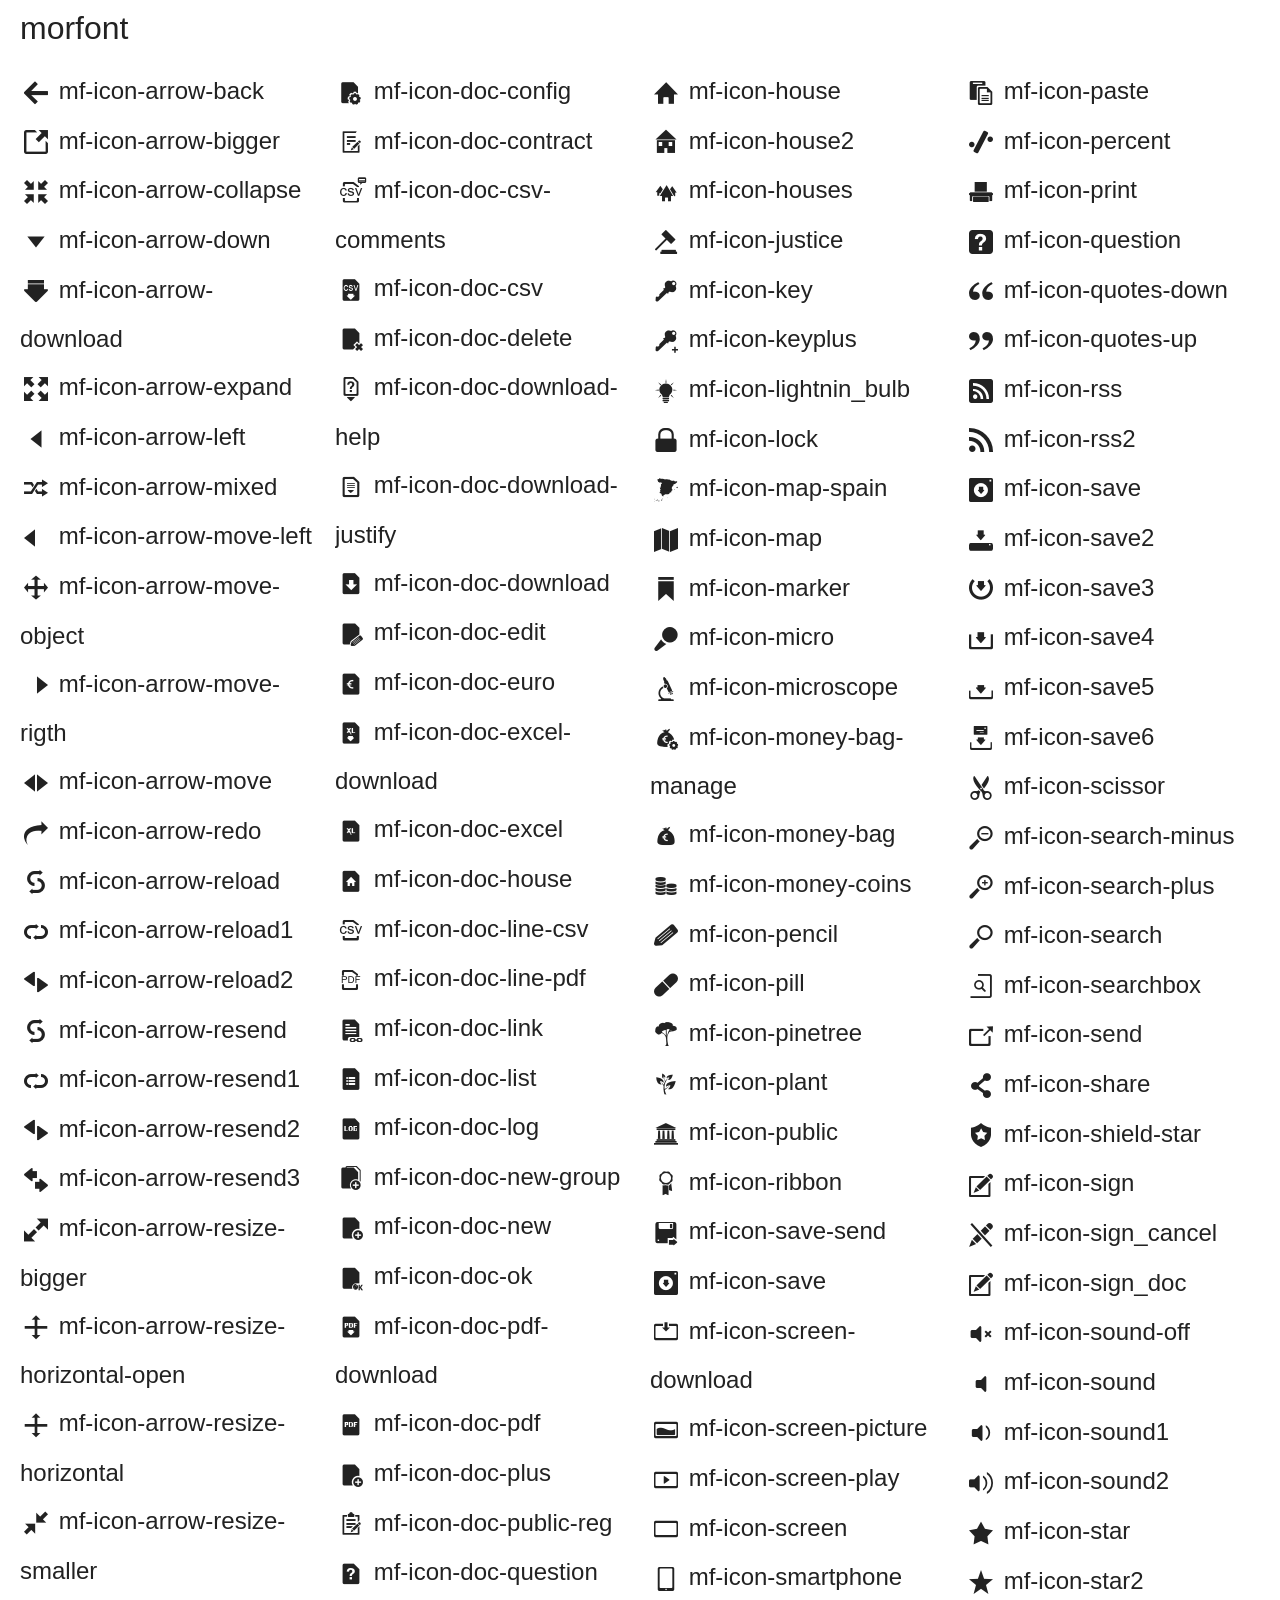
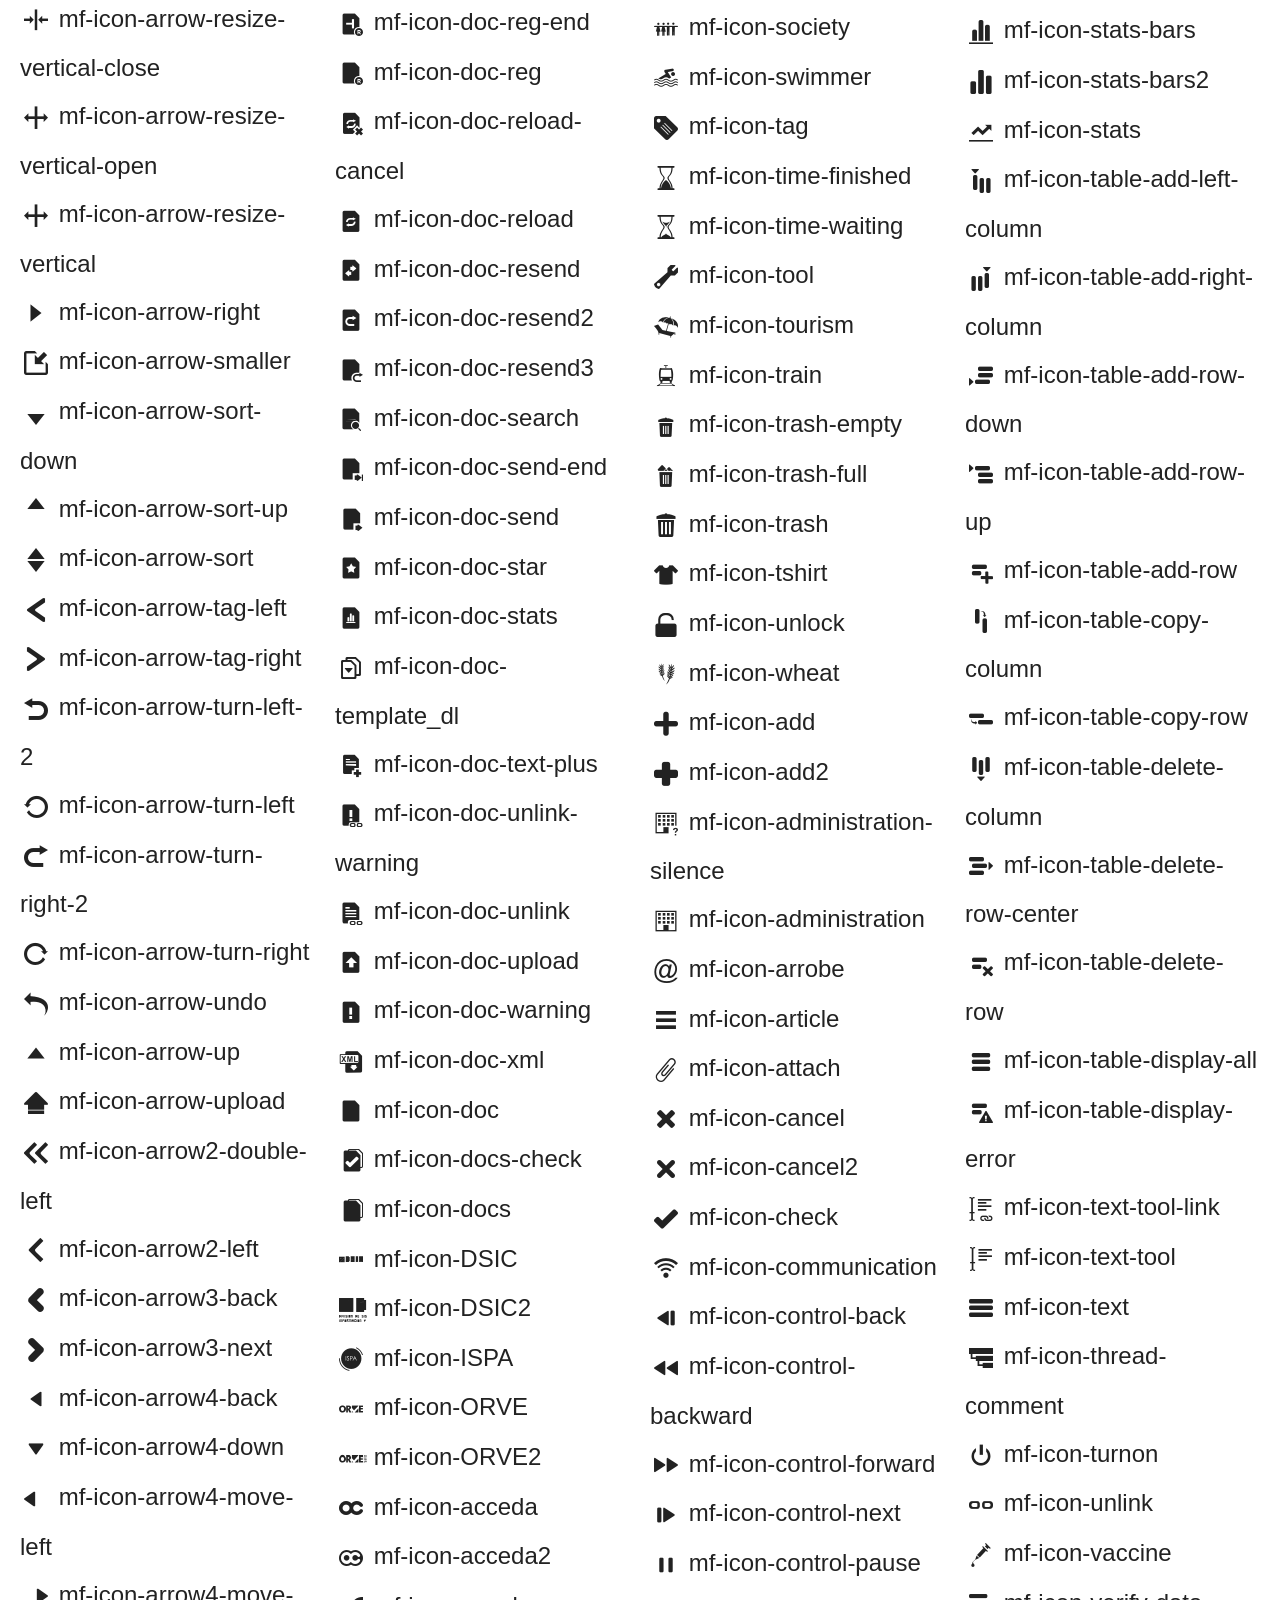
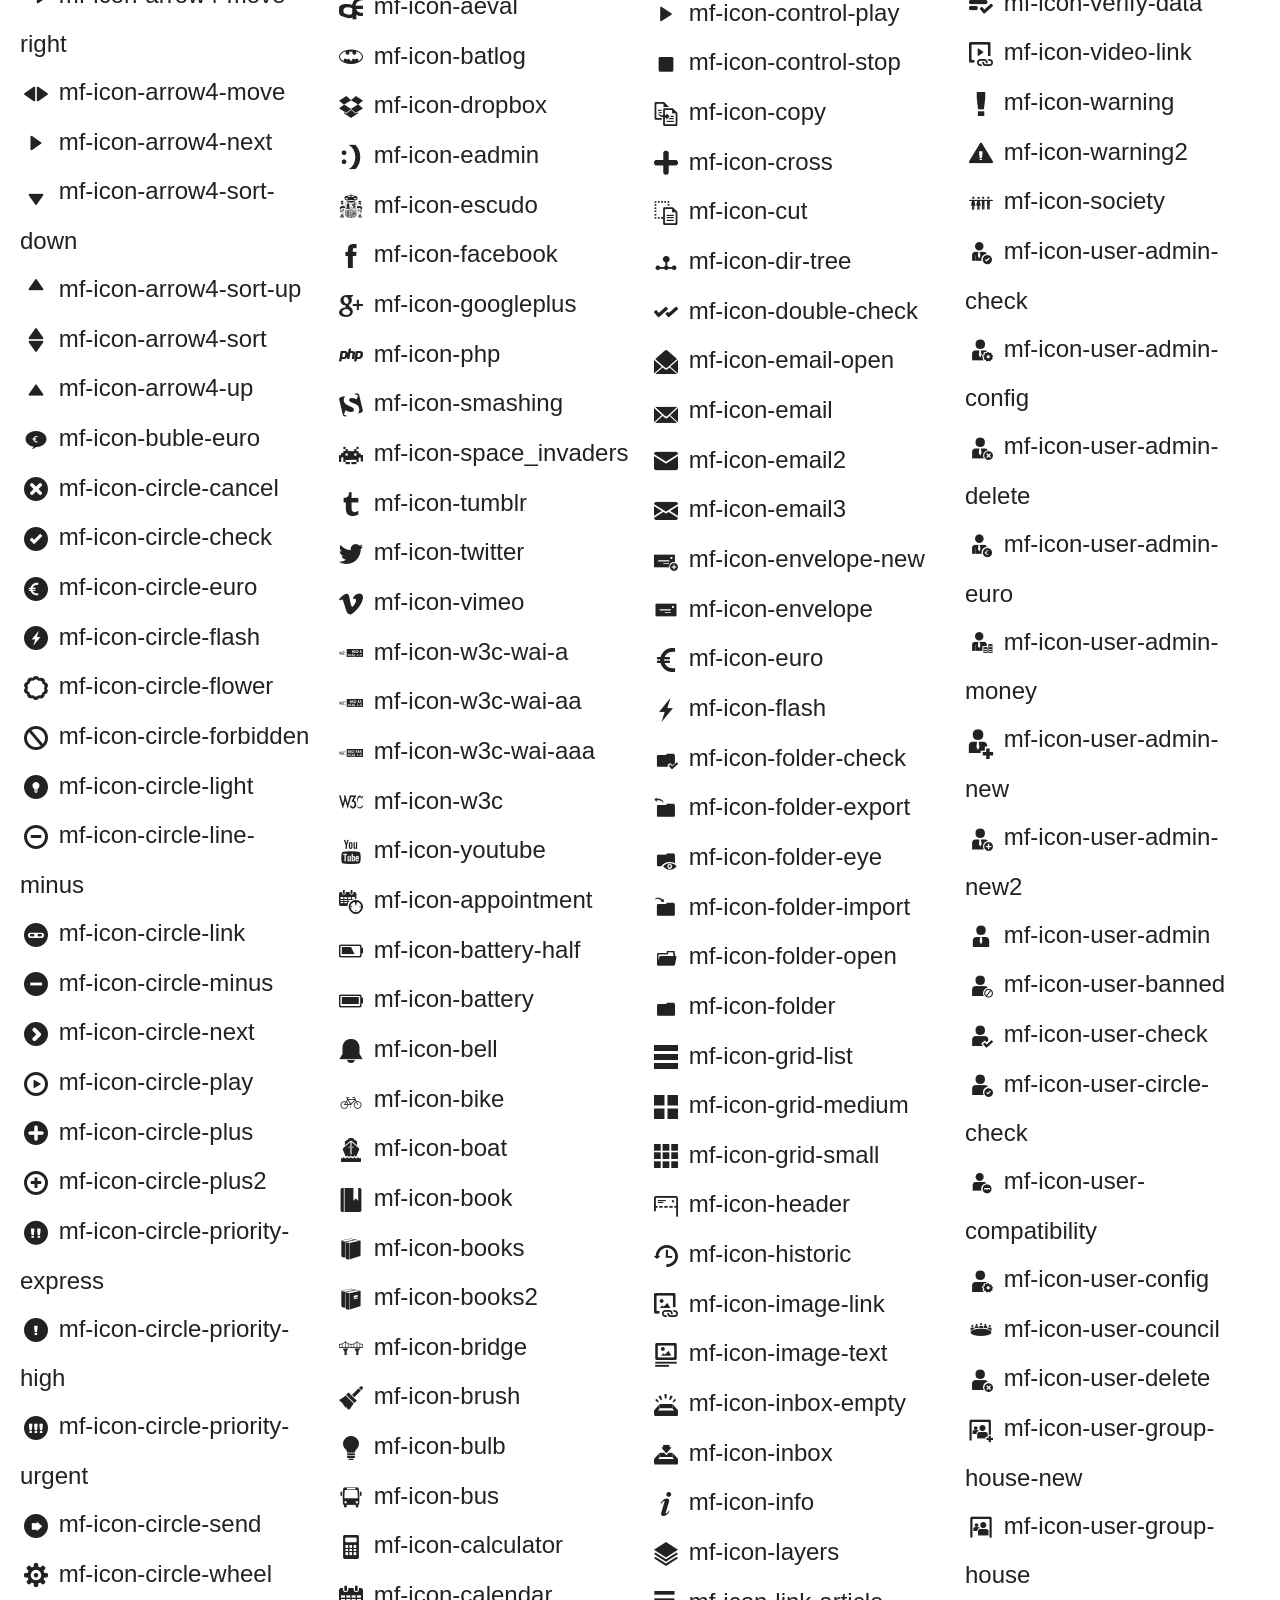
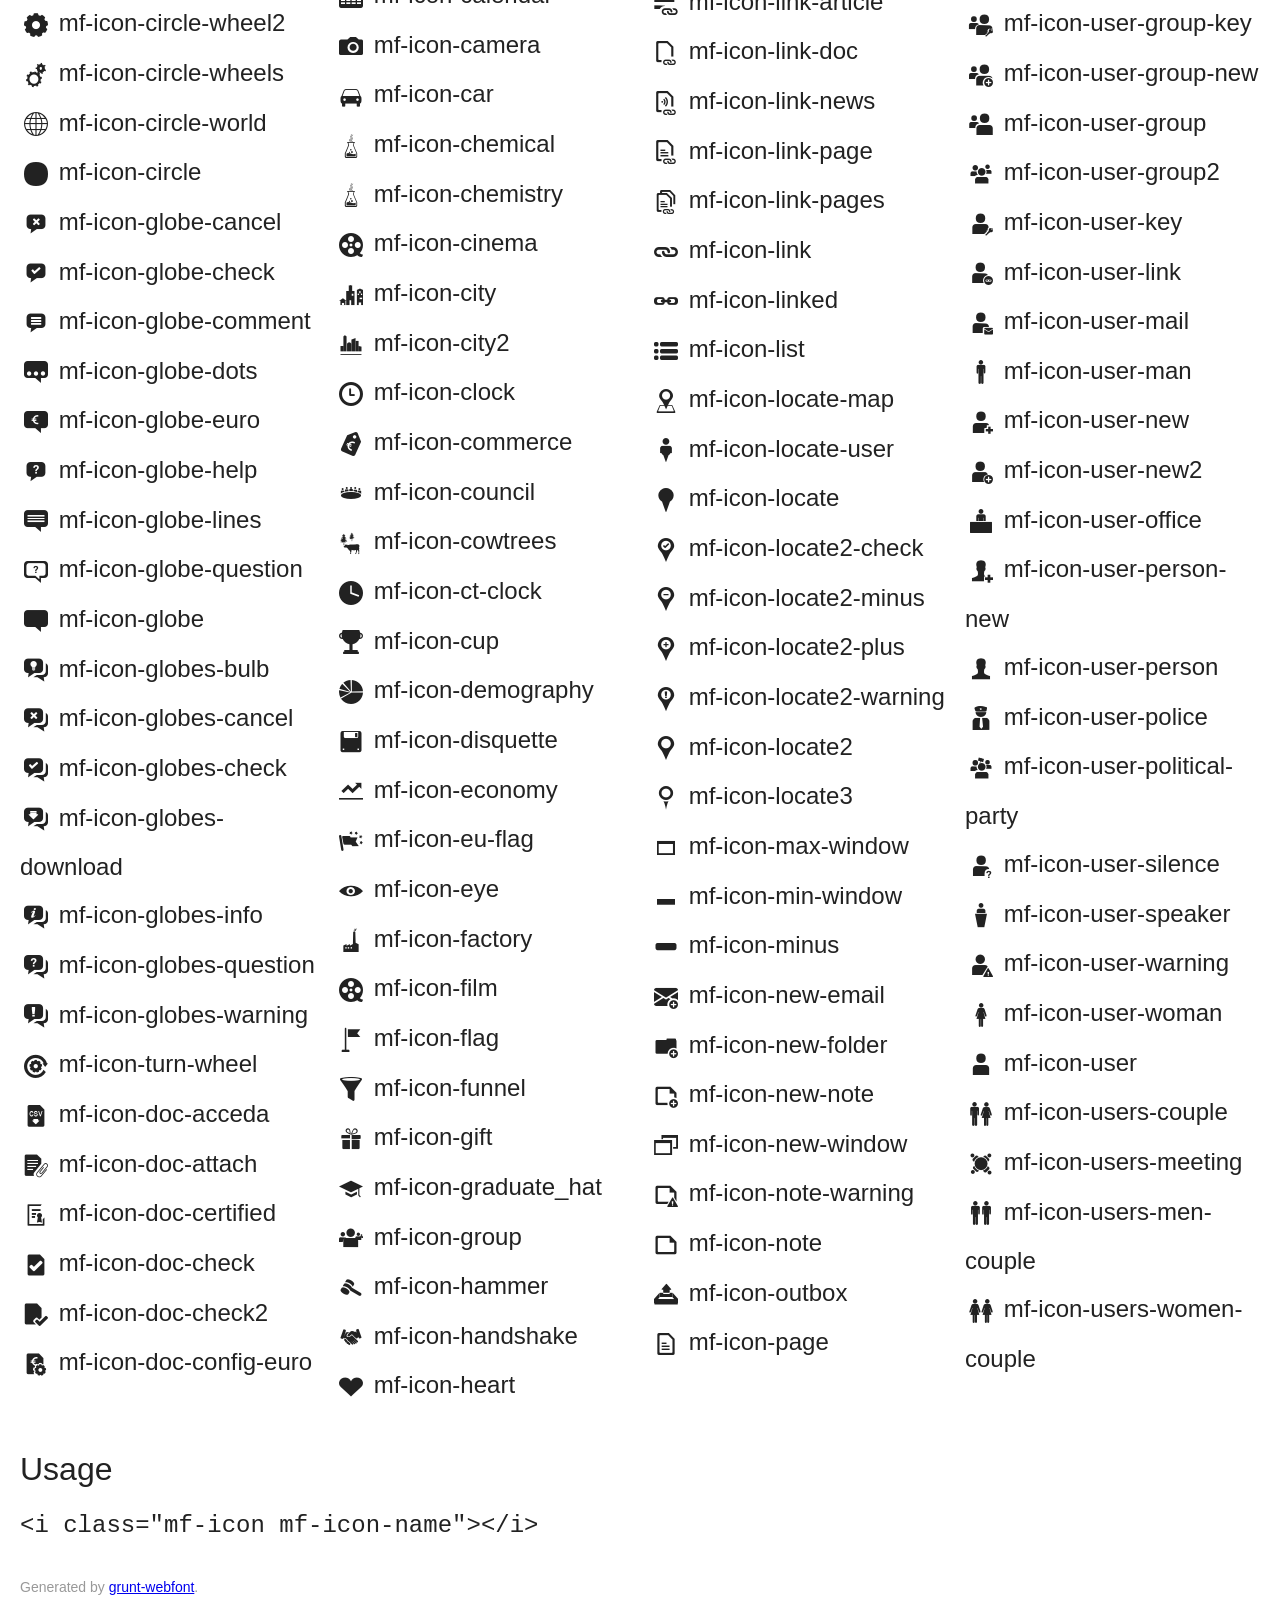
<file: fuentes/eeutil-misc/src/main/webapp/static/icons/morfont.html>
<!doctype html>
<html>
	<head>
		<meta charset="utf-8">
		<title>morfont</title>
		<style>
		body {
			margin:0;
			padding:10px 20px;
			background:#fff;
			color:#222;
			font-size: 24px;
			}
		h1, div, footer {
			font-family:"Helvetica Neue", Arial, sans-serif;
			}
		h1 {
			margin:0 0 20px;
			font-size:32px;
			font-weight:normal;
			}
		.icons {
			margin-bottom:40px;
			-webkit-column-count:4;
			   -moz-column-count:4;
			        column-count:4;
			-webkit-column-gap:20px;
			   -moz-column-gap:20px;
			        column-gap:20px;
			}
		.icons__item,
		.icons__item i {
			line-height:2em;
			/*cursor:pointer;*/
			overflow:hidden;
			}
		/*.icons__item:hover {
			color:#3c90be;
			}*/
		.icons__item i {
			display:inline-block;
			width:32px;
			text-align:center;
			}
		/*.icons__item:hover i {
			-webkit-transform:scale(1.5);
			        transform:scale(1.5);
			}*/
		footer {
			margin-top:40px;
			font-size:14px;
			color:#999;
			}

		/* Generated by grunt-webfont */




	@font-face {
		font-family:"morfont";
		src:url("../public/fonts/morfont.eot");
		font-weight:normal;
		font-style:normal;
	}



	@font-face {
		font-family:"morfont";
		src:url("../public/fonts/morfont.eot");
		src:url("../public/fonts/morfont.eot?#iefix") format("embedded-opentype"),
		url("[data-uri]") format("woff"),
		url("../public/fonts/morfont.ttf") format("truetype"),
		url("../public/fonts/morfont.svg#morfont") format("svg");
		font-weight:normal;
		font-style:normal;
	}





	.mf-icon {
		font-family:"morfont";
		display:inline-block;
		vertical-align:middle;
		line-height:1;
		font-weight:normal;
		font-style:normal;
		speak:none;
		text-decoration:inherit;
		text-transform:none;
		text-rendering:optimizeLegibility;
		-webkit-font-smoothing:antialiased;
		-moz-osx-font-smoothing:grayscale;
	}



/* Icons */


.mf-icon-arrow-back:before {
	content:"\f101";
}


.mf-icon-arrow-bigger:before {
	content:"\f102";
}


.mf-icon-arrow-collapse:before {
	content:"\f103";
}


.mf-icon-arrow-down:before {
	content:"\f104";
}


.mf-icon-arrow-download:before {
	content:"\f105";
}


.mf-icon-arrow-expand:before {
	content:"\f106";
}


.mf-icon-arrow-left:before {
	content:"\f107";
}


.mf-icon-arrow-mixed:before {
	content:"\f108";
}


.mf-icon-arrow-move-left:before {
	content:"\f109";
}


.mf-icon-arrow-move-object:before {
	content:"\f10a";
}


.mf-icon-arrow-move-rigth:before {
	content:"\f10b";
}


.mf-icon-arrow-move:before {
	content:"\f10c";
}


.mf-icon-arrow-redo:before {
	content:"\f10d";
}


.mf-icon-arrow-reload:before {
	content:"\f10e";
}


.mf-icon-arrow-reload1:before {
	content:"\f10f";
}


.mf-icon-arrow-reload2:before {
	content:"\f110";
}


.mf-icon-arrow-resend:before {
	content:"\f111";
}


.mf-icon-arrow-resend1:before {
	content:"\f112";
}


.mf-icon-arrow-resend2:before {
	content:"\f113";
}


.mf-icon-arrow-resend3:before {
	content:"\f114";
}


.mf-icon-arrow-resize-bigger:before {
	content:"\f115";
}


.mf-icon-arrow-resize-horizontal-open:before {
	content:"\f116";
}


.mf-icon-arrow-resize-horizontal:before {
	content:"\f117";
}


.mf-icon-arrow-resize-smaller:before {
	content:"\f118";
}


.mf-icon-arrow-resize-vertical-close:before {
	content:"\f119";
}


.mf-icon-arrow-resize-vertical-open:before {
	content:"\f11a";
}


.mf-icon-arrow-resize-vertical:before {
	content:"\f11b";
}


.mf-icon-arrow-right:before {
	content:"\f11c";
}


.mf-icon-arrow-smaller:before {
	content:"\f11d";
}


.mf-icon-arrow-sort-down:before {
	content:"\f11e";
}


.mf-icon-arrow-sort-up:before {
	content:"\f11f";
}


.mf-icon-arrow-sort:before {
	content:"\f120";
}


.mf-icon-arrow-tag-left:before {
	content:"\f121";
}


.mf-icon-arrow-tag-right:before {
	content:"\f122";
}


.mf-icon-arrow-turn-left-2:before {
	content:"\f123";
}


.mf-icon-arrow-turn-left:before {
	content:"\f124";
}


.mf-icon-arrow-turn-right-2:before {
	content:"\f125";
}


.mf-icon-arrow-turn-right:before {
	content:"\f126";
}


.mf-icon-arrow-undo:before {
	content:"\f127";
}


.mf-icon-arrow-up:before {
	content:"\f128";
}


.mf-icon-arrow-upload:before {
	content:"\f129";
}


.mf-icon-arrow2-double-left:before {
	content:"\f12a";
}


.mf-icon-arrow2-left:before {
	content:"\f12b";
}


.mf-icon-arrow3-back:before {
	content:"\f12c";
}


.mf-icon-arrow3-next:before {
	content:"\f12d";
}


.mf-icon-arrow4-back:before {
	content:"\f12e";
}


.mf-icon-arrow4-down:before {
	content:"\f12f";
}


.mf-icon-arrow4-move-left:before {
	content:"\f130";
}


.mf-icon-arrow4-move-right:before {
	content:"\f131";
}


.mf-icon-arrow4-move:before {
	content:"\f132";
}


.mf-icon-arrow4-next:before {
	content:"\f133";
}


.mf-icon-arrow4-sort-down:before {
	content:"\f134";
}


.mf-icon-arrow4-sort-up:before {
	content:"\f135";
}


.mf-icon-arrow4-sort:before {
	content:"\f136";
}


.mf-icon-arrow4-up:before {
	content:"\f137";
}


.mf-icon-buble-euro:before {
	content:"\f138";
}


.mf-icon-circle-cancel:before {
	content:"\f139";
}


.mf-icon-circle-check:before {
	content:"\f13a";
}


.mf-icon-circle-euro:before {
	content:"\f13b";
}


.mf-icon-circle-flash:before {
	content:"\f13c";
}


.mf-icon-circle-flower:before {
	content:"\f13d";
}


.mf-icon-circle-forbidden:before {
	content:"\f13e";
}


.mf-icon-circle-light:before {
	content:"\f13f";
}


.mf-icon-circle-line-minus:before {
	content:"\f140";
}


.mf-icon-circle-link:before {
	content:"\f141";
}


.mf-icon-circle-minus:before {
	content:"\f142";
}


.mf-icon-circle-next:before {
	content:"\f143";
}


.mf-icon-circle-play:before {
	content:"\f144";
}


.mf-icon-circle-plus:before {
	content:"\f145";
}


.mf-icon-circle-plus2:before {
	content:"\f146";
}


.mf-icon-circle-priority-express:before {
	content:"\f147";
}


.mf-icon-circle-priority-high:before {
	content:"\f148";
}


.mf-icon-circle-priority-urgent:before {
	content:"\f149";
}


.mf-icon-circle-send:before {
	content:"\f14a";
}


.mf-icon-circle-wheel:before {
	content:"\f14b";
}


.mf-icon-circle-wheel2:before {
	content:"\f14c";
}


.mf-icon-circle-wheels:before {
	content:"\f14d";
}


.mf-icon-circle-world:before {
	content:"\f14e";
}


.mf-icon-circle:before {
	content:"\f14f";
}


.mf-icon-globe-cancel:before {
	content:"\f150";
}


.mf-icon-globe-check:before {
	content:"\f151";
}


.mf-icon-globe-comment:before {
	content:"\f152";
}


.mf-icon-globe-dots:before {
	content:"\f153";
}


.mf-icon-globe-euro:before {
	content:"\f154";
}


.mf-icon-globe-help:before {
	content:"\f155";
}


.mf-icon-globe-lines:before {
	content:"\f156";
}


.mf-icon-globe-question:before {
	content:"\f157";
}


.mf-icon-globe:before {
	content:"\f158";
}


.mf-icon-globes-bulb:before {
	content:"\f159";
}


.mf-icon-globes-cancel:before {
	content:"\f15a";
}


.mf-icon-globes-check:before {
	content:"\f15b";
}


.mf-icon-globes-download:before {
	content:"\f15c";
}


.mf-icon-globes-info:before {
	content:"\f15d";
}


.mf-icon-globes-question:before {
	content:"\f15e";
}


.mf-icon-globes-warning:before {
	content:"\f15f";
}


.mf-icon-turn-wheel:before {
	content:"\f160";
}


.mf-icon-doc-acceda:before {
	content:"\f161";
}


.mf-icon-doc-attach:before {
	content:"\f162";
}


.mf-icon-doc-certified:before {
	content:"\f163";
}


.mf-icon-doc-check:before {
	content:"\f164";
}


.mf-icon-doc-check2:before {
	content:"\f165";
}


.mf-icon-doc-config-euro:before {
	content:"\f166";
}


.mf-icon-doc-config:before {
	content:"\f167";
}


.mf-icon-doc-contract:before {
	content:"\f168";
}


.mf-icon-doc-csv-comments:before {
	content:"\f169";
}


.mf-icon-doc-csv:before {
	content:"\f16a";
}


.mf-icon-doc-delete:before {
	content:"\f16b";
}


.mf-icon-doc-download-help:before {
	content:"\f16c";
}


.mf-icon-doc-download-justify:before {
	content:"\f16d";
}


.mf-icon-doc-download:before {
	content:"\f16e";
}


.mf-icon-doc-edit:before {
	content:"\f16f";
}


.mf-icon-doc-euro:before {
	content:"\f170";
}


.mf-icon-doc-excel-download:before {
	content:"\f171";
}


.mf-icon-doc-excel:before {
	content:"\f172";
}


.mf-icon-doc-house:before {
	content:"\f173";
}


.mf-icon-doc-line-csv:before {
	content:"\f174";
}


.mf-icon-doc-line-pdf:before {
	content:"\f175";
}


.mf-icon-doc-link:before {
	content:"\f176";
}


.mf-icon-doc-list:before {
	content:"\f177";
}


.mf-icon-doc-log:before {
	content:"\f178";
}


.mf-icon-doc-new-group:before {
	content:"\f179";
}


.mf-icon-doc-new:before {
	content:"\f17a";
}


.mf-icon-doc-ok:before {
	content:"\f17b";
}


.mf-icon-doc-pdf-download:before {
	content:"\f17c";
}


.mf-icon-doc-pdf:before {
	content:"\f17d";
}


.mf-icon-doc-plus:before {
	content:"\f17e";
}


.mf-icon-doc-public-reg:before {
	content:"\f17f";
}


.mf-icon-doc-question:before {
	content:"\f180";
}


.mf-icon-doc-reg-end:before {
	content:"\f181";
}


.mf-icon-doc-reg:before {
	content:"\f182";
}


.mf-icon-doc-reload-cancel:before {
	content:"\f183";
}


.mf-icon-doc-reload:before {
	content:"\f184";
}


.mf-icon-doc-resend:before {
	content:"\f185";
}


.mf-icon-doc-resend2:before {
	content:"\f186";
}


.mf-icon-doc-resend3:before {
	content:"\f187";
}


.mf-icon-doc-search:before {
	content:"\f188";
}


.mf-icon-doc-send-end:before {
	content:"\f189";
}


.mf-icon-doc-send:before {
	content:"\f18a";
}


.mf-icon-doc-star:before {
	content:"\f18b";
}


.mf-icon-doc-stats:before {
	content:"\f18c";
}


.mf-icon-doc-template_dl:before {
	content:"\f18d";
}


.mf-icon-doc-text-plus:before {
	content:"\f18e";
}


.mf-icon-doc-unlink-warning:before {
	content:"\f18f";
}


.mf-icon-doc-unlink:before {
	content:"\f190";
}


.mf-icon-doc-upload:before {
	content:"\f191";
}


.mf-icon-doc-warning:before {
	content:"\f192";
}


.mf-icon-doc-xml:before {
	content:"\f193";
}


.mf-icon-doc:before {
	content:"\f194";
}


.mf-icon-docs-check:before {
	content:"\f195";
}


.mf-icon-docs:before {
	content:"\f196";
}


.mf-icon-DSIC:before {
	content:"\f197";
}


.mf-icon-DSIC2:before {
	content:"\f198";
}


.mf-icon-ISPA:before {
	content:"\f199";
}


.mf-icon-ORVE:before {
	content:"\f19a";
}


.mf-icon-ORVE2:before {
	content:"\f19b";
}


.mf-icon-acceda:before {
	content:"\f19c";
}


.mf-icon-acceda2:before {
	content:"\f19d";
}


.mf-icon-aeval:before {
	content:"\f19e";
}


.mf-icon-batlog:before {
	content:"\f19f";
}


.mf-icon-dropbox:before {
	content:"\f1a0";
}


.mf-icon-eadmin:before {
	content:"\f1a1";
}


.mf-icon-escudo:before {
	content:"\f1a2";
}


.mf-icon-facebook:before {
	content:"\f1a3";
}


.mf-icon-googleplus:before {
	content:"\f1a4";
}


.mf-icon-php:before {
	content:"\f1a5";
}


.mf-icon-smashing:before {
	content:"\f1a6";
}


.mf-icon-space_invaders:before {
	content:"\f1a7";
}


.mf-icon-tumblr:before {
	content:"\f1a8";
}


.mf-icon-twitter:before {
	content:"\f1a9";
}


.mf-icon-vimeo:before {
	content:"\f1aa";
}


.mf-icon-w3c-wai-a:before {
	content:"\f1ab";
}


.mf-icon-w3c-wai-aa:before {
	content:"\f1ac";
}


.mf-icon-w3c-wai-aaa:before {
	content:"\f1ad";
}


.mf-icon-w3c:before {
	content:"\f1ae";
}


.mf-icon-youtube:before {
	content:"\f1af";
}


.mf-icon-appointment:before {
	content:"\f1b0";
}


.mf-icon-battery-half:before {
	content:"\f1b1";
}


.mf-icon-battery:before {
	content:"\f1b2";
}


.mf-icon-bell:before {
	content:"\f1b3";
}


.mf-icon-bike:before {
	content:"\f1b4";
}


.mf-icon-boat:before {
	content:"\f1b5";
}


.mf-icon-book:before {
	content:"\f1b6";
}


.mf-icon-books:before {
	content:"\f1b7";
}


.mf-icon-books2:before {
	content:"\f1b8";
}


.mf-icon-bridge:before {
	content:"\f1b9";
}


.mf-icon-brush:before {
	content:"\f1ba";
}


.mf-icon-bulb:before {
	content:"\f1bb";
}


.mf-icon-bus:before {
	content:"\f1bc";
}


.mf-icon-calculator:before {
	content:"\f1bd";
}


.mf-icon-calendar:before {
	content:"\f1be";
}


.mf-icon-camera:before {
	content:"\f1bf";
}


.mf-icon-car:before {
	content:"\f1c0";
}


.mf-icon-chemical:before {
	content:"\f1c1";
}


.mf-icon-chemistry:before {
	content:"\f1c2";
}


.mf-icon-cinema:before {
	content:"\f1c3";
}


.mf-icon-city:before {
	content:"\f1c4";
}


.mf-icon-city2:before {
	content:"\f1c5";
}


.mf-icon-clock:before {
	content:"\f1c6";
}


.mf-icon-commerce:before {
	content:"\f1c7";
}


.mf-icon-council:before {
	content:"\f1c8";
}


.mf-icon-cowtrees:before {
	content:"\f1c9";
}


.mf-icon-ct-clock:before {
	content:"\f1ca";
}


.mf-icon-cup:before {
	content:"\f1cb";
}


.mf-icon-demography:before {
	content:"\f1cc";
}


.mf-icon-disquette:before {
	content:"\f1cd";
}


.mf-icon-economy:before {
	content:"\f1ce";
}


.mf-icon-eu-flag:before {
	content:"\f1cf";
}


.mf-icon-eye:before {
	content:"\f1d0";
}


.mf-icon-factory:before {
	content:"\f1d1";
}


.mf-icon-film:before {
	content:"\f1d2";
}


.mf-icon-flag:before {
	content:"\f1d3";
}


.mf-icon-funnel:before {
	content:"\f1d4";
}


.mf-icon-gift:before {
	content:"\f1d5";
}


.mf-icon-graduate_hat:before {
	content:"\f1d6";
}


.mf-icon-group:before {
	content:"\f1d7";
}


.mf-icon-hammer:before {
	content:"\f1d8";
}


.mf-icon-handshake:before {
	content:"\f1d9";
}


.mf-icon-heart:before {
	content:"\f1da";
}


.mf-icon-house:before {
	content:"\f1db";
}


.mf-icon-house2:before {
	content:"\f1dc";
}


.mf-icon-houses:before {
	content:"\f1dd";
}


.mf-icon-justice:before {
	content:"\f1de";
}


.mf-icon-key:before {
	content:"\f1df";
}


.mf-icon-keyplus:before {
	content:"\f1e0";
}


.mf-icon-lightnin_bulb:before {
	content:"\f1e1";
}


.mf-icon-lock:before {
	content:"\f1e2";
}


.mf-icon-map-spain:before {
	content:"\f1e3";
}


.mf-icon-map:before {
	content:"\f1e4";
}


.mf-icon-marker:before {
	content:"\f1e5";
}


.mf-icon-micro:before {
	content:"\f1e6";
}


.mf-icon-microscope:before {
	content:"\f1e7";
}


.mf-icon-money-bag-manage:before {
	content:"\f1e8";
}


.mf-icon-money-bag:before {
	content:"\f1e9";
}


.mf-icon-money-coins:before {
	content:"\f1ea";
}


.mf-icon-pencil:before {
	content:"\f1eb";
}


.mf-icon-pill:before {
	content:"\f1ec";
}


.mf-icon-pinetree:before {
	content:"\f1ed";
}


.mf-icon-plant:before {
	content:"\f1ee";
}


.mf-icon-public:before {
	content:"\f1ef";
}


.mf-icon-ribbon:before {
	content:"\f1f0";
}


.mf-icon-save-send:before {
	content:"\f1f1";
}


.mf-icon-save:before {
	content:"\f1f2";
}


.mf-icon-screen-download:before {
	content:"\f1f3";
}


.mf-icon-screen-picture:before {
	content:"\f1f4";
}


.mf-icon-screen-play:before {
	content:"\f1f5";
}


.mf-icon-screen:before {
	content:"\f1f6";
}


.mf-icon-smartphone:before {
	content:"\f1f7";
}


.mf-icon-society:before {
	content:"\f1f8";
}


.mf-icon-swimmer:before {
	content:"\f1f9";
}


.mf-icon-tag:before {
	content:"\f1fa";
}


.mf-icon-time-finished:before {
	content:"\f1fb";
}


.mf-icon-time-waiting:before {
	content:"\f1fc";
}


.mf-icon-tool:before {
	content:"\f1fd";
}


.mf-icon-tourism:before {
	content:"\f1fe";
}


.mf-icon-train:before {
	content:"\f1ff";
}


.mf-icon-trash-empty:before {
	content:"\f200";
}


.mf-icon-trash-full:before {
	content:"\f201";
}


.mf-icon-trash:before {
	content:"\f202";
}


.mf-icon-tshirt:before {
	content:"\f203";
}


.mf-icon-unlock:before {
	content:"\f204";
}


.mf-icon-wheat:before {
	content:"\f205";
}


.mf-icon-add:before {
	content:"\f206";
}


.mf-icon-add2:before {
	content:"\f207";
}


.mf-icon-administration-silence:before {
	content:"\f208";
}


.mf-icon-administration:before {
	content:"\f209";
}


.mf-icon-arrobe:before {
	content:"\f20a";
}


.mf-icon-article:before {
	content:"\f20b";
}


.mf-icon-attach:before {
	content:"\f20c";
}


.mf-icon-cancel:before {
	content:"\f20d";
}


.mf-icon-cancel2:before {
	content:"\f20e";
}


.mf-icon-check:before {
	content:"\f20f";
}


.mf-icon-communication:before {
	content:"\f210";
}


.mf-icon-control-back:before {
	content:"\f211";
}


.mf-icon-control-backward:before {
	content:"\f212";
}


.mf-icon-control-forward:before {
	content:"\f213";
}


.mf-icon-control-next:before {
	content:"\f214";
}


.mf-icon-control-pause:before {
	content:"\f215";
}


.mf-icon-control-play:before {
	content:"\f216";
}


.mf-icon-control-stop:before {
	content:"\f217";
}


.mf-icon-copy:before {
	content:"\f218";
}


.mf-icon-cross:before {
	content:"\f219";
}


.mf-icon-cut:before {
	content:"\f21a";
}


.mf-icon-dir-tree:before {
	content:"\f21b";
}


.mf-icon-double-check:before {
	content:"\f21c";
}


.mf-icon-email-open:before {
	content:"\f21d";
}


.mf-icon-email:before {
	content:"\f21e";
}


.mf-icon-email2:before {
	content:"\f21f";
}


.mf-icon-email3:before {
	content:"\f220";
}


.mf-icon-envelope-new:before {
	content:"\f221";
}


.mf-icon-envelope:before {
	content:"\f222";
}


.mf-icon-euro:before {
	content:"\f223";
}


.mf-icon-flash:before {
	content:"\f224";
}


.mf-icon-folder-check:before {
	content:"\f225";
}


.mf-icon-folder-export:before {
	content:"\f226";
}


.mf-icon-folder-eye:before {
	content:"\f227";
}


.mf-icon-folder-import:before {
	content:"\f228";
}


.mf-icon-folder-open:before {
	content:"\f229";
}


.mf-icon-folder:before {
	content:"\f22a";
}


.mf-icon-grid-list:before {
	content:"\f22b";
}


.mf-icon-grid-medium:before {
	content:"\f22c";
}


.mf-icon-grid-small:before {
	content:"\f22d";
}


.mf-icon-header:before {
	content:"\f22e";
}


.mf-icon-historic:before {
	content:"\f22f";
}


.mf-icon-image-link:before {
	content:"\f230";
}


.mf-icon-image-text:before {
	content:"\f231";
}


.mf-icon-inbox-empty:before {
	content:"\f232";
}


.mf-icon-inbox:before {
	content:"\f233";
}


.mf-icon-info:before {
	content:"\f234";
}


.mf-icon-layers:before {
	content:"\f235";
}


.mf-icon-link-article:before {
	content:"\f236";
}


.mf-icon-link-doc:before {
	content:"\f237";
}


.mf-icon-link-news:before {
	content:"\f238";
}


.mf-icon-link-page:before {
	content:"\f239";
}


.mf-icon-link-pages:before {
	content:"\f23a";
}


.mf-icon-link:before {
	content:"\f23b";
}


.mf-icon-linked:before {
	content:"\f23c";
}


.mf-icon-list:before {
	content:"\f23d";
}


.mf-icon-locate-map:before {
	content:"\f23e";
}


.mf-icon-locate-user:before {
	content:"\f23f";
}


.mf-icon-locate:before {
	content:"\f240";
}


.mf-icon-locate2-check:before {
	content:"\f241";
}


.mf-icon-locate2-minus:before {
	content:"\f242";
}


.mf-icon-locate2-plus:before {
	content:"\f243";
}


.mf-icon-locate2-warning:before {
	content:"\f244";
}


.mf-icon-locate2:before {
	content:"\f245";
}


.mf-icon-locate3:before {
	content:"\f246";
}


.mf-icon-max-window:before {
	content:"\f247";
}


.mf-icon-min-window:before {
	content:"\f248";
}


.mf-icon-minus:before {
	content:"\f249";
}


.mf-icon-new-email:before {
	content:"\f24a";
}


.mf-icon-new-folder:before {
	content:"\f24b";
}


.mf-icon-new-note:before {
	content:"\f24c";
}


.mf-icon-new-window:before {
	content:"\f24d";
}


.mf-icon-note-warning:before {
	content:"\f24e";
}


.mf-icon-note:before {
	content:"\f24f";
}


.mf-icon-outbox:before {
	content:"\f250";
}


.mf-icon-page:before {
	content:"\f251";
}


.mf-icon-paste:before {
	content:"\f252";
}


.mf-icon-percent:before {
	content:"\f253";
}


.mf-icon-print:before {
	content:"\f254";
}


.mf-icon-question:before {
	content:"\f255";
}


.mf-icon-quotes-down:before {
	content:"\f256";
}


.mf-icon-quotes-up:before {
	content:"\f257";
}


.mf-icon-rss:before {
	content:"\f258";
}


.mf-icon-rss2:before {
	content:"\f259";
}


.mf-icon-save:before {
	content:"\f1f2";
}


.mf-icon-save2:before {
	content:"\f25a";
}


.mf-icon-save3:before {
	content:"\f25b";
}


.mf-icon-save4:before {
	content:"\f25c";
}


.mf-icon-save5:before {
	content:"\f25d";
}


.mf-icon-save6:before {
	content:"\f25e";
}


.mf-icon-scissor:before {
	content:"\f25f";
}


.mf-icon-search-minus:before {
	content:"\f260";
}


.mf-icon-search-plus:before {
	content:"\f261";
}


.mf-icon-search:before {
	content:"\f262";
}


.mf-icon-searchbox:before {
	content:"\f263";
}


.mf-icon-send:before {
	content:"\f264";
}


.mf-icon-share:before {
	content:"\f265";
}


.mf-icon-shield-star:before {
	content:"\f266";
}


.mf-icon-sign:before {
	content:"\f267";
}


.mf-icon-sign_cancel:before {
	content:"\f268";
}


.mf-icon-sign_doc:before {
	content:"\f269";
}


.mf-icon-sound-off:before {
	content:"\f26a";
}


.mf-icon-sound:before {
	content:"\f26b";
}


.mf-icon-sound1:before {
	content:"\f26c";
}


.mf-icon-sound2:before {
	content:"\f26d";
}


.mf-icon-star:before {
	content:"\f26e";
}


.mf-icon-star2:before {
	content:"\f26f";
}


.mf-icon-stats-bars:before {
	content:"\f270";
}


.mf-icon-stats-bars2:before {
	content:"\f271";
}


.mf-icon-stats:before {
	content:"\f272";
}


.mf-icon-table-add-left-column:before {
	content:"\f273";
}


.mf-icon-table-add-right-column:before {
	content:"\f274";
}


.mf-icon-table-add-row-down:before {
	content:"\f275";
}


.mf-icon-table-add-row-up:before {
	content:"\f276";
}


.mf-icon-table-add-row:before {
	content:"\f277";
}


.mf-icon-table-copy-column:before {
	content:"\f278";
}


.mf-icon-table-copy-row:before {
	content:"\f279";
}


.mf-icon-table-delete-column:before {
	content:"\f27a";
}


.mf-icon-table-delete-row-center:before {
	content:"\f27b";
}


.mf-icon-table-delete-row:before {
	content:"\f27c";
}


.mf-icon-table-display-all:before {
	content:"\f27d";
}


.mf-icon-table-display-error:before {
	content:"\f27e";
}


.mf-icon-text-tool-link:before {
	content:"\f27f";
}


.mf-icon-text-tool:before {
	content:"\f280";
}


.mf-icon-text:before {
	content:"\f281";
}


.mf-icon-thread-comment:before {
	content:"\f282";
}


.mf-icon-turnon:before {
	content:"\f283";
}


.mf-icon-unlink:before {
	content:"\f284";
}


.mf-icon-vaccine:before {
	content:"\f285";
}


.mf-icon-verify-data:before {
	content:"\f286";
}


.mf-icon-video-link:before {
	content:"\f287";
}


.mf-icon-warning:before {
	content:"\f288";
}


.mf-icon-warning2:before {
	content:"\f289";
}


.mf-icon-society:before {
	content:"\f1f8";
}


.mf-icon-user-admin-check:before {
	content:"\f28a";
}


.mf-icon-user-admin-config:before {
	content:"\f28b";
}


.mf-icon-user-admin-delete:before {
	content:"\f28c";
}


.mf-icon-user-admin-euro:before {
	content:"\f28d";
}


.mf-icon-user-admin-money:before {
	content:"\f28e";
}


.mf-icon-user-admin-new:before {
	content:"\f28f";
}


.mf-icon-user-admin-new2:before {
	content:"\f290";
}


.mf-icon-user-admin:before {
	content:"\f291";
}


.mf-icon-user-banned:before {
	content:"\f292";
}


.mf-icon-user-check:before {
	content:"\f293";
}


.mf-icon-user-circle-check:before {
	content:"\f294";
}


.mf-icon-user-compatibility:before {
	content:"\f295";
}


.mf-icon-user-config:before {
	content:"\f296";
}


.mf-icon-user-council:before {
	content:"\f297";
}


.mf-icon-user-delete:before {
	content:"\f298";
}


.mf-icon-user-group-house-new:before {
	content:"\f299";
}


.mf-icon-user-group-house:before {
	content:"\f29a";
}


.mf-icon-user-group-key:before {
	content:"\f29b";
}


.mf-icon-user-group-new:before {
	content:"\f29c";
}


.mf-icon-user-group:before {
	content:"\f29d";
}


.mf-icon-user-group2:before {
	content:"\f29e";
}


.mf-icon-user-key:before {
	content:"\f29f";
}


.mf-icon-user-link:before {
	content:"\f2a0";
}


.mf-icon-user-mail:before {
	content:"\f2a1";
}


.mf-icon-user-man:before {
	content:"\f2a2";
}


.mf-icon-user-new:before {
	content:"\f2a3";
}


.mf-icon-user-new2:before {
	content:"\f2a4";
}


.mf-icon-user-office:before {
	content:"\f2a5";
}


.mf-icon-user-person-new:before {
	content:"\f2a6";
}


.mf-icon-user-person:before {
	content:"\f2a7";
}


.mf-icon-user-police:before {
	content:"\f2a8";
}


.mf-icon-user-political-party:before {
	content:"\f2a9";
}


.mf-icon-user-silence:before {
	content:"\f2aa";
}


.mf-icon-user-speaker:before {
	content:"\f2ab";
}


.mf-icon-user-warning:before {
	content:"\f2ac";
}


.mf-icon-user-woman:before {
	content:"\f2ad";
}


.mf-icon-user:before {
	content:"\f2ae";
}


.mf-icon-users-couple:before {
	content:"\f2af";
}


.mf-icon-users-meeting:before {
	content:"\f2b0";
}


.mf-icon-users-men-couple:before {
	content:"\f2b1";
}


.mf-icon-users-women-couple:before {
	content:"\f2b2";
}

		</style>
	</head>
	<body>
		<h1>morfont</h1>

		<div class="icons" id="icons">
			
				<div class="icons__item" data-name="arrow-back"><i class="mf-icon mf-icon-arrow-back"></i> mf-icon-arrow-back</div>
			
				<div class="icons__item" data-name="arrow-bigger"><i class="mf-icon mf-icon-arrow-bigger"></i> mf-icon-arrow-bigger</div>
			
				<div class="icons__item" data-name="arrow-collapse"><i class="mf-icon mf-icon-arrow-collapse"></i> mf-icon-arrow-collapse</div>
			
				<div class="icons__item" data-name="arrow-down"><i class="mf-icon mf-icon-arrow-down"></i> mf-icon-arrow-down</div>
			
				<div class="icons__item" data-name="arrow-download"><i class="mf-icon mf-icon-arrow-download"></i> mf-icon-arrow-download</div>
			
				<div class="icons__item" data-name="arrow-expand"><i class="mf-icon mf-icon-arrow-expand"></i> mf-icon-arrow-expand</div>
			
				<div class="icons__item" data-name="arrow-left"><i class="mf-icon mf-icon-arrow-left"></i> mf-icon-arrow-left</div>
			
				<div class="icons__item" data-name="arrow-mixed"><i class="mf-icon mf-icon-arrow-mixed"></i> mf-icon-arrow-mixed</div>
			
				<div class="icons__item" data-name="arrow-move-left"><i class="mf-icon mf-icon-arrow-move-left"></i> mf-icon-arrow-move-left</div>
			
				<div class="icons__item" data-name="arrow-move-object"><i class="mf-icon mf-icon-arrow-move-object"></i> mf-icon-arrow-move-object</div>
			
				<div class="icons__item" data-name="arrow-move-rigth"><i class="mf-icon mf-icon-arrow-move-rigth"></i> mf-icon-arrow-move-rigth</div>
			
				<div class="icons__item" data-name="arrow-move"><i class="mf-icon mf-icon-arrow-move"></i> mf-icon-arrow-move</div>
			
				<div class="icons__item" data-name="arrow-redo"><i class="mf-icon mf-icon-arrow-redo"></i> mf-icon-arrow-redo</div>
			
				<div class="icons__item" data-name="arrow-reload"><i class="mf-icon mf-icon-arrow-reload"></i> mf-icon-arrow-reload</div>
			
				<div class="icons__item" data-name="arrow-reload1"><i class="mf-icon mf-icon-arrow-reload1"></i> mf-icon-arrow-reload1</div>
			
				<div class="icons__item" data-name="arrow-reload2"><i class="mf-icon mf-icon-arrow-reload2"></i> mf-icon-arrow-reload2</div>
			
				<div class="icons__item" data-name="arrow-resend"><i class="mf-icon mf-icon-arrow-resend"></i> mf-icon-arrow-resend</div>
			
				<div class="icons__item" data-name="arrow-resend1"><i class="mf-icon mf-icon-arrow-resend1"></i> mf-icon-arrow-resend1</div>
			
				<div class="icons__item" data-name="arrow-resend2"><i class="mf-icon mf-icon-arrow-resend2"></i> mf-icon-arrow-resend2</div>
			
				<div class="icons__item" data-name="arrow-resend3"><i class="mf-icon mf-icon-arrow-resend3"></i> mf-icon-arrow-resend3</div>
			
				<div class="icons__item" data-name="arrow-resize-bigger"><i class="mf-icon mf-icon-arrow-resize-bigger"></i> mf-icon-arrow-resize-bigger</div>
			
				<div class="icons__item" data-name="arrow-resize-horizontal-open"><i class="mf-icon mf-icon-arrow-resize-horizontal-open"></i> mf-icon-arrow-resize-horizontal-open</div>
			
				<div class="icons__item" data-name="arrow-resize-horizontal"><i class="mf-icon mf-icon-arrow-resize-horizontal"></i> mf-icon-arrow-resize-horizontal</div>
			
				<div class="icons__item" data-name="arrow-resize-smaller"><i class="mf-icon mf-icon-arrow-resize-smaller"></i> mf-icon-arrow-resize-smaller</div>
			
				<div class="icons__item" data-name="arrow-resize-vertical-close"><i class="mf-icon mf-icon-arrow-resize-vertical-close"></i> mf-icon-arrow-resize-vertical-close</div>
			
				<div class="icons__item" data-name="arrow-resize-vertical-open"><i class="mf-icon mf-icon-arrow-resize-vertical-open"></i> mf-icon-arrow-resize-vertical-open</div>
			
				<div class="icons__item" data-name="arrow-resize-vertical"><i class="mf-icon mf-icon-arrow-resize-vertical"></i> mf-icon-arrow-resize-vertical</div>
			
				<div class="icons__item" data-name="arrow-right"><i class="mf-icon mf-icon-arrow-right"></i> mf-icon-arrow-right</div>
			
				<div class="icons__item" data-name="arrow-smaller"><i class="mf-icon mf-icon-arrow-smaller"></i> mf-icon-arrow-smaller</div>
			
				<div class="icons__item" data-name="arrow-sort-down"><i class="mf-icon mf-icon-arrow-sort-down"></i> mf-icon-arrow-sort-down</div>
			
				<div class="icons__item" data-name="arrow-sort-up"><i class="mf-icon mf-icon-arrow-sort-up"></i> mf-icon-arrow-sort-up</div>
			
				<div class="icons__item" data-name="arrow-sort"><i class="mf-icon mf-icon-arrow-sort"></i> mf-icon-arrow-sort</div>
			
				<div class="icons__item" data-name="arrow-tag-left"><i class="mf-icon mf-icon-arrow-tag-left"></i> mf-icon-arrow-tag-left</div>
			
				<div class="icons__item" data-name="arrow-tag-right"><i class="mf-icon mf-icon-arrow-tag-right"></i> mf-icon-arrow-tag-right</div>
			
				<div class="icons__item" data-name="arrow-turn-left-2"><i class="mf-icon mf-icon-arrow-turn-left-2"></i> mf-icon-arrow-turn-left-2</div>
			
				<div class="icons__item" data-name="arrow-turn-left"><i class="mf-icon mf-icon-arrow-turn-left"></i> mf-icon-arrow-turn-left</div>
			
				<div class="icons__item" data-name="arrow-turn-right-2"><i class="mf-icon mf-icon-arrow-turn-right-2"></i> mf-icon-arrow-turn-right-2</div>
			
				<div class="icons__item" data-name="arrow-turn-right"><i class="mf-icon mf-icon-arrow-turn-right"></i> mf-icon-arrow-turn-right</div>
			
				<div class="icons__item" data-name="arrow-undo"><i class="mf-icon mf-icon-arrow-undo"></i> mf-icon-arrow-undo</div>
			
				<div class="icons__item" data-name="arrow-up"><i class="mf-icon mf-icon-arrow-up"></i> mf-icon-arrow-up</div>
			
				<div class="icons__item" data-name="arrow-upload"><i class="mf-icon mf-icon-arrow-upload"></i> mf-icon-arrow-upload</div>
			
				<div class="icons__item" data-name="arrow2-double-left"><i class="mf-icon mf-icon-arrow2-double-left"></i> mf-icon-arrow2-double-left</div>
			
				<div class="icons__item" data-name="arrow2-left"><i class="mf-icon mf-icon-arrow2-left"></i> mf-icon-arrow2-left</div>
			
				<div class="icons__item" data-name="arrow3-back"><i class="mf-icon mf-icon-arrow3-back"></i> mf-icon-arrow3-back</div>
			
				<div class="icons__item" data-name="arrow3-next"><i class="mf-icon mf-icon-arrow3-next"></i> mf-icon-arrow3-next</div>
			
				<div class="icons__item" data-name="arrow4-back"><i class="mf-icon mf-icon-arrow4-back"></i> mf-icon-arrow4-back</div>
			
				<div class="icons__item" data-name="arrow4-down"><i class="mf-icon mf-icon-arrow4-down"></i> mf-icon-arrow4-down</div>
			
				<div class="icons__item" data-name="arrow4-move-left"><i class="mf-icon mf-icon-arrow4-move-left"></i> mf-icon-arrow4-move-left</div>
			
				<div class="icons__item" data-name="arrow4-move-right"><i class="mf-icon mf-icon-arrow4-move-right"></i> mf-icon-arrow4-move-right</div>
			
				<div class="icons__item" data-name="arrow4-move"><i class="mf-icon mf-icon-arrow4-move"></i> mf-icon-arrow4-move</div>
			
				<div class="icons__item" data-name="arrow4-next"><i class="mf-icon mf-icon-arrow4-next"></i> mf-icon-arrow4-next</div>
			
				<div class="icons__item" data-name="arrow4-sort-down"><i class="mf-icon mf-icon-arrow4-sort-down"></i> mf-icon-arrow4-sort-down</div>
			
				<div class="icons__item" data-name="arrow4-sort-up"><i class="mf-icon mf-icon-arrow4-sort-up"></i> mf-icon-arrow4-sort-up</div>
			
				<div class="icons__item" data-name="arrow4-sort"><i class="mf-icon mf-icon-arrow4-sort"></i> mf-icon-arrow4-sort</div>
			
				<div class="icons__item" data-name="arrow4-up"><i class="mf-icon mf-icon-arrow4-up"></i> mf-icon-arrow4-up</div>
			
				<div class="icons__item" data-name="buble-euro"><i class="mf-icon mf-icon-buble-euro"></i> mf-icon-buble-euro</div>
			
				<div class="icons__item" data-name="circle-cancel"><i class="mf-icon mf-icon-circle-cancel"></i> mf-icon-circle-cancel</div>
			
				<div class="icons__item" data-name="circle-check"><i class="mf-icon mf-icon-circle-check"></i> mf-icon-circle-check</div>
			
				<div class="icons__item" data-name="circle-euro"><i class="mf-icon mf-icon-circle-euro"></i> mf-icon-circle-euro</div>
			
				<div class="icons__item" data-name="circle-flash"><i class="mf-icon mf-icon-circle-flash"></i> mf-icon-circle-flash</div>
			
				<div class="icons__item" data-name="circle-flower"><i class="mf-icon mf-icon-circle-flower"></i> mf-icon-circle-flower</div>
			
				<div class="icons__item" data-name="circle-forbidden"><i class="mf-icon mf-icon-circle-forbidden"></i> mf-icon-circle-forbidden</div>
			
				<div class="icons__item" data-name="circle-light"><i class="mf-icon mf-icon-circle-light"></i> mf-icon-circle-light</div>
			
				<div class="icons__item" data-name="circle-line-minus"><i class="mf-icon mf-icon-circle-line-minus"></i> mf-icon-circle-line-minus</div>
			
				<div class="icons__item" data-name="circle-link"><i class="mf-icon mf-icon-circle-link"></i> mf-icon-circle-link</div>
			
				<div class="icons__item" data-name="circle-minus"><i class="mf-icon mf-icon-circle-minus"></i> mf-icon-circle-minus</div>
			
				<div class="icons__item" data-name="circle-next"><i class="mf-icon mf-icon-circle-next"></i> mf-icon-circle-next</div>
			
				<div class="icons__item" data-name="circle-play"><i class="mf-icon mf-icon-circle-play"></i> mf-icon-circle-play</div>
			
				<div class="icons__item" data-name="circle-plus"><i class="mf-icon mf-icon-circle-plus"></i> mf-icon-circle-plus</div>
			
				<div class="icons__item" data-name="circle-plus2"><i class="mf-icon mf-icon-circle-plus2"></i> mf-icon-circle-plus2</div>
			
				<div class="icons__item" data-name="circle-priority-express"><i class="mf-icon mf-icon-circle-priority-express"></i> mf-icon-circle-priority-express</div>
			
				<div class="icons__item" data-name="circle-priority-high"><i class="mf-icon mf-icon-circle-priority-high"></i> mf-icon-circle-priority-high</div>
			
				<div class="icons__item" data-name="circle-priority-urgent"><i class="mf-icon mf-icon-circle-priority-urgent"></i> mf-icon-circle-priority-urgent</div>
			
				<div class="icons__item" data-name="circle-send"><i class="mf-icon mf-icon-circle-send"></i> mf-icon-circle-send</div>
			
				<div class="icons__item" data-name="circle-wheel"><i class="mf-icon mf-icon-circle-wheel"></i> mf-icon-circle-wheel</div>
			
				<div class="icons__item" data-name="circle-wheel2"><i class="mf-icon mf-icon-circle-wheel2"></i> mf-icon-circle-wheel2</div>
			
				<div class="icons__item" data-name="circle-wheels"><i class="mf-icon mf-icon-circle-wheels"></i> mf-icon-circle-wheels</div>
			
				<div class="icons__item" data-name="circle-world"><i class="mf-icon mf-icon-circle-world"></i> mf-icon-circle-world</div>
			
				<div class="icons__item" data-name="circle"><i class="mf-icon mf-icon-circle"></i> mf-icon-circle</div>
			
				<div class="icons__item" data-name="globe-cancel"><i class="mf-icon mf-icon-globe-cancel"></i> mf-icon-globe-cancel</div>
			
				<div class="icons__item" data-name="globe-check"><i class="mf-icon mf-icon-globe-check"></i> mf-icon-globe-check</div>
			
				<div class="icons__item" data-name="globe-comment"><i class="mf-icon mf-icon-globe-comment"></i> mf-icon-globe-comment</div>
			
				<div class="icons__item" data-name="globe-dots"><i class="mf-icon mf-icon-globe-dots"></i> mf-icon-globe-dots</div>
			
				<div class="icons__item" data-name="globe-euro"><i class="mf-icon mf-icon-globe-euro"></i> mf-icon-globe-euro</div>
			
				<div class="icons__item" data-name="globe-help"><i class="mf-icon mf-icon-globe-help"></i> mf-icon-globe-help</div>
			
				<div class="icons__item" data-name="globe-lines"><i class="mf-icon mf-icon-globe-lines"></i> mf-icon-globe-lines</div>
			
				<div class="icons__item" data-name="globe-question"><i class="mf-icon mf-icon-globe-question"></i> mf-icon-globe-question</div>
			
				<div class="icons__item" data-name="globe"><i class="mf-icon mf-icon-globe"></i> mf-icon-globe</div>
			
				<div class="icons__item" data-name="globes-bulb"><i class="mf-icon mf-icon-globes-bulb"></i> mf-icon-globes-bulb</div>
			
				<div class="icons__item" data-name="globes-cancel"><i class="mf-icon mf-icon-globes-cancel"></i> mf-icon-globes-cancel</div>
			
				<div class="icons__item" data-name="globes-check"><i class="mf-icon mf-icon-globes-check"></i> mf-icon-globes-check</div>
			
				<div class="icons__item" data-name="globes-download"><i class="mf-icon mf-icon-globes-download"></i> mf-icon-globes-download</div>
			
				<div class="icons__item" data-name="globes-info"><i class="mf-icon mf-icon-globes-info"></i> mf-icon-globes-info</div>
			
				<div class="icons__item" data-name="globes-question"><i class="mf-icon mf-icon-globes-question"></i> mf-icon-globes-question</div>
			
				<div class="icons__item" data-name="globes-warning"><i class="mf-icon mf-icon-globes-warning"></i> mf-icon-globes-warning</div>
			
				<div class="icons__item" data-name="turn-wheel"><i class="mf-icon mf-icon-turn-wheel"></i> mf-icon-turn-wheel</div>
			
				<div class="icons__item" data-name="doc-acceda"><i class="mf-icon mf-icon-doc-acceda"></i> mf-icon-doc-acceda</div>
			
				<div class="icons__item" data-name="doc-attach"><i class="mf-icon mf-icon-doc-attach"></i> mf-icon-doc-attach</div>
			
				<div class="icons__item" data-name="doc-certified"><i class="mf-icon mf-icon-doc-certified"></i> mf-icon-doc-certified</div>
			
				<div class="icons__item" data-name="doc-check"><i class="mf-icon mf-icon-doc-check"></i> mf-icon-doc-check</div>
			
				<div class="icons__item" data-name="doc-check2"><i class="mf-icon mf-icon-doc-check2"></i> mf-icon-doc-check2</div>
			
				<div class="icons__item" data-name="doc-config-euro"><i class="mf-icon mf-icon-doc-config-euro"></i> mf-icon-doc-config-euro</div>
			
				<div class="icons__item" data-name="doc-config"><i class="mf-icon mf-icon-doc-config"></i> mf-icon-doc-config</div>
			
				<div class="icons__item" data-name="doc-contract"><i class="mf-icon mf-icon-doc-contract"></i> mf-icon-doc-contract</div>
			
				<div class="icons__item" data-name="doc-csv-comments"><i class="mf-icon mf-icon-doc-csv-comments"></i> mf-icon-doc-csv-comments</div>
			
				<div class="icons__item" data-name="doc-csv"><i class="mf-icon mf-icon-doc-csv"></i> mf-icon-doc-csv</div>
			
				<div class="icons__item" data-name="doc-delete"><i class="mf-icon mf-icon-doc-delete"></i> mf-icon-doc-delete</div>
			
				<div class="icons__item" data-name="doc-download-help"><i class="mf-icon mf-icon-doc-download-help"></i> mf-icon-doc-download-help</div>
			
				<div class="icons__item" data-name="doc-download-justify"><i class="mf-icon mf-icon-doc-download-justify"></i> mf-icon-doc-download-justify</div>
			
				<div class="icons__item" data-name="doc-download"><i class="mf-icon mf-icon-doc-download"></i> mf-icon-doc-download</div>
			
				<div class="icons__item" data-name="doc-edit"><i class="mf-icon mf-icon-doc-edit"></i> mf-icon-doc-edit</div>
			
				<div class="icons__item" data-name="doc-euro"><i class="mf-icon mf-icon-doc-euro"></i> mf-icon-doc-euro</div>
			
				<div class="icons__item" data-name="doc-excel-download"><i class="mf-icon mf-icon-doc-excel-download"></i> mf-icon-doc-excel-download</div>
			
				<div class="icons__item" data-name="doc-excel"><i class="mf-icon mf-icon-doc-excel"></i> mf-icon-doc-excel</div>
			
				<div class="icons__item" data-name="doc-house"><i class="mf-icon mf-icon-doc-house"></i> mf-icon-doc-house</div>
			
				<div class="icons__item" data-name="doc-line-csv"><i class="mf-icon mf-icon-doc-line-csv"></i> mf-icon-doc-line-csv</div>
			
				<div class="icons__item" data-name="doc-line-pdf"><i class="mf-icon mf-icon-doc-line-pdf"></i> mf-icon-doc-line-pdf</div>
			
				<div class="icons__item" data-name="doc-link"><i class="mf-icon mf-icon-doc-link"></i> mf-icon-doc-link</div>
			
				<div class="icons__item" data-name="doc-list"><i class="mf-icon mf-icon-doc-list"></i> mf-icon-doc-list</div>
			
				<div class="icons__item" data-name="doc-log"><i class="mf-icon mf-icon-doc-log"></i> mf-icon-doc-log</div>
			
				<div class="icons__item" data-name="doc-new-group"><i class="mf-icon mf-icon-doc-new-group"></i> mf-icon-doc-new-group</div>
			
				<div class="icons__item" data-name="doc-new"><i class="mf-icon mf-icon-doc-new"></i> mf-icon-doc-new</div>
			
				<div class="icons__item" data-name="doc-ok"><i class="mf-icon mf-icon-doc-ok"></i> mf-icon-doc-ok</div>
			
				<div class="icons__item" data-name="doc-pdf-download"><i class="mf-icon mf-icon-doc-pdf-download"></i> mf-icon-doc-pdf-download</div>
			
				<div class="icons__item" data-name="doc-pdf"><i class="mf-icon mf-icon-doc-pdf"></i> mf-icon-doc-pdf</div>
			
				<div class="icons__item" data-name="doc-plus"><i class="mf-icon mf-icon-doc-plus"></i> mf-icon-doc-plus</div>
			
				<div class="icons__item" data-name="doc-public-reg"><i class="mf-icon mf-icon-doc-public-reg"></i> mf-icon-doc-public-reg</div>
			
				<div class="icons__item" data-name="doc-question"><i class="mf-icon mf-icon-doc-question"></i> mf-icon-doc-question</div>
			
				<div class="icons__item" data-name="doc-reg-end"><i class="mf-icon mf-icon-doc-reg-end"></i> mf-icon-doc-reg-end</div>
			
				<div class="icons__item" data-name="doc-reg"><i class="mf-icon mf-icon-doc-reg"></i> mf-icon-doc-reg</div>
			
				<div class="icons__item" data-name="doc-reload-cancel"><i class="mf-icon mf-icon-doc-reload-cancel"></i> mf-icon-doc-reload-cancel</div>
			
				<div class="icons__item" data-name="doc-reload"><i class="mf-icon mf-icon-doc-reload"></i> mf-icon-doc-reload</div>
			
				<div class="icons__item" data-name="doc-resend"><i class="mf-icon mf-icon-doc-resend"></i> mf-icon-doc-resend</div>
			
				<div class="icons__item" data-name="doc-resend2"><i class="mf-icon mf-icon-doc-resend2"></i> mf-icon-doc-resend2</div>
			
				<div class="icons__item" data-name="doc-resend3"><i class="mf-icon mf-icon-doc-resend3"></i> mf-icon-doc-resend3</div>
			
				<div class="icons__item" data-name="doc-search"><i class="mf-icon mf-icon-doc-search"></i> mf-icon-doc-search</div>
			
				<div class="icons__item" data-name="doc-send-end"><i class="mf-icon mf-icon-doc-send-end"></i> mf-icon-doc-send-end</div>
			
				<div class="icons__item" data-name="doc-send"><i class="mf-icon mf-icon-doc-send"></i> mf-icon-doc-send</div>
			
				<div class="icons__item" data-name="doc-star"><i class="mf-icon mf-icon-doc-star"></i> mf-icon-doc-star</div>
			
				<div class="icons__item" data-name="doc-stats"><i class="mf-icon mf-icon-doc-stats"></i> mf-icon-doc-stats</div>
			
				<div class="icons__item" data-name="doc-template_dl"><i class="mf-icon mf-icon-doc-template_dl"></i> mf-icon-doc-template_dl</div>
			
				<div class="icons__item" data-name="doc-text-plus"><i class="mf-icon mf-icon-doc-text-plus"></i> mf-icon-doc-text-plus</div>
			
				<div class="icons__item" data-name="doc-unlink-warning"><i class="mf-icon mf-icon-doc-unlink-warning"></i> mf-icon-doc-unlink-warning</div>
			
				<div class="icons__item" data-name="doc-unlink"><i class="mf-icon mf-icon-doc-unlink"></i> mf-icon-doc-unlink</div>
			
				<div class="icons__item" data-name="doc-upload"><i class="mf-icon mf-icon-doc-upload"></i> mf-icon-doc-upload</div>
			
				<div class="icons__item" data-name="doc-warning"><i class="mf-icon mf-icon-doc-warning"></i> mf-icon-doc-warning</div>
			
				<div class="icons__item" data-name="doc-xml"><i class="mf-icon mf-icon-doc-xml"></i> mf-icon-doc-xml</div>
			
				<div class="icons__item" data-name="doc"><i class="mf-icon mf-icon-doc"></i> mf-icon-doc</div>
			
				<div class="icons__item" data-name="docs-check"><i class="mf-icon mf-icon-docs-check"></i> mf-icon-docs-check</div>
			
				<div class="icons__item" data-name="docs"><i class="mf-icon mf-icon-docs"></i> mf-icon-docs</div>
			
				<div class="icons__item" data-name="DSIC"><i class="mf-icon mf-icon-DSIC"></i> mf-icon-DSIC</div>
			
				<div class="icons__item" data-name="DSIC2"><i class="mf-icon mf-icon-DSIC2"></i> mf-icon-DSIC2</div>
			
				<div class="icons__item" data-name="ISPA"><i class="mf-icon mf-icon-ISPA"></i> mf-icon-ISPA</div>
			
				<div class="icons__item" data-name="ORVE"><i class="mf-icon mf-icon-ORVE"></i> mf-icon-ORVE</div>
			
				<div class="icons__item" data-name="ORVE2"><i class="mf-icon mf-icon-ORVE2"></i> mf-icon-ORVE2</div>
			
				<div class="icons__item" data-name="acceda"><i class="mf-icon mf-icon-acceda"></i> mf-icon-acceda</div>
			
				<div class="icons__item" data-name="acceda2"><i class="mf-icon mf-icon-acceda2"></i> mf-icon-acceda2</div>
			
				<div class="icons__item" data-name="aeval"><i class="mf-icon mf-icon-aeval"></i> mf-icon-aeval</div>
			
				<div class="icons__item" data-name="batlog"><i class="mf-icon mf-icon-batlog"></i> mf-icon-batlog</div>
			
				<div class="icons__item" data-name="dropbox"><i class="mf-icon mf-icon-dropbox"></i> mf-icon-dropbox</div>
			
				<div class="icons__item" data-name="eadmin"><i class="mf-icon mf-icon-eadmin"></i> mf-icon-eadmin</div>
			
				<div class="icons__item" data-name="escudo"><i class="mf-icon mf-icon-escudo"></i> mf-icon-escudo</div>
			
				<div class="icons__item" data-name="facebook"><i class="mf-icon mf-icon-facebook"></i> mf-icon-facebook</div>
			
				<div class="icons__item" data-name="googleplus"><i class="mf-icon mf-icon-googleplus"></i> mf-icon-googleplus</div>
			
				<div class="icons__item" data-name="php"><i class="mf-icon mf-icon-php"></i> mf-icon-php</div>
			
				<div class="icons__item" data-name="smashing"><i class="mf-icon mf-icon-smashing"></i> mf-icon-smashing</div>
			
				<div class="icons__item" data-name="space_invaders"><i class="mf-icon mf-icon-space_invaders"></i> mf-icon-space_invaders</div>
			
				<div class="icons__item" data-name="tumblr"><i class="mf-icon mf-icon-tumblr"></i> mf-icon-tumblr</div>
			
				<div class="icons__item" data-name="twitter"><i class="mf-icon mf-icon-twitter"></i> mf-icon-twitter</div>
			
				<div class="icons__item" data-name="vimeo"><i class="mf-icon mf-icon-vimeo"></i> mf-icon-vimeo</div>
			
				<div class="icons__item" data-name="w3c-wai-a"><i class="mf-icon mf-icon-w3c-wai-a"></i> mf-icon-w3c-wai-a</div>
			
				<div class="icons__item" data-name="w3c-wai-aa"><i class="mf-icon mf-icon-w3c-wai-aa"></i> mf-icon-w3c-wai-aa</div>
			
				<div class="icons__item" data-name="w3c-wai-aaa"><i class="mf-icon mf-icon-w3c-wai-aaa"></i> mf-icon-w3c-wai-aaa</div>
			
				<div class="icons__item" data-name="w3c"><i class="mf-icon mf-icon-w3c"></i> mf-icon-w3c</div>
			
				<div class="icons__item" data-name="youtube"><i class="mf-icon mf-icon-youtube"></i> mf-icon-youtube</div>
			
				<div class="icons__item" data-name="appointment"><i class="mf-icon mf-icon-appointment"></i> mf-icon-appointment</div>
			
				<div class="icons__item" data-name="battery-half"><i class="mf-icon mf-icon-battery-half"></i> mf-icon-battery-half</div>
			
				<div class="icons__item" data-name="battery"><i class="mf-icon mf-icon-battery"></i> mf-icon-battery</div>
			
				<div class="icons__item" data-name="bell"><i class="mf-icon mf-icon-bell"></i> mf-icon-bell</div>
			
				<div class="icons__item" data-name="bike"><i class="mf-icon mf-icon-bike"></i> mf-icon-bike</div>
			
				<div class="icons__item" data-name="boat"><i class="mf-icon mf-icon-boat"></i> mf-icon-boat</div>
			
				<div class="icons__item" data-name="book"><i class="mf-icon mf-icon-book"></i> mf-icon-book</div>
			
				<div class="icons__item" data-name="books"><i class="mf-icon mf-icon-books"></i> mf-icon-books</div>
			
				<div class="icons__item" data-name="books2"><i class="mf-icon mf-icon-books2"></i> mf-icon-books2</div>
			
				<div class="icons__item" data-name="bridge"><i class="mf-icon mf-icon-bridge"></i> mf-icon-bridge</div>
			
				<div class="icons__item" data-name="brush"><i class="mf-icon mf-icon-brush"></i> mf-icon-brush</div>
			
				<div class="icons__item" data-name="bulb"><i class="mf-icon mf-icon-bulb"></i> mf-icon-bulb</div>
			
				<div class="icons__item" data-name="bus"><i class="mf-icon mf-icon-bus"></i> mf-icon-bus</div>
			
				<div class="icons__item" data-name="calculator"><i class="mf-icon mf-icon-calculator"></i> mf-icon-calculator</div>
			
				<div class="icons__item" data-name="calendar"><i class="mf-icon mf-icon-calendar"></i> mf-icon-calendar</div>
			
				<div class="icons__item" data-name="camera"><i class="mf-icon mf-icon-camera"></i> mf-icon-camera</div>
			
				<div class="icons__item" data-name="car"><i class="mf-icon mf-icon-car"></i> mf-icon-car</div>
			
				<div class="icons__item" data-name="chemical"><i class="mf-icon mf-icon-chemical"></i> mf-icon-chemical</div>
			
				<div class="icons__item" data-name="chemistry"><i class="mf-icon mf-icon-chemistry"></i> mf-icon-chemistry</div>
			
				<div class="icons__item" data-name="cinema"><i class="mf-icon mf-icon-cinema"></i> mf-icon-cinema</div>
			
				<div class="icons__item" data-name="city"><i class="mf-icon mf-icon-city"></i> mf-icon-city</div>
			
				<div class="icons__item" data-name="city2"><i class="mf-icon mf-icon-city2"></i> mf-icon-city2</div>
			
				<div class="icons__item" data-name="clock"><i class="mf-icon mf-icon-clock"></i> mf-icon-clock</div>
			
				<div class="icons__item" data-name="commerce"><i class="mf-icon mf-icon-commerce"></i> mf-icon-commerce</div>
			
				<div class="icons__item" data-name="council"><i class="mf-icon mf-icon-council"></i> mf-icon-council</div>
			
				<div class="icons__item" data-name="cowtrees"><i class="mf-icon mf-icon-cowtrees"></i> mf-icon-cowtrees</div>
			
				<div class="icons__item" data-name="ct-clock"><i class="mf-icon mf-icon-ct-clock"></i> mf-icon-ct-clock</div>
			
				<div class="icons__item" data-name="cup"><i class="mf-icon mf-icon-cup"></i> mf-icon-cup</div>
			
				<div class="icons__item" data-name="demography"><i class="mf-icon mf-icon-demography"></i> mf-icon-demography</div>
			
				<div class="icons__item" data-name="disquette"><i class="mf-icon mf-icon-disquette"></i> mf-icon-disquette</div>
			
				<div class="icons__item" data-name="economy"><i class="mf-icon mf-icon-economy"></i> mf-icon-economy</div>
			
				<div class="icons__item" data-name="eu-flag"><i class="mf-icon mf-icon-eu-flag"></i> mf-icon-eu-flag</div>
			
				<div class="icons__item" data-name="eye"><i class="mf-icon mf-icon-eye"></i> mf-icon-eye</div>
			
				<div class="icons__item" data-name="factory"><i class="mf-icon mf-icon-factory"></i> mf-icon-factory</div>
			
				<div class="icons__item" data-name="film"><i class="mf-icon mf-icon-film"></i> mf-icon-film</div>
			
				<div class="icons__item" data-name="flag"><i class="mf-icon mf-icon-flag"></i> mf-icon-flag</div>
			
				<div class="icons__item" data-name="funnel"><i class="mf-icon mf-icon-funnel"></i> mf-icon-funnel</div>
			
				<div class="icons__item" data-name="gift"><i class="mf-icon mf-icon-gift"></i> mf-icon-gift</div>
			
				<div class="icons__item" data-name="graduate_hat"><i class="mf-icon mf-icon-graduate_hat"></i> mf-icon-graduate_hat</div>
			
				<div class="icons__item" data-name="group"><i class="mf-icon mf-icon-group"></i> mf-icon-group</div>
			
				<div class="icons__item" data-name="hammer"><i class="mf-icon mf-icon-hammer"></i> mf-icon-hammer</div>
			
				<div class="icons__item" data-name="handshake"><i class="mf-icon mf-icon-handshake"></i> mf-icon-handshake</div>
			
				<div class="icons__item" data-name="heart"><i class="mf-icon mf-icon-heart"></i> mf-icon-heart</div>
			
				<div class="icons__item" data-name="house"><i class="mf-icon mf-icon-house"></i> mf-icon-house</div>
			
				<div class="icons__item" data-name="house2"><i class="mf-icon mf-icon-house2"></i> mf-icon-house2</div>
			
				<div class="icons__item" data-name="houses"><i class="mf-icon mf-icon-houses"></i> mf-icon-houses</div>
			
				<div class="icons__item" data-name="justice"><i class="mf-icon mf-icon-justice"></i> mf-icon-justice</div>
			
				<div class="icons__item" data-name="key"><i class="mf-icon mf-icon-key"></i> mf-icon-key</div>
			
				<div class="icons__item" data-name="keyplus"><i class="mf-icon mf-icon-keyplus"></i> mf-icon-keyplus</div>
			
				<div class="icons__item" data-name="lightnin_bulb"><i class="mf-icon mf-icon-lightnin_bulb"></i> mf-icon-lightnin_bulb</div>
			
				<div class="icons__item" data-name="lock"><i class="mf-icon mf-icon-lock"></i> mf-icon-lock</div>
			
				<div class="icons__item" data-name="map-spain"><i class="mf-icon mf-icon-map-spain"></i> mf-icon-map-spain</div>
			
				<div class="icons__item" data-name="map"><i class="mf-icon mf-icon-map"></i> mf-icon-map</div>
			
				<div class="icons__item" data-name="marker"><i class="mf-icon mf-icon-marker"></i> mf-icon-marker</div>
			
				<div class="icons__item" data-name="micro"><i class="mf-icon mf-icon-micro"></i> mf-icon-micro</div>
			
				<div class="icons__item" data-name="microscope"><i class="mf-icon mf-icon-microscope"></i> mf-icon-microscope</div>
			
				<div class="icons__item" data-name="money-bag-manage"><i class="mf-icon mf-icon-money-bag-manage"></i> mf-icon-money-bag-manage</div>
			
				<div class="icons__item" data-name="money-bag"><i class="mf-icon mf-icon-money-bag"></i> mf-icon-money-bag</div>
			
				<div class="icons__item" data-name="money-coins"><i class="mf-icon mf-icon-money-coins"></i> mf-icon-money-coins</div>
			
				<div class="icons__item" data-name="pencil"><i class="mf-icon mf-icon-pencil"></i> mf-icon-pencil</div>
			
				<div class="icons__item" data-name="pill"><i class="mf-icon mf-icon-pill"></i> mf-icon-pill</div>
			
				<div class="icons__item" data-name="pinetree"><i class="mf-icon mf-icon-pinetree"></i> mf-icon-pinetree</div>
			
				<div class="icons__item" data-name="plant"><i class="mf-icon mf-icon-plant"></i> mf-icon-plant</div>
			
				<div class="icons__item" data-name="public"><i class="mf-icon mf-icon-public"></i> mf-icon-public</div>
			
				<div class="icons__item" data-name="ribbon"><i class="mf-icon mf-icon-ribbon"></i> mf-icon-ribbon</div>
			
				<div class="icons__item" data-name="save-send"><i class="mf-icon mf-icon-save-send"></i> mf-icon-save-send</div>
			
				<div class="icons__item" data-name="save"><i class="mf-icon mf-icon-save"></i> mf-icon-save</div>
			
				<div class="icons__item" data-name="screen-download"><i class="mf-icon mf-icon-screen-download"></i> mf-icon-screen-download</div>
			
				<div class="icons__item" data-name="screen-picture"><i class="mf-icon mf-icon-screen-picture"></i> mf-icon-screen-picture</div>
			
				<div class="icons__item" data-name="screen-play"><i class="mf-icon mf-icon-screen-play"></i> mf-icon-screen-play</div>
			
				<div class="icons__item" data-name="screen"><i class="mf-icon mf-icon-screen"></i> mf-icon-screen</div>
			
				<div class="icons__item" data-name="smartphone"><i class="mf-icon mf-icon-smartphone"></i> mf-icon-smartphone</div>
			
				<div class="icons__item" data-name="society"><i class="mf-icon mf-icon-society"></i> mf-icon-society</div>
			
				<div class="icons__item" data-name="swimmer"><i class="mf-icon mf-icon-swimmer"></i> mf-icon-swimmer</div>
			
				<div class="icons__item" data-name="tag"><i class="mf-icon mf-icon-tag"></i> mf-icon-tag</div>
			
				<div class="icons__item" data-name="time-finished"><i class="mf-icon mf-icon-time-finished"></i> mf-icon-time-finished</div>
			
				<div class="icons__item" data-name="time-waiting"><i class="mf-icon mf-icon-time-waiting"></i> mf-icon-time-waiting</div>
			
				<div class="icons__item" data-name="tool"><i class="mf-icon mf-icon-tool"></i> mf-icon-tool</div>
			
				<div class="icons__item" data-name="tourism"><i class="mf-icon mf-icon-tourism"></i> mf-icon-tourism</div>
			
				<div class="icons__item" data-name="train"><i class="mf-icon mf-icon-train"></i> mf-icon-train</div>
			
				<div class="icons__item" data-name="trash-empty"><i class="mf-icon mf-icon-trash-empty"></i> mf-icon-trash-empty</div>
			
				<div class="icons__item" data-name="trash-full"><i class="mf-icon mf-icon-trash-full"></i> mf-icon-trash-full</div>
			
				<div class="icons__item" data-name="trash"><i class="mf-icon mf-icon-trash"></i> mf-icon-trash</div>
			
				<div class="icons__item" data-name="tshirt"><i class="mf-icon mf-icon-tshirt"></i> mf-icon-tshirt</div>
			
				<div class="icons__item" data-name="unlock"><i class="mf-icon mf-icon-unlock"></i> mf-icon-unlock</div>
			
				<div class="icons__item" data-name="wheat"><i class="mf-icon mf-icon-wheat"></i> mf-icon-wheat</div>
			
				<div class="icons__item" data-name="add"><i class="mf-icon mf-icon-add"></i> mf-icon-add</div>
			
				<div class="icons__item" data-name="add2"><i class="mf-icon mf-icon-add2"></i> mf-icon-add2</div>
			
				<div class="icons__item" data-name="administration-silence"><i class="mf-icon mf-icon-administration-silence"></i> mf-icon-administration-silence</div>
			
				<div class="icons__item" data-name="administration"><i class="mf-icon mf-icon-administration"></i> mf-icon-administration</div>
			
				<div class="icons__item" data-name="arrobe"><i class="mf-icon mf-icon-arrobe"></i> mf-icon-arrobe</div>
			
				<div class="icons__item" data-name="article"><i class="mf-icon mf-icon-article"></i> mf-icon-article</div>
			
				<div class="icons__item" data-name="attach"><i class="mf-icon mf-icon-attach"></i> mf-icon-attach</div>
			
				<div class="icons__item" data-name="cancel"><i class="mf-icon mf-icon-cancel"></i> mf-icon-cancel</div>
			
				<div class="icons__item" data-name="cancel2"><i class="mf-icon mf-icon-cancel2"></i> mf-icon-cancel2</div>
			
				<div class="icons__item" data-name="check"><i class="mf-icon mf-icon-check"></i> mf-icon-check</div>
			
				<div class="icons__item" data-name="communication"><i class="mf-icon mf-icon-communication"></i> mf-icon-communication</div>
			
				<div class="icons__item" data-name="control-back"><i class="mf-icon mf-icon-control-back"></i> mf-icon-control-back</div>
			
				<div class="icons__item" data-name="control-backward"><i class="mf-icon mf-icon-control-backward"></i> mf-icon-control-backward</div>
			
				<div class="icons__item" data-name="control-forward"><i class="mf-icon mf-icon-control-forward"></i> mf-icon-control-forward</div>
			
				<div class="icons__item" data-name="control-next"><i class="mf-icon mf-icon-control-next"></i> mf-icon-control-next</div>
			
				<div class="icons__item" data-name="control-pause"><i class="mf-icon mf-icon-control-pause"></i> mf-icon-control-pause</div>
			
				<div class="icons__item" data-name="control-play"><i class="mf-icon mf-icon-control-play"></i> mf-icon-control-play</div>
			
				<div class="icons__item" data-name="control-stop"><i class="mf-icon mf-icon-control-stop"></i> mf-icon-control-stop</div>
			
				<div class="icons__item" data-name="copy"><i class="mf-icon mf-icon-copy"></i> mf-icon-copy</div>
			
				<div class="icons__item" data-name="cross"><i class="mf-icon mf-icon-cross"></i> mf-icon-cross</div>
			
				<div class="icons__item" data-name="cut"><i class="mf-icon mf-icon-cut"></i> mf-icon-cut</div>
			
				<div class="icons__item" data-name="dir-tree"><i class="mf-icon mf-icon-dir-tree"></i> mf-icon-dir-tree</div>
			
				<div class="icons__item" data-name="double-check"><i class="mf-icon mf-icon-double-check"></i> mf-icon-double-check</div>
			
				<div class="icons__item" data-name="email-open"><i class="mf-icon mf-icon-email-open"></i> mf-icon-email-open</div>
			
				<div class="icons__item" data-name="email"><i class="mf-icon mf-icon-email"></i> mf-icon-email</div>
			
				<div class="icons__item" data-name="email2"><i class="mf-icon mf-icon-email2"></i> mf-icon-email2</div>
			
				<div class="icons__item" data-name="email3"><i class="mf-icon mf-icon-email3"></i> mf-icon-email3</div>
			
				<div class="icons__item" data-name="envelope-new"><i class="mf-icon mf-icon-envelope-new"></i> mf-icon-envelope-new</div>
			
				<div class="icons__item" data-name="envelope"><i class="mf-icon mf-icon-envelope"></i> mf-icon-envelope</div>
			
				<div class="icons__item" data-name="euro"><i class="mf-icon mf-icon-euro"></i> mf-icon-euro</div>
			
				<div class="icons__item" data-name="flash"><i class="mf-icon mf-icon-flash"></i> mf-icon-flash</div>
			
				<div class="icons__item" data-name="folder-check"><i class="mf-icon mf-icon-folder-check"></i> mf-icon-folder-check</div>
			
				<div class="icons__item" data-name="folder-export"><i class="mf-icon mf-icon-folder-export"></i> mf-icon-folder-export</div>
			
				<div class="icons__item" data-name="folder-eye"><i class="mf-icon mf-icon-folder-eye"></i> mf-icon-folder-eye</div>
			
				<div class="icons__item" data-name="folder-import"><i class="mf-icon mf-icon-folder-import"></i> mf-icon-folder-import</div>
			
				<div class="icons__item" data-name="folder-open"><i class="mf-icon mf-icon-folder-open"></i> mf-icon-folder-open</div>
			
				<div class="icons__item" data-name="folder"><i class="mf-icon mf-icon-folder"></i> mf-icon-folder</div>
			
				<div class="icons__item" data-name="grid-list"><i class="mf-icon mf-icon-grid-list"></i> mf-icon-grid-list</div>
			
				<div class="icons__item" data-name="grid-medium"><i class="mf-icon mf-icon-grid-medium"></i> mf-icon-grid-medium</div>
			
				<div class="icons__item" data-name="grid-small"><i class="mf-icon mf-icon-grid-small"></i> mf-icon-grid-small</div>
			
				<div class="icons__item" data-name="header"><i class="mf-icon mf-icon-header"></i> mf-icon-header</div>
			
				<div class="icons__item" data-name="historic"><i class="mf-icon mf-icon-historic"></i> mf-icon-historic</div>
			
				<div class="icons__item" data-name="image-link"><i class="mf-icon mf-icon-image-link"></i> mf-icon-image-link</div>
			
				<div class="icons__item" data-name="image-text"><i class="mf-icon mf-icon-image-text"></i> mf-icon-image-text</div>
			
				<div class="icons__item" data-name="inbox-empty"><i class="mf-icon mf-icon-inbox-empty"></i> mf-icon-inbox-empty</div>
			
				<div class="icons__item" data-name="inbox"><i class="mf-icon mf-icon-inbox"></i> mf-icon-inbox</div>
			
				<div class="icons__item" data-name="info"><i class="mf-icon mf-icon-info"></i> mf-icon-info</div>
			
				<div class="icons__item" data-name="layers"><i class="mf-icon mf-icon-layers"></i> mf-icon-layers</div>
			
				<div class="icons__item" data-name="link-article"><i class="mf-icon mf-icon-link-article"></i> mf-icon-link-article</div>
			
				<div class="icons__item" data-name="link-doc"><i class="mf-icon mf-icon-link-doc"></i> mf-icon-link-doc</div>
			
				<div class="icons__item" data-name="link-news"><i class="mf-icon mf-icon-link-news"></i> mf-icon-link-news</div>
			
				<div class="icons__item" data-name="link-page"><i class="mf-icon mf-icon-link-page"></i> mf-icon-link-page</div>
			
				<div class="icons__item" data-name="link-pages"><i class="mf-icon mf-icon-link-pages"></i> mf-icon-link-pages</div>
			
				<div class="icons__item" data-name="link"><i class="mf-icon mf-icon-link"></i> mf-icon-link</div>
			
				<div class="icons__item" data-name="linked"><i class="mf-icon mf-icon-linked"></i> mf-icon-linked</div>
			
				<div class="icons__item" data-name="list"><i class="mf-icon mf-icon-list"></i> mf-icon-list</div>
			
				<div class="icons__item" data-name="locate-map"><i class="mf-icon mf-icon-locate-map"></i> mf-icon-locate-map</div>
			
				<div class="icons__item" data-name="locate-user"><i class="mf-icon mf-icon-locate-user"></i> mf-icon-locate-user</div>
			
				<div class="icons__item" data-name="locate"><i class="mf-icon mf-icon-locate"></i> mf-icon-locate</div>
			
				<div class="icons__item" data-name="locate2-check"><i class="mf-icon mf-icon-locate2-check"></i> mf-icon-locate2-check</div>
			
				<div class="icons__item" data-name="locate2-minus"><i class="mf-icon mf-icon-locate2-minus"></i> mf-icon-locate2-minus</div>
			
				<div class="icons__item" data-name="locate2-plus"><i class="mf-icon mf-icon-locate2-plus"></i> mf-icon-locate2-plus</div>
			
				<div class="icons__item" data-name="locate2-warning"><i class="mf-icon mf-icon-locate2-warning"></i> mf-icon-locate2-warning</div>
			
				<div class="icons__item" data-name="locate2"><i class="mf-icon mf-icon-locate2"></i> mf-icon-locate2</div>
			
				<div class="icons__item" data-name="locate3"><i class="mf-icon mf-icon-locate3"></i> mf-icon-locate3</div>
			
				<div class="icons__item" data-name="max-window"><i class="mf-icon mf-icon-max-window"></i> mf-icon-max-window</div>
			
				<div class="icons__item" data-name="min-window"><i class="mf-icon mf-icon-min-window"></i> mf-icon-min-window</div>
			
				<div class="icons__item" data-name="minus"><i class="mf-icon mf-icon-minus"></i> mf-icon-minus</div>
			
				<div class="icons__item" data-name="new-email"><i class="mf-icon mf-icon-new-email"></i> mf-icon-new-email</div>
			
				<div class="icons__item" data-name="new-folder"><i class="mf-icon mf-icon-new-folder"></i> mf-icon-new-folder</div>
			
				<div class="icons__item" data-name="new-note"><i class="mf-icon mf-icon-new-note"></i> mf-icon-new-note</div>
			
				<div class="icons__item" data-name="new-window"><i class="mf-icon mf-icon-new-window"></i> mf-icon-new-window</div>
			
				<div class="icons__item" data-name="note-warning"><i class="mf-icon mf-icon-note-warning"></i> mf-icon-note-warning</div>
			
				<div class="icons__item" data-name="note"><i class="mf-icon mf-icon-note"></i> mf-icon-note</div>
			
				<div class="icons__item" data-name="outbox"><i class="mf-icon mf-icon-outbox"></i> mf-icon-outbox</div>
			
				<div class="icons__item" data-name="page"><i class="mf-icon mf-icon-page"></i> mf-icon-page</div>
			
				<div class="icons__item" data-name="paste"><i class="mf-icon mf-icon-paste"></i> mf-icon-paste</div>
			
				<div class="icons__item" data-name="percent"><i class="mf-icon mf-icon-percent"></i> mf-icon-percent</div>
			
				<div class="icons__item" data-name="print"><i class="mf-icon mf-icon-print"></i> mf-icon-print</div>
			
				<div class="icons__item" data-name="question"><i class="mf-icon mf-icon-question"></i> mf-icon-question</div>
			
				<div class="icons__item" data-name="quotes-down"><i class="mf-icon mf-icon-quotes-down"></i> mf-icon-quotes-down</div>
			
				<div class="icons__item" data-name="quotes-up"><i class="mf-icon mf-icon-quotes-up"></i> mf-icon-quotes-up</div>
			
				<div class="icons__item" data-name="rss"><i class="mf-icon mf-icon-rss"></i> mf-icon-rss</div>
			
				<div class="icons__item" data-name="rss2"><i class="mf-icon mf-icon-rss2"></i> mf-icon-rss2</div>
			
				<div class="icons__item" data-name="save"><i class="mf-icon mf-icon-save"></i> mf-icon-save</div>
			
				<div class="icons__item" data-name="save2"><i class="mf-icon mf-icon-save2"></i> mf-icon-save2</div>
			
				<div class="icons__item" data-name="save3"><i class="mf-icon mf-icon-save3"></i> mf-icon-save3</div>
			
				<div class="icons__item" data-name="save4"><i class="mf-icon mf-icon-save4"></i> mf-icon-save4</div>
			
				<div class="icons__item" data-name="save5"><i class="mf-icon mf-icon-save5"></i> mf-icon-save5</div>
			
				<div class="icons__item" data-name="save6"><i class="mf-icon mf-icon-save6"></i> mf-icon-save6</div>
			
				<div class="icons__item" data-name="scissor"><i class="mf-icon mf-icon-scissor"></i> mf-icon-scissor</div>
			
				<div class="icons__item" data-name="search-minus"><i class="mf-icon mf-icon-search-minus"></i> mf-icon-search-minus</div>
			
				<div class="icons__item" data-name="search-plus"><i class="mf-icon mf-icon-search-plus"></i> mf-icon-search-plus</div>
			
				<div class="icons__item" data-name="search"><i class="mf-icon mf-icon-search"></i> mf-icon-search</div>
			
				<div class="icons__item" data-name="searchbox"><i class="mf-icon mf-icon-searchbox"></i> mf-icon-searchbox</div>
			
				<div class="icons__item" data-name="send"><i class="mf-icon mf-icon-send"></i> mf-icon-send</div>
			
				<div class="icons__item" data-name="share"><i class="mf-icon mf-icon-share"></i> mf-icon-share</div>
			
				<div class="icons__item" data-name="shield-star"><i class="mf-icon mf-icon-shield-star"></i> mf-icon-shield-star</div>
			
				<div class="icons__item" data-name="sign"><i class="mf-icon mf-icon-sign"></i> mf-icon-sign</div>
			
				<div class="icons__item" data-name="sign_cancel"><i class="mf-icon mf-icon-sign_cancel"></i> mf-icon-sign_cancel</div>
			
				<div class="icons__item" data-name="sign_doc"><i class="mf-icon mf-icon-sign_doc"></i> mf-icon-sign_doc</div>
			
				<div class="icons__item" data-name="sound-off"><i class="mf-icon mf-icon-sound-off"></i> mf-icon-sound-off</div>
			
				<div class="icons__item" data-name="sound"><i class="mf-icon mf-icon-sound"></i> mf-icon-sound</div>
			
				<div class="icons__item" data-name="sound1"><i class="mf-icon mf-icon-sound1"></i> mf-icon-sound1</div>
			
				<div class="icons__item" data-name="sound2"><i class="mf-icon mf-icon-sound2"></i> mf-icon-sound2</div>
			
				<div class="icons__item" data-name="star"><i class="mf-icon mf-icon-star"></i> mf-icon-star</div>
			
				<div class="icons__item" data-name="star2"><i class="mf-icon mf-icon-star2"></i> mf-icon-star2</div>
			
				<div class="icons__item" data-name="stats-bars"><i class="mf-icon mf-icon-stats-bars"></i> mf-icon-stats-bars</div>
			
				<div class="icons__item" data-name="stats-bars2"><i class="mf-icon mf-icon-stats-bars2"></i> mf-icon-stats-bars2</div>
			
				<div class="icons__item" data-name="stats"><i class="mf-icon mf-icon-stats"></i> mf-icon-stats</div>
			
				<div class="icons__item" data-name="table-add-left-column"><i class="mf-icon mf-icon-table-add-left-column"></i> mf-icon-table-add-left-column</div>
			
				<div class="icons__item" data-name="table-add-right-column"><i class="mf-icon mf-icon-table-add-right-column"></i> mf-icon-table-add-right-column</div>
			
				<div class="icons__item" data-name="table-add-row-down"><i class="mf-icon mf-icon-table-add-row-down"></i> mf-icon-table-add-row-down</div>
			
				<div class="icons__item" data-name="table-add-row-up"><i class="mf-icon mf-icon-table-add-row-up"></i> mf-icon-table-add-row-up</div>
			
				<div class="icons__item" data-name="table-add-row"><i class="mf-icon mf-icon-table-add-row"></i> mf-icon-table-add-row</div>
			
				<div class="icons__item" data-name="table-copy-column"><i class="mf-icon mf-icon-table-copy-column"></i> mf-icon-table-copy-column</div>
			
				<div class="icons__item" data-name="table-copy-row"><i class="mf-icon mf-icon-table-copy-row"></i> mf-icon-table-copy-row</div>
			
				<div class="icons__item" data-name="table-delete-column"><i class="mf-icon mf-icon-table-delete-column"></i> mf-icon-table-delete-column</div>
			
				<div class="icons__item" data-name="table-delete-row-center"><i class="mf-icon mf-icon-table-delete-row-center"></i> mf-icon-table-delete-row-center</div>
			
				<div class="icons__item" data-name="table-delete-row"><i class="mf-icon mf-icon-table-delete-row"></i> mf-icon-table-delete-row</div>
			
				<div class="icons__item" data-name="table-display-all"><i class="mf-icon mf-icon-table-display-all"></i> mf-icon-table-display-all</div>
			
				<div class="icons__item" data-name="table-display-error"><i class="mf-icon mf-icon-table-display-error"></i> mf-icon-table-display-error</div>
			
				<div class="icons__item" data-name="text-tool-link"><i class="mf-icon mf-icon-text-tool-link"></i> mf-icon-text-tool-link</div>
			
				<div class="icons__item" data-name="text-tool"><i class="mf-icon mf-icon-text-tool"></i> mf-icon-text-tool</div>
			
				<div class="icons__item" data-name="text"><i class="mf-icon mf-icon-text"></i> mf-icon-text</div>
			
				<div class="icons__item" data-name="thread-comment"><i class="mf-icon mf-icon-thread-comment"></i> mf-icon-thread-comment</div>
			
				<div class="icons__item" data-name="turnon"><i class="mf-icon mf-icon-turnon"></i> mf-icon-turnon</div>
			
				<div class="icons__item" data-name="unlink"><i class="mf-icon mf-icon-unlink"></i> mf-icon-unlink</div>
			
				<div class="icons__item" data-name="vaccine"><i class="mf-icon mf-icon-vaccine"></i> mf-icon-vaccine</div>
			
				<div class="icons__item" data-name="verify-data"><i class="mf-icon mf-icon-verify-data"></i> mf-icon-verify-data</div>
			
				<div class="icons__item" data-name="video-link"><i class="mf-icon mf-icon-video-link"></i> mf-icon-video-link</div>
			
				<div class="icons__item" data-name="warning"><i class="mf-icon mf-icon-warning"></i> mf-icon-warning</div>
			
				<div class="icons__item" data-name="warning2"><i class="mf-icon mf-icon-warning2"></i> mf-icon-warning2</div>
			
				<div class="icons__item" data-name="society"><i class="mf-icon mf-icon-society"></i> mf-icon-society</div>
			
				<div class="icons__item" data-name="user-admin-check"><i class="mf-icon mf-icon-user-admin-check"></i> mf-icon-user-admin-check</div>
			
				<div class="icons__item" data-name="user-admin-config"><i class="mf-icon mf-icon-user-admin-config"></i> mf-icon-user-admin-config</div>
			
				<div class="icons__item" data-name="user-admin-delete"><i class="mf-icon mf-icon-user-admin-delete"></i> mf-icon-user-admin-delete</div>
			
				<div class="icons__item" data-name="user-admin-euro"><i class="mf-icon mf-icon-user-admin-euro"></i> mf-icon-user-admin-euro</div>
			
				<div class="icons__item" data-name="user-admin-money"><i class="mf-icon mf-icon-user-admin-money"></i> mf-icon-user-admin-money</div>
			
				<div class="icons__item" data-name="user-admin-new"><i class="mf-icon mf-icon-user-admin-new"></i> mf-icon-user-admin-new</div>
			
				<div class="icons__item" data-name="user-admin-new2"><i class="mf-icon mf-icon-user-admin-new2"></i> mf-icon-user-admin-new2</div>
			
				<div class="icons__item" data-name="user-admin"><i class="mf-icon mf-icon-user-admin"></i> mf-icon-user-admin</div>
			
				<div class="icons__item" data-name="user-banned"><i class="mf-icon mf-icon-user-banned"></i> mf-icon-user-banned</div>
			
				<div class="icons__item" data-name="user-check"><i class="mf-icon mf-icon-user-check"></i> mf-icon-user-check</div>
			
				<div class="icons__item" data-name="user-circle-check"><i class="mf-icon mf-icon-user-circle-check"></i> mf-icon-user-circle-check</div>
			
				<div class="icons__item" data-name="user-compatibility"><i class="mf-icon mf-icon-user-compatibility"></i> mf-icon-user-compatibility</div>
			
				<div class="icons__item" data-name="user-config"><i class="mf-icon mf-icon-user-config"></i> mf-icon-user-config</div>
			
				<div class="icons__item" data-name="user-council"><i class="mf-icon mf-icon-user-council"></i> mf-icon-user-council</div>
			
				<div class="icons__item" data-name="user-delete"><i class="mf-icon mf-icon-user-delete"></i> mf-icon-user-delete</div>
			
				<div class="icons__item" data-name="user-group-house-new"><i class="mf-icon mf-icon-user-group-house-new"></i> mf-icon-user-group-house-new</div>
			
				<div class="icons__item" data-name="user-group-house"><i class="mf-icon mf-icon-user-group-house"></i> mf-icon-user-group-house</div>
			
				<div class="icons__item" data-name="user-group-key"><i class="mf-icon mf-icon-user-group-key"></i> mf-icon-user-group-key</div>
			
				<div class="icons__item" data-name="user-group-new"><i class="mf-icon mf-icon-user-group-new"></i> mf-icon-user-group-new</div>
			
				<div class="icons__item" data-name="user-group"><i class="mf-icon mf-icon-user-group"></i> mf-icon-user-group</div>
			
				<div class="icons__item" data-name="user-group2"><i class="mf-icon mf-icon-user-group2"></i> mf-icon-user-group2</div>
			
				<div class="icons__item" data-name="user-key"><i class="mf-icon mf-icon-user-key"></i> mf-icon-user-key</div>
			
				<div class="icons__item" data-name="user-link"><i class="mf-icon mf-icon-user-link"></i> mf-icon-user-link</div>
			
				<div class="icons__item" data-name="user-mail"><i class="mf-icon mf-icon-user-mail"></i> mf-icon-user-mail</div>
			
				<div class="icons__item" data-name="user-man"><i class="mf-icon mf-icon-user-man"></i> mf-icon-user-man</div>
			
				<div class="icons__item" data-name="user-new"><i class="mf-icon mf-icon-user-new"></i> mf-icon-user-new</div>
			
				<div class="icons__item" data-name="user-new2"><i class="mf-icon mf-icon-user-new2"></i> mf-icon-user-new2</div>
			
				<div class="icons__item" data-name="user-office"><i class="mf-icon mf-icon-user-office"></i> mf-icon-user-office</div>
			
				<div class="icons__item" data-name="user-person-new"><i class="mf-icon mf-icon-user-person-new"></i> mf-icon-user-person-new</div>
			
				<div class="icons__item" data-name="user-person"><i class="mf-icon mf-icon-user-person"></i> mf-icon-user-person</div>
			
				<div class="icons__item" data-name="user-police"><i class="mf-icon mf-icon-user-police"></i> mf-icon-user-police</div>
			
				<div class="icons__item" data-name="user-political-party"><i class="mf-icon mf-icon-user-political-party"></i> mf-icon-user-political-party</div>
			
				<div class="icons__item" data-name="user-silence"><i class="mf-icon mf-icon-user-silence"></i> mf-icon-user-silence</div>
			
				<div class="icons__item" data-name="user-speaker"><i class="mf-icon mf-icon-user-speaker"></i> mf-icon-user-speaker</div>
			
				<div class="icons__item" data-name="user-warning"><i class="mf-icon mf-icon-user-warning"></i> mf-icon-user-warning</div>
			
				<div class="icons__item" data-name="user-woman"><i class="mf-icon mf-icon-user-woman"></i> mf-icon-user-woman</div>
			
				<div class="icons__item" data-name="user"><i class="mf-icon mf-icon-user"></i> mf-icon-user</div>
			
				<div class="icons__item" data-name="users-couple"><i class="mf-icon mf-icon-users-couple"></i> mf-icon-users-couple</div>
			
				<div class="icons__item" data-name="users-meeting"><i class="mf-icon mf-icon-users-meeting"></i> mf-icon-users-meeting</div>
			
				<div class="icons__item" data-name="users-men-couple"><i class="mf-icon mf-icon-users-men-couple"></i> mf-icon-users-men-couple</div>
			
				<div class="icons__item" data-name="users-women-couple"><i class="mf-icon mf-icon-users-women-couple"></i> mf-icon-users-women-couple</div>
			
		</div>

		

		<h1>Usage</h1>
		<pre><code>&lt;i class=&quot;mf-icon mf-icon-<span id="name">name</span>&quot;&gt;&lt;/i&gt;</code></pre>
		

		<footer>Generated by <a href="https://github.com/sapegin/grunt-webfont">grunt-webfont</a>.</footer>

		<script>
		(function() {
			document.getElementById('icons').onclick = function(e) {
				e = e || window.event;
				var name = e.target.getAttribute('data-name') || e.target.parentNode.getAttribute('data-name');
				document.getElementById('name').innerHTML = name;
				document.getElementById('name2').innerHTML = name;
			}
		})();
		</script>
	</body>
</html>
</file>
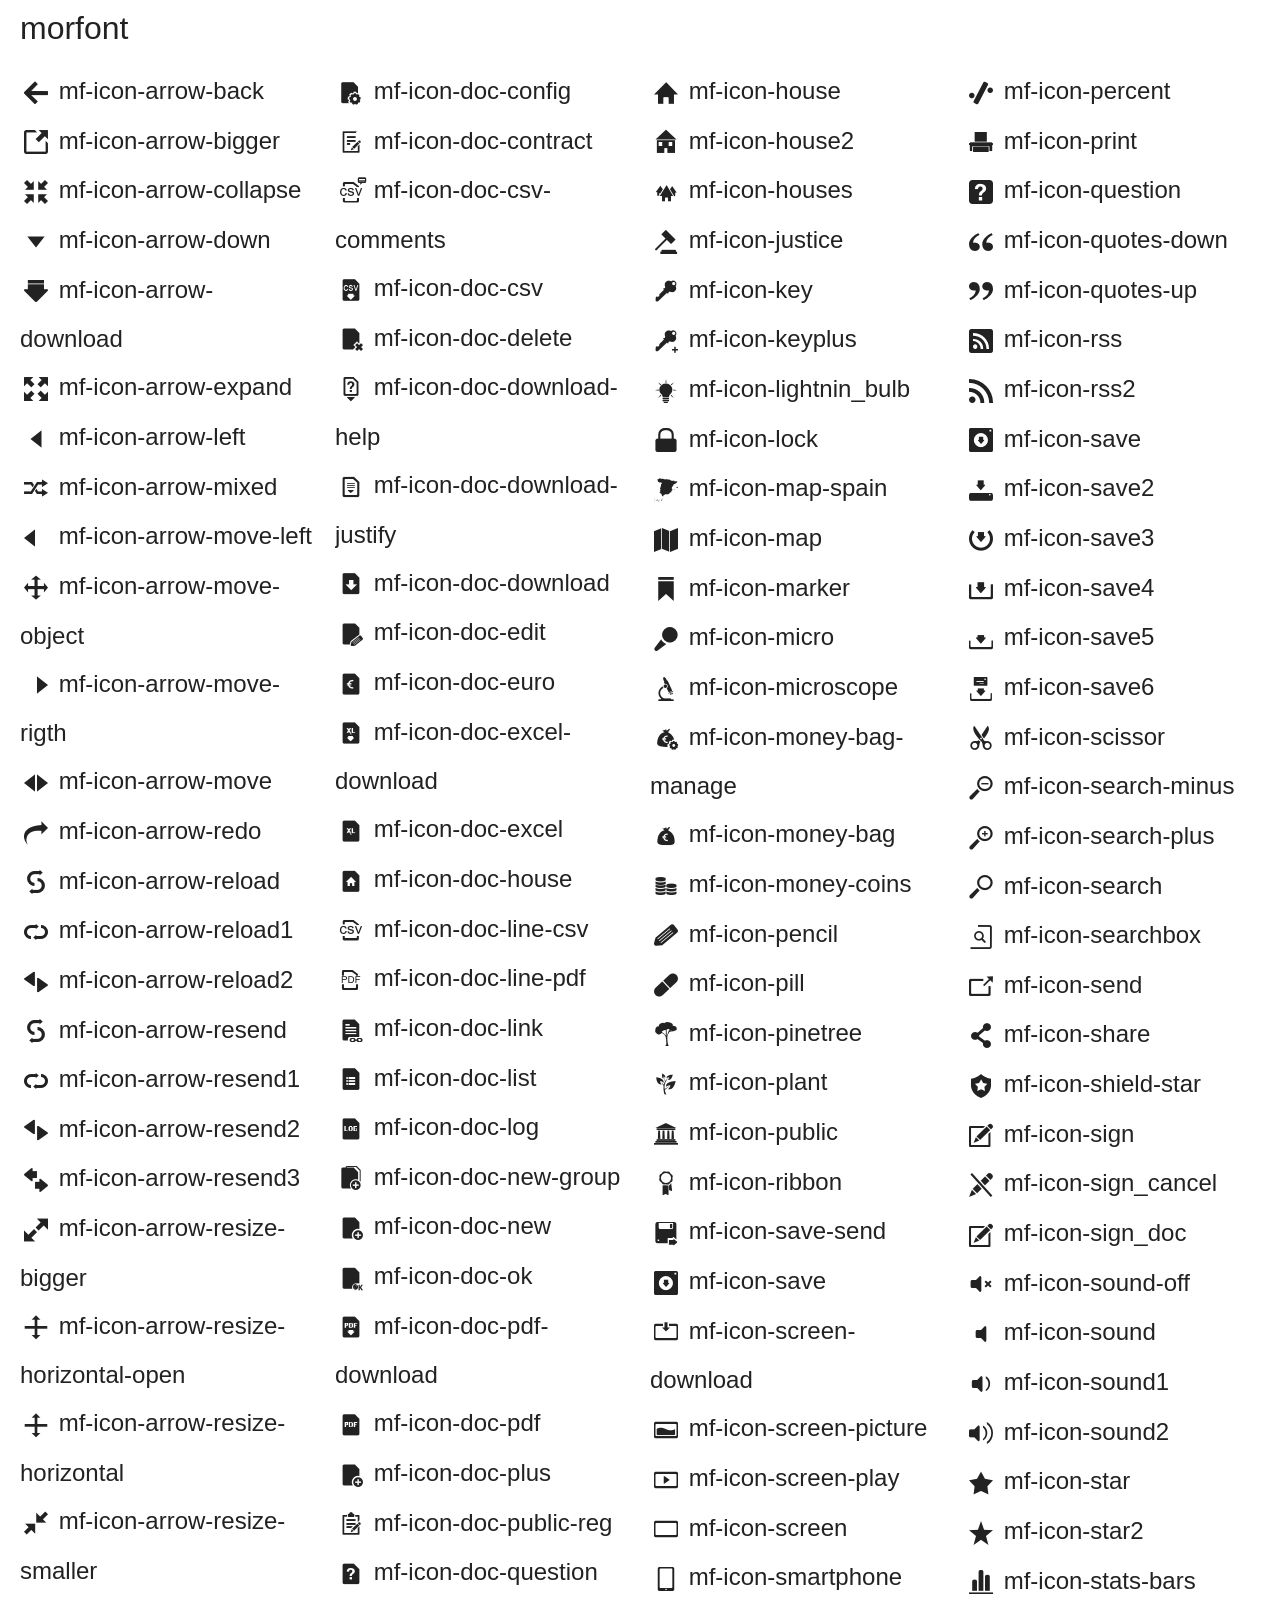
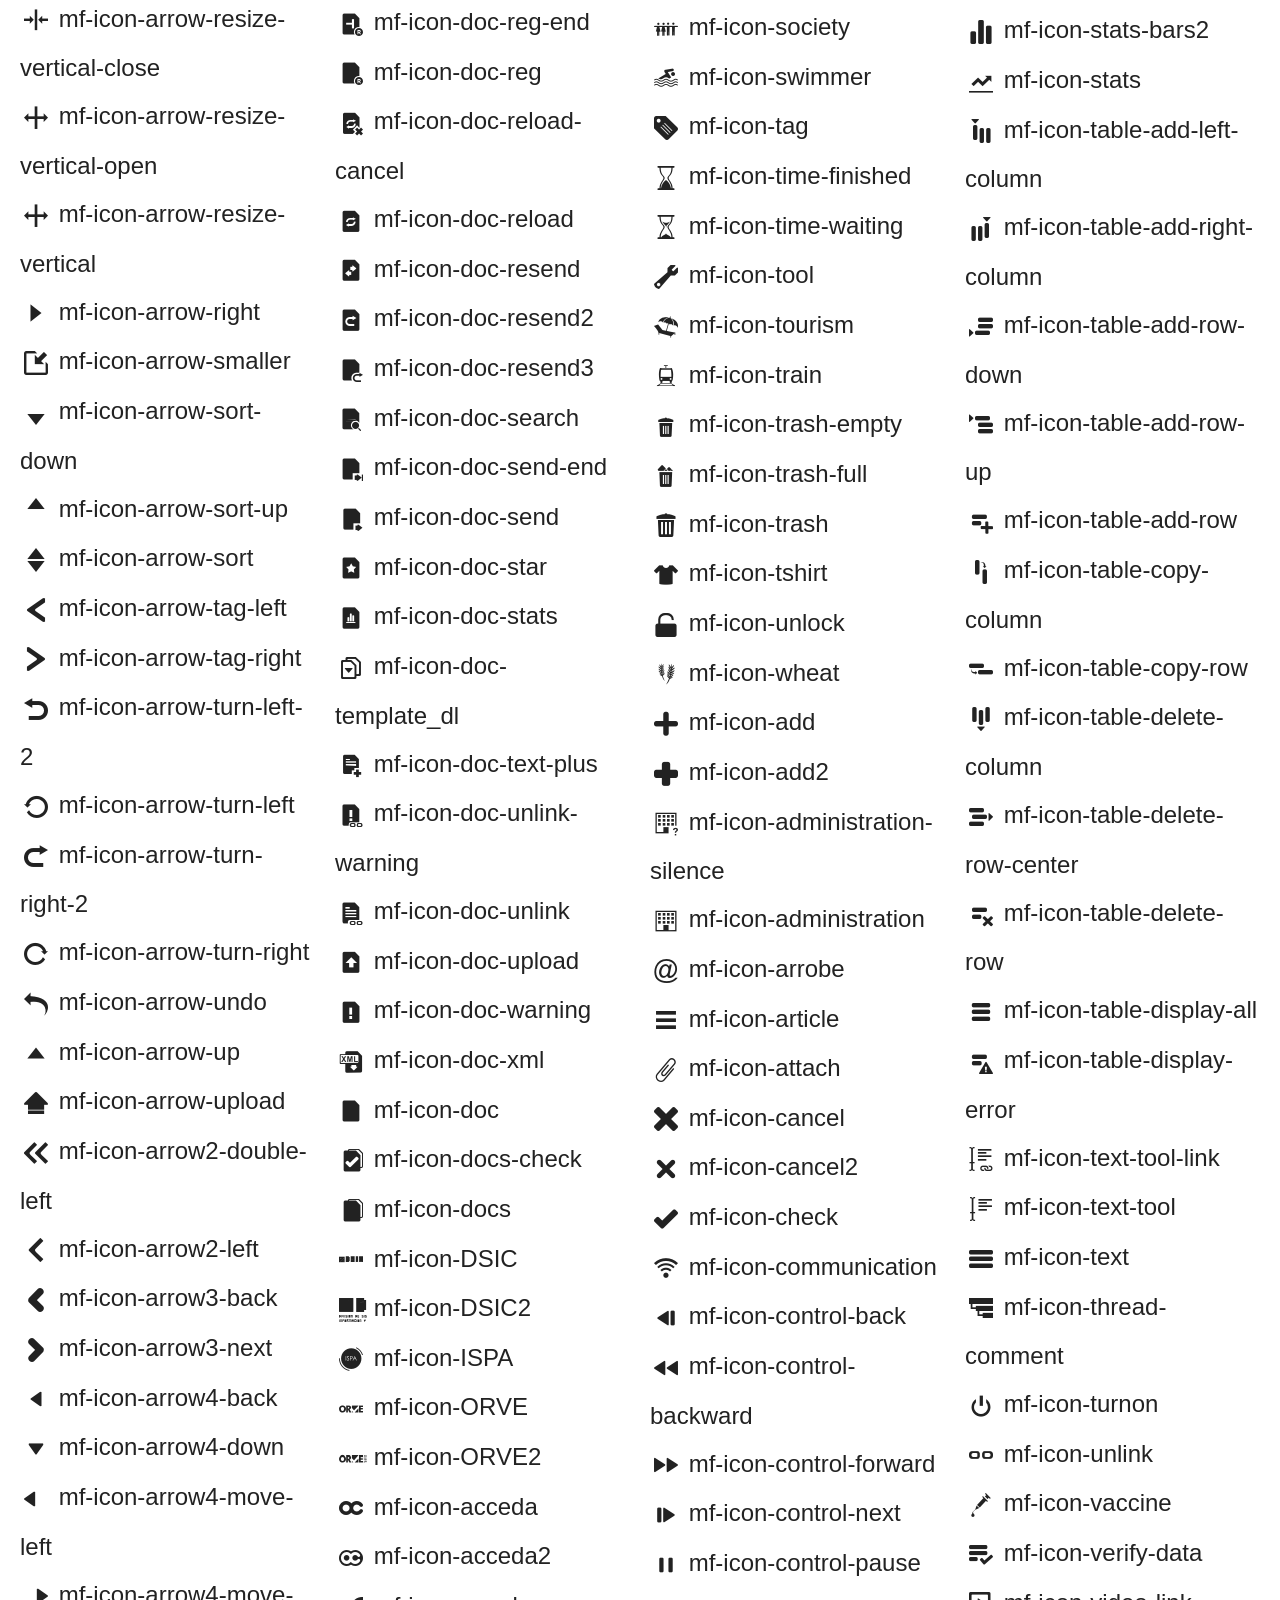
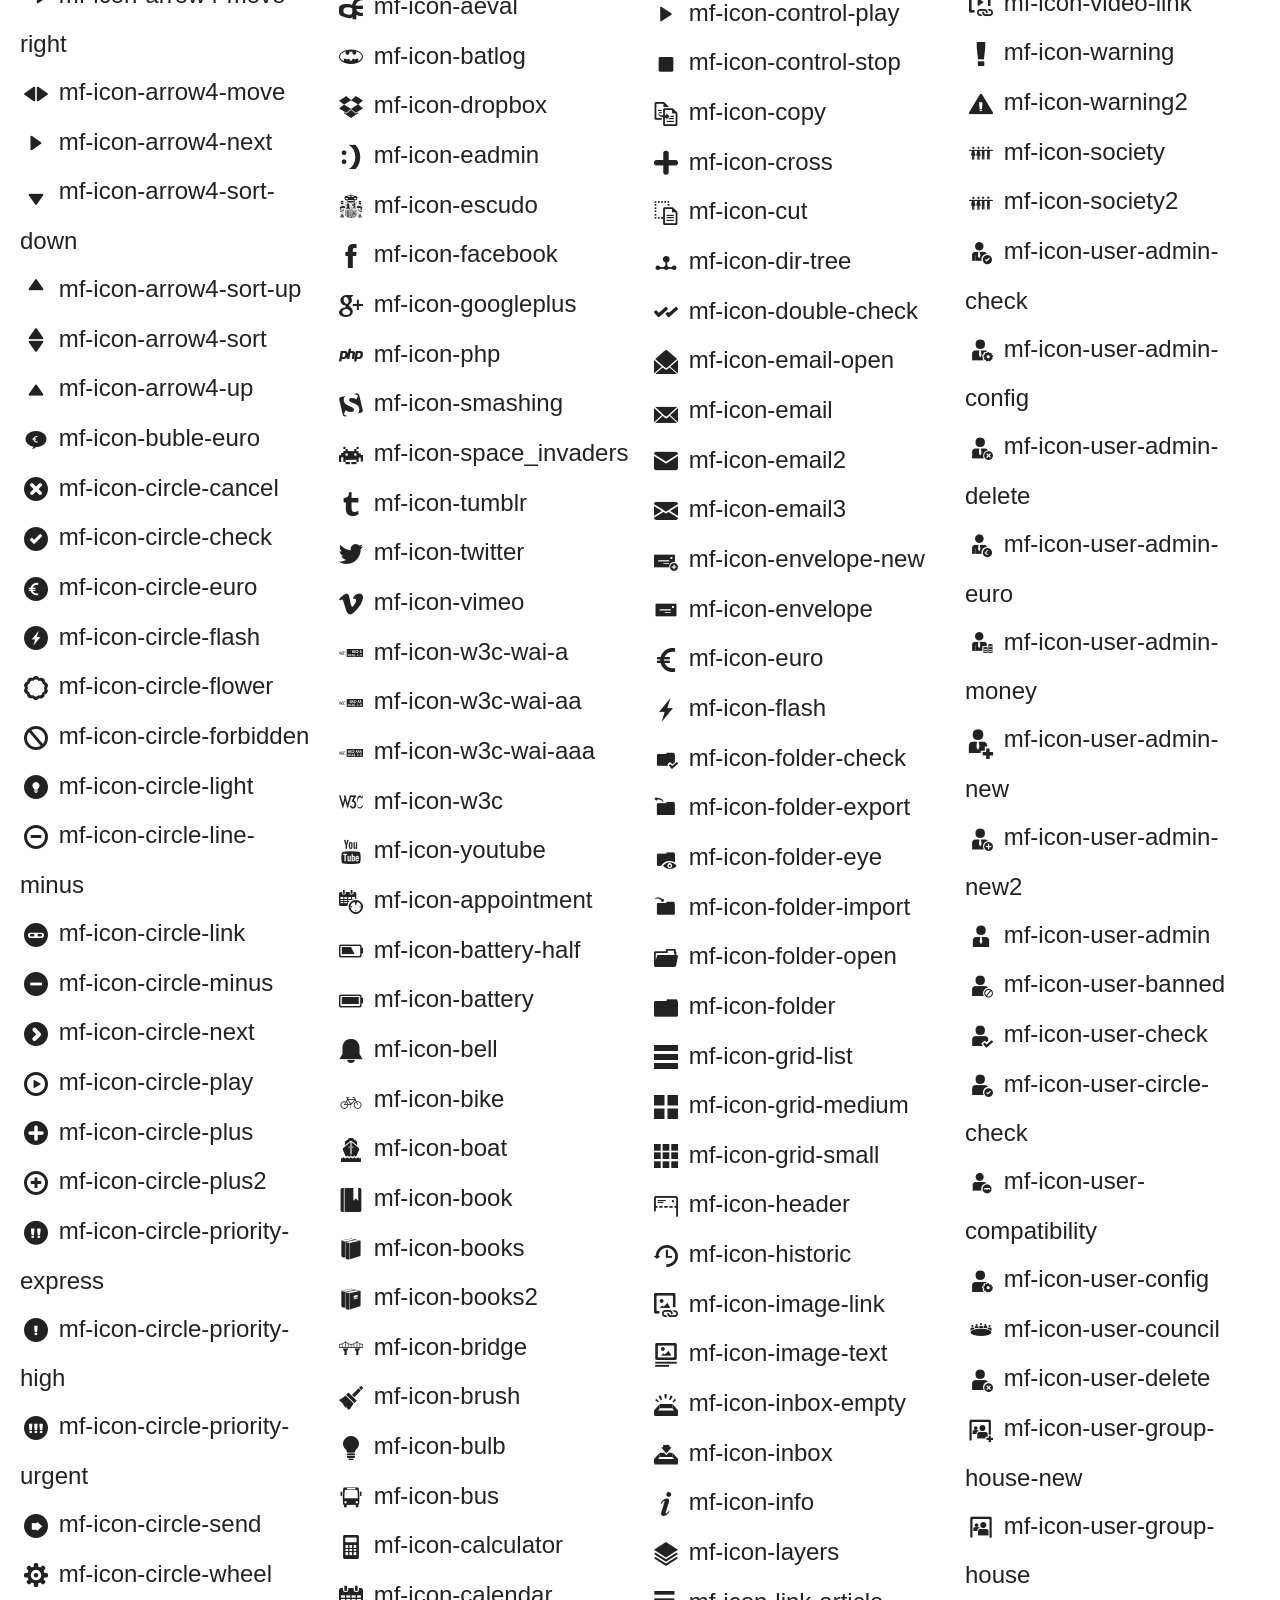
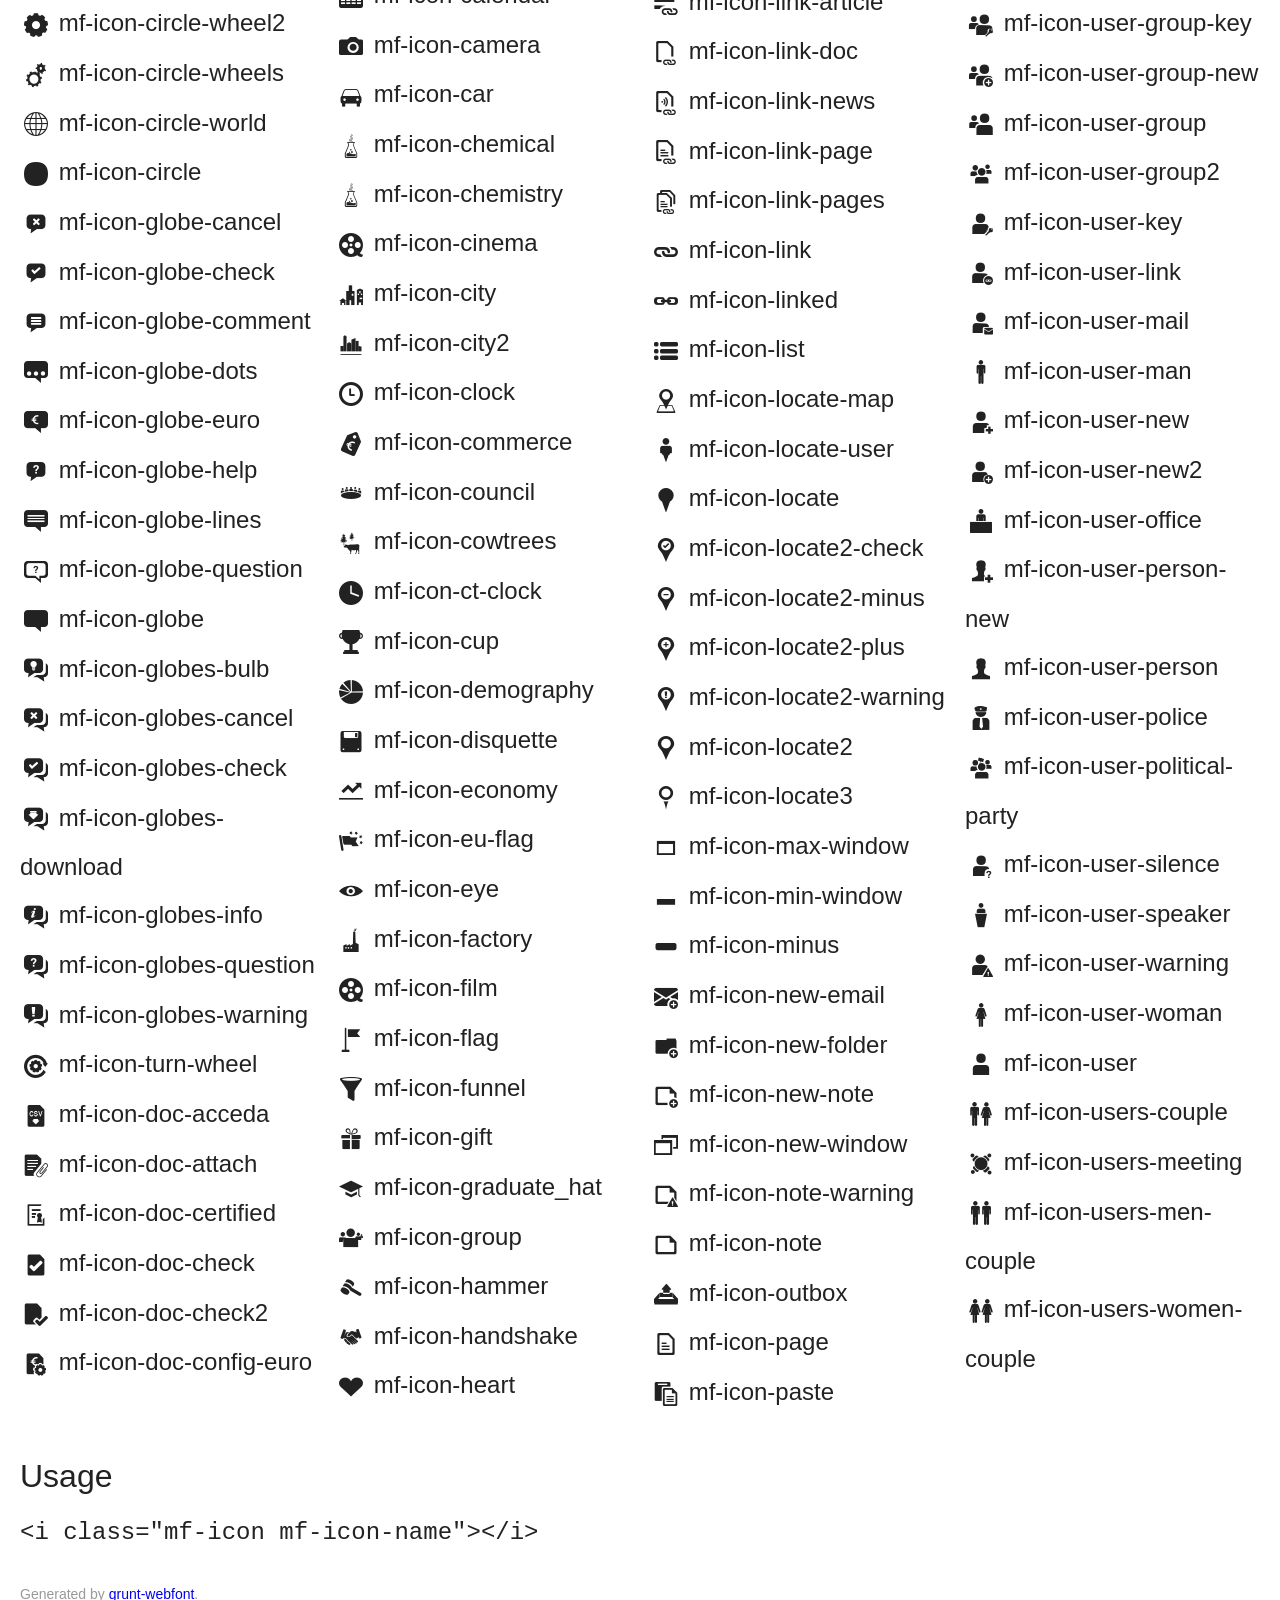
<file: fuentes/eeutil-misc/src/main/webapp/static/public/morfont.html>
<!doctype html>
<html>
	<head>
		<meta charset="utf-8">
		<title>morfont</title>
		<style>
		body {
			margin:0;
			padding:10px 20px;
			background:#fff;
			color:#222;
			font-size: 24px;
			}
		h1, div, footer {
			font-family:"Helvetica Neue", Arial, sans-serif;
			}
		h1 {
			margin:0 0 20px;
			font-size:32px;
			font-weight:normal;
			}
		.icons {
			margin-bottom:40px;
			-webkit-column-count:4;
			   -moz-column-count:4;
			        column-count:4;
			-webkit-column-gap:20px;
			   -moz-column-gap:20px;
			        column-gap:20px;
			}
		.icons__item,
		.icons__item i {
			line-height:2em;
			/*cursor:pointer;*/
			overflow:hidden;
			}
		/*.icons__item:hover {
			color:#3c90be;
			}*/
		.icons__item i {
			display:inline-block;
			width:32px;
			text-align:center;
			}
		/*.icons__item:hover i {
			-webkit-transform:scale(1.5);
			        transform:scale(1.5);
			}*/
		footer {
			margin-top:40px;
			font-size:14px;
			color:#999;
			}

		/* Generated by grunt-webfont */




	@font-face {
		font-family:"morfont";
		src:url("fonts/morfont.eot");
		font-weight:normal;
		font-style:normal;
	}



	@font-face {
		font-family:"morfont";
		src:url("fonts/morfont.eot");
		src:url("fonts/morfont.eot?#iefix") format("embedded-opentype"),
		url("[data-uri]") format("woff"),
		url("fonts/morfont.ttf") format("truetype"),
		url("fonts/morfont.svg#morfont") format("svg");
		font-weight:normal;
		font-style:normal;
	}





	.mf-icon {
		font-family:"morfont";
		display:inline-block;
		vertical-align:middle;
		line-height:1;
		font-weight:normal;
		font-style:normal;
		speak:none;
		text-decoration:inherit;
		text-transform:none;
		text-rendering:optimizeLegibility;
		-webkit-font-smoothing:antialiased;
		-moz-osx-font-smoothing:grayscale;
	}



/* Icons */


.mf-icon-arrow-back:before {
	content:"\f101";
}


.mf-icon-arrow-bigger:before {
	content:"\f102";
}


.mf-icon-arrow-collapse:before {
	content:"\f103";
}


.mf-icon-arrow-down:before {
	content:"\f104";
}


.mf-icon-arrow-download:before {
	content:"\f105";
}


.mf-icon-arrow-expand:before {
	content:"\f106";
}


.mf-icon-arrow-left:before {
	content:"\f107";
}


.mf-icon-arrow-mixed:before {
	content:"\f108";
}


.mf-icon-arrow-move-left:before {
	content:"\f109";
}


.mf-icon-arrow-move-object:before {
	content:"\f10a";
}


.mf-icon-arrow-move-rigth:before {
	content:"\f10b";
}


.mf-icon-arrow-move:before {
	content:"\f10c";
}


.mf-icon-arrow-redo:before {
	content:"\f10d";
}


.mf-icon-arrow-reload:before {
	content:"\f10e";
}


.mf-icon-arrow-reload1:before {
	content:"\f10f";
}


.mf-icon-arrow-reload2:before {
	content:"\f110";
}


.mf-icon-arrow-resend:before {
	content:"\f111";
}


.mf-icon-arrow-resend1:before {
	content:"\f112";
}


.mf-icon-arrow-resend2:before {
	content:"\f113";
}


.mf-icon-arrow-resend3:before {
	content:"\f114";
}


.mf-icon-arrow-resize-bigger:before {
	content:"\f115";
}


.mf-icon-arrow-resize-horizontal-open:before {
	content:"\f116";
}


.mf-icon-arrow-resize-horizontal:before {
	content:"\f117";
}


.mf-icon-arrow-resize-smaller:before {
	content:"\f118";
}


.mf-icon-arrow-resize-vertical-close:before {
	content:"\f119";
}


.mf-icon-arrow-resize-vertical-open:before {
	content:"\f11a";
}


.mf-icon-arrow-resize-vertical:before {
	content:"\f11b";
}


.mf-icon-arrow-right:before {
	content:"\f11c";
}


.mf-icon-arrow-smaller:before {
	content:"\f11d";
}


.mf-icon-arrow-sort-down:before {
	content:"\f11e";
}


.mf-icon-arrow-sort-up:before {
	content:"\f11f";
}


.mf-icon-arrow-sort:before {
	content:"\f120";
}


.mf-icon-arrow-tag-left:before {
	content:"\f121";
}


.mf-icon-arrow-tag-right:before {
	content:"\f122";
}


.mf-icon-arrow-turn-left-2:before {
	content:"\f123";
}


.mf-icon-arrow-turn-left:before {
	content:"\f124";
}


.mf-icon-arrow-turn-right-2:before {
	content:"\f125";
}


.mf-icon-arrow-turn-right:before {
	content:"\f126";
}


.mf-icon-arrow-undo:before {
	content:"\f127";
}


.mf-icon-arrow-up:before {
	content:"\f128";
}


.mf-icon-arrow-upload:before {
	content:"\f129";
}


.mf-icon-arrow2-double-left:before {
	content:"\f12a";
}


.mf-icon-arrow2-left:before {
	content:"\f12b";
}


.mf-icon-arrow3-back:before {
	content:"\f12c";
}


.mf-icon-arrow3-next:before {
	content:"\f12d";
}


.mf-icon-arrow4-back:before {
	content:"\f12e";
}


.mf-icon-arrow4-down:before {
	content:"\f12f";
}


.mf-icon-arrow4-move-left:before {
	content:"\f130";
}


.mf-icon-arrow4-move-right:before {
	content:"\f131";
}


.mf-icon-arrow4-move:before {
	content:"\f132";
}


.mf-icon-arrow4-next:before {
	content:"\f133";
}


.mf-icon-arrow4-sort-down:before {
	content:"\f134";
}


.mf-icon-arrow4-sort-up:before {
	content:"\f135";
}


.mf-icon-arrow4-sort:before {
	content:"\f136";
}


.mf-icon-arrow4-up:before {
	content:"\f137";
}


.mf-icon-buble-euro:before {
	content:"\f138";
}


.mf-icon-circle-cancel:before {
	content:"\f139";
}


.mf-icon-circle-check:before {
	content:"\f13a";
}


.mf-icon-circle-euro:before {
	content:"\f13b";
}


.mf-icon-circle-flash:before {
	content:"\f13c";
}


.mf-icon-circle-flower:before {
	content:"\f13d";
}


.mf-icon-circle-forbidden:before {
	content:"\f13e";
}


.mf-icon-circle-light:before {
	content:"\f13f";
}


.mf-icon-circle-line-minus:before {
	content:"\f140";
}


.mf-icon-circle-link:before {
	content:"\f141";
}


.mf-icon-circle-minus:before {
	content:"\f142";
}


.mf-icon-circle-next:before {
	content:"\f143";
}


.mf-icon-circle-play:before {
	content:"\f144";
}


.mf-icon-circle-plus:before {
	content:"\f145";
}


.mf-icon-circle-plus2:before {
	content:"\f146";
}


.mf-icon-circle-priority-express:before {
	content:"\f147";
}


.mf-icon-circle-priority-high:before {
	content:"\f148";
}


.mf-icon-circle-priority-urgent:before {
	content:"\f149";
}


.mf-icon-circle-send:before {
	content:"\f14a";
}


.mf-icon-circle-wheel:before {
	content:"\f14b";
}


.mf-icon-circle-wheel2:before {
	content:"\f14c";
}


.mf-icon-circle-wheels:before {
	content:"\f14d";
}


.mf-icon-circle-world:before {
	content:"\f14e";
}


.mf-icon-circle:before {
	content:"\f14f";
}


.mf-icon-globe-cancel:before {
	content:"\f150";
}


.mf-icon-globe-check:before {
	content:"\f151";
}


.mf-icon-globe-comment:before {
	content:"\f152";
}


.mf-icon-globe-dots:before {
	content:"\f153";
}


.mf-icon-globe-euro:before {
	content:"\f154";
}


.mf-icon-globe-help:before {
	content:"\f155";
}


.mf-icon-globe-lines:before {
	content:"\f156";
}


.mf-icon-globe-question:before {
	content:"\f157";
}


.mf-icon-globe:before {
	content:"\f158";
}


.mf-icon-globes-bulb:before {
	content:"\f159";
}


.mf-icon-globes-cancel:before {
	content:"\f15a";
}


.mf-icon-globes-check:before {
	content:"\f15b";
}


.mf-icon-globes-download:before {
	content:"\f15c";
}


.mf-icon-globes-info:before {
	content:"\f15d";
}


.mf-icon-globes-question:before {
	content:"\f15e";
}


.mf-icon-globes-warning:before {
	content:"\f15f";
}


.mf-icon-turn-wheel:before {
	content:"\f160";
}


.mf-icon-doc-acceda:before {
	content:"\f161";
}


.mf-icon-doc-attach:before {
	content:"\f162";
}


.mf-icon-doc-certified:before {
	content:"\f163";
}


.mf-icon-doc-check:before {
	content:"\f164";
}


.mf-icon-doc-check2:before {
	content:"\f165";
}


.mf-icon-doc-config-euro:before {
	content:"\f166";
}


.mf-icon-doc-config:before {
	content:"\f167";
}


.mf-icon-doc-contract:before {
	content:"\f168";
}


.mf-icon-doc-csv-comments:before {
	content:"\f169";
}


.mf-icon-doc-csv:before {
	content:"\f16a";
}


.mf-icon-doc-delete:before {
	content:"\f16b";
}


.mf-icon-doc-download-help:before {
	content:"\f16c";
}


.mf-icon-doc-download-justify:before {
	content:"\f16d";
}


.mf-icon-doc-download:before {
	content:"\f16e";
}


.mf-icon-doc-edit:before {
	content:"\f16f";
}


.mf-icon-doc-euro:before {
	content:"\f170";
}


.mf-icon-doc-excel-download:before {
	content:"\f171";
}


.mf-icon-doc-excel:before {
	content:"\f172";
}


.mf-icon-doc-house:before {
	content:"\f173";
}


.mf-icon-doc-line-csv:before {
	content:"\f174";
}


.mf-icon-doc-line-pdf:before {
	content:"\f175";
}


.mf-icon-doc-link:before {
	content:"\f176";
}


.mf-icon-doc-list:before {
	content:"\f177";
}


.mf-icon-doc-log:before {
	content:"\f178";
}


.mf-icon-doc-new-group:before {
	content:"\f179";
}


.mf-icon-doc-new:before {
	content:"\f17a";
}


.mf-icon-doc-ok:before {
	content:"\f17b";
}


.mf-icon-doc-pdf-download:before {
	content:"\f17c";
}


.mf-icon-doc-pdf:before {
	content:"\f17d";
}


.mf-icon-doc-plus:before {
	content:"\f17e";
}


.mf-icon-doc-public-reg:before {
	content:"\f17f";
}


.mf-icon-doc-question:before {
	content:"\f180";
}


.mf-icon-doc-reg-end:before {
	content:"\f181";
}


.mf-icon-doc-reg:before {
	content:"\f182";
}


.mf-icon-doc-reload-cancel:before {
	content:"\f183";
}


.mf-icon-doc-reload:before {
	content:"\f184";
}


.mf-icon-doc-resend:before {
	content:"\f185";
}


.mf-icon-doc-resend2:before {
	content:"\f186";
}


.mf-icon-doc-resend3:before {
	content:"\f187";
}


.mf-icon-doc-search:before {
	content:"\f188";
}


.mf-icon-doc-send-end:before {
	content:"\f189";
}


.mf-icon-doc-send:before {
	content:"\f18a";
}


.mf-icon-doc-star:before {
	content:"\f18b";
}


.mf-icon-doc-stats:before {
	content:"\f18c";
}


.mf-icon-doc-template_dl:before {
	content:"\f18d";
}


.mf-icon-doc-text-plus:before {
	content:"\f18e";
}


.mf-icon-doc-unlink-warning:before {
	content:"\f18f";
}


.mf-icon-doc-unlink:before {
	content:"\f190";
}


.mf-icon-doc-upload:before {
	content:"\f191";
}


.mf-icon-doc-warning:before {
	content:"\f192";
}


.mf-icon-doc-xml:before {
	content:"\f193";
}


.mf-icon-doc:before {
	content:"\f194";
}


.mf-icon-docs-check:before {
	content:"\f195";
}


.mf-icon-docs:before {
	content:"\f196";
}


.mf-icon-DSIC:before {
	content:"\f197";
}


.mf-icon-DSIC2:before {
	content:"\f198";
}


.mf-icon-ISPA:before {
	content:"\f199";
}


.mf-icon-ORVE:before {
	content:"\f19a";
}


.mf-icon-ORVE2:before {
	content:"\f19b";
}


.mf-icon-acceda:before {
	content:"\f19c";
}


.mf-icon-acceda2:before {
	content:"\f19d";
}


.mf-icon-aeval:before {
	content:"\f19e";
}


.mf-icon-batlog:before {
	content:"\f19f";
}


.mf-icon-dropbox:before {
	content:"\f1a0";
}


.mf-icon-eadmin:before {
	content:"\f1a1";
}


.mf-icon-escudo:before {
	content:"\f1a2";
}


.mf-icon-facebook:before {
	content:"\f1a3";
}


.mf-icon-googleplus:before {
	content:"\f1a4";
}


.mf-icon-php:before {
	content:"\f1a5";
}


.mf-icon-smashing:before {
	content:"\f1a6";
}


.mf-icon-space_invaders:before {
	content:"\f1a7";
}


.mf-icon-tumblr:before {
	content:"\f1a8";
}


.mf-icon-twitter:before {
	content:"\f1a9";
}


.mf-icon-vimeo:before {
	content:"\f1aa";
}


.mf-icon-w3c-wai-a:before {
	content:"\f1ab";
}


.mf-icon-w3c-wai-aa:before {
	content:"\f1ac";
}


.mf-icon-w3c-wai-aaa:before {
	content:"\f1ad";
}


.mf-icon-w3c:before {
	content:"\f1ae";
}


.mf-icon-youtube:before {
	content:"\f1af";
}


.mf-icon-appointment:before {
	content:"\f1b0";
}


.mf-icon-battery-half:before {
	content:"\f1b1";
}


.mf-icon-battery:before {
	content:"\f1b2";
}


.mf-icon-bell:before {
	content:"\f1b3";
}


.mf-icon-bike:before {
	content:"\f1b4";
}


.mf-icon-boat:before {
	content:"\f1b5";
}


.mf-icon-book:before {
	content:"\f1b6";
}


.mf-icon-books:before {
	content:"\f1b7";
}


.mf-icon-books2:before {
	content:"\f1b8";
}


.mf-icon-bridge:before {
	content:"\f1b9";
}


.mf-icon-brush:before {
	content:"\f1ba";
}


.mf-icon-bulb:before {
	content:"\f1bb";
}


.mf-icon-bus:before {
	content:"\f1bc";
}


.mf-icon-calculator:before {
	content:"\f1bd";
}


.mf-icon-calendar:before {
	content:"\f1be";
}


.mf-icon-camera:before {
	content:"\f1bf";
}


.mf-icon-car:before {
	content:"\f1c0";
}


.mf-icon-chemical:before {
	content:"\f1c1";
}


.mf-icon-chemistry:before {
	content:"\f1c2";
}


.mf-icon-cinema:before {
	content:"\f1c3";
}


.mf-icon-city:before {
	content:"\f1c4";
}


.mf-icon-city2:before {
	content:"\f1c5";
}


.mf-icon-clock:before {
	content:"\f1c6";
}


.mf-icon-commerce:before {
	content:"\f1c7";
}


.mf-icon-council:before {
	content:"\f1c8";
}


.mf-icon-cowtrees:before {
	content:"\f1c9";
}


.mf-icon-ct-clock:before {
	content:"\f1ca";
}


.mf-icon-cup:before {
	content:"\f1cb";
}


.mf-icon-demography:before {
	content:"\f1cc";
}


.mf-icon-disquette:before {
	content:"\f1cd";
}


.mf-icon-economy:before {
	content:"\f1ce";
}


.mf-icon-eu-flag:before {
	content:"\f1cf";
}


.mf-icon-eye:before {
	content:"\f1d0";
}


.mf-icon-factory:before {
	content:"\f1d1";
}


.mf-icon-film:before {
	content:"\f1d2";
}


.mf-icon-flag:before {
	content:"\f1d3";
}


.mf-icon-funnel:before {
	content:"\f1d4";
}


.mf-icon-gift:before {
	content:"\f1d5";
}


.mf-icon-graduate_hat:before {
	content:"\f1d6";
}


.mf-icon-group:before {
	content:"\f1d7";
}


.mf-icon-hammer:before {
	content:"\f1d8";
}


.mf-icon-handshake:before {
	content:"\f1d9";
}


.mf-icon-heart:before {
	content:"\f1da";
}


.mf-icon-house:before {
	content:"\f1db";
}


.mf-icon-house2:before {
	content:"\f1dc";
}


.mf-icon-houses:before {
	content:"\f1dd";
}


.mf-icon-justice:before {
	content:"\f1de";
}


.mf-icon-key:before {
	content:"\f1df";
}


.mf-icon-keyplus:before {
	content:"\f1e0";
}


.mf-icon-lightnin_bulb:before {
	content:"\f1e1";
}


.mf-icon-lock:before {
	content:"\f1e2";
}


.mf-icon-map-spain:before {
	content:"\f1e3";
}


.mf-icon-map:before {
	content:"\f1e4";
}


.mf-icon-marker:before {
	content:"\f1e5";
}


.mf-icon-micro:before {
	content:"\f1e6";
}


.mf-icon-microscope:before {
	content:"\f1e7";
}


.mf-icon-money-bag-manage:before {
	content:"\f1e8";
}


.mf-icon-money-bag:before {
	content:"\f1e9";
}


.mf-icon-money-coins:before {
	content:"\f1ea";
}


.mf-icon-pencil:before {
	content:"\f1eb";
}


.mf-icon-pill:before {
	content:"\f1ec";
}


.mf-icon-pinetree:before {
	content:"\f1ed";
}


.mf-icon-plant:before {
	content:"\f1ee";
}


.mf-icon-public:before {
	content:"\f1ef";
}


.mf-icon-ribbon:before {
	content:"\f1f0";
}


.mf-icon-save-send:before {
	content:"\f1f1";
}


.mf-icon-save:before {
	content:"\f1f2";
}


.mf-icon-screen-download:before {
	content:"\f1f3";
}


.mf-icon-screen-picture:before {
	content:"\f1f4";
}


.mf-icon-screen-play:before {
	content:"\f1f5";
}


.mf-icon-screen:before {
	content:"\f1f6";
}


.mf-icon-smartphone:before {
	content:"\f1f7";
}


.mf-icon-society:before {
	content:"\f1f8";
}


.mf-icon-swimmer:before {
	content:"\f1f9";
}


.mf-icon-tag:before {
	content:"\f1fa";
}


.mf-icon-time-finished:before {
	content:"\f1fb";
}


.mf-icon-time-waiting:before {
	content:"\f1fc";
}


.mf-icon-tool:before {
	content:"\f1fd";
}


.mf-icon-tourism:before {
	content:"\f1fe";
}


.mf-icon-train:before {
	content:"\f1ff";
}


.mf-icon-trash-empty:before {
	content:"\f200";
}


.mf-icon-trash-full:before {
	content:"\f201";
}


.mf-icon-trash:before {
	content:"\f202";
}


.mf-icon-tshirt:before {
	content:"\f203";
}


.mf-icon-unlock:before {
	content:"\f204";
}


.mf-icon-wheat:before {
	content:"\f205";
}


.mf-icon-add:before {
	content:"\f206";
}


.mf-icon-add2:before {
	content:"\f207";
}


.mf-icon-administration-silence:before {
	content:"\f208";
}


.mf-icon-administration:before {
	content:"\f209";
}


.mf-icon-arrobe:before {
	content:"\f20a";
}


.mf-icon-article:before {
	content:"\f20b";
}


.mf-icon-attach:before {
	content:"\f20c";
}


.mf-icon-cancel:before {
	content:"\f20d";
}


.mf-icon-cancel2:before {
	content:"\f20e";
}


.mf-icon-check:before {
	content:"\f20f";
}


.mf-icon-communication:before {
	content:"\f210";
}


.mf-icon-control-back:before {
	content:"\f211";
}


.mf-icon-control-backward:before {
	content:"\f212";
}


.mf-icon-control-forward:before {
	content:"\f213";
}


.mf-icon-control-next:before {
	content:"\f214";
}


.mf-icon-control-pause:before {
	content:"\f215";
}


.mf-icon-control-play:before {
	content:"\f216";
}


.mf-icon-control-stop:before {
	content:"\f217";
}


.mf-icon-copy:before {
	content:"\f218";
}


.mf-icon-cross:before {
	content:"\f219";
}


.mf-icon-cut:before {
	content:"\f21a";
}


.mf-icon-dir-tree:before {
	content:"\f21b";
}


.mf-icon-double-check:before {
	content:"\f21c";
}


.mf-icon-email-open:before {
	content:"\f21d";
}


.mf-icon-email:before {
	content:"\f21e";
}


.mf-icon-email2:before {
	content:"\f21f";
}


.mf-icon-email3:before {
	content:"\f220";
}


.mf-icon-envelope-new:before {
	content:"\f221";
}


.mf-icon-envelope:before {
	content:"\f222";
}


.mf-icon-euro:before {
	content:"\f223";
}


.mf-icon-flash:before {
	content:"\f224";
}


.mf-icon-folder-check:before {
	content:"\f225";
}


.mf-icon-folder-export:before {
	content:"\f226";
}


.mf-icon-folder-eye:before {
	content:"\f227";
}


.mf-icon-folder-import:before {
	content:"\f228";
}


.mf-icon-folder-open:before {
	content:"\f229";
}


.mf-icon-folder:before {
	content:"\f22a";
}


.mf-icon-grid-list:before {
	content:"\f22b";
}


.mf-icon-grid-medium:before {
	content:"\f22c";
}


.mf-icon-grid-small:before {
	content:"\f22d";
}


.mf-icon-header:before {
	content:"\f22e";
}


.mf-icon-historic:before {
	content:"\f22f";
}


.mf-icon-image-link:before {
	content:"\f230";
}


.mf-icon-image-text:before {
	content:"\f231";
}


.mf-icon-inbox-empty:before {
	content:"\f232";
}


.mf-icon-inbox:before {
	content:"\f233";
}


.mf-icon-info:before {
	content:"\f234";
}


.mf-icon-layers:before {
	content:"\f235";
}


.mf-icon-link-article:before {
	content:"\f236";
}


.mf-icon-link-doc:before {
	content:"\f237";
}


.mf-icon-link-news:before {
	content:"\f238";
}


.mf-icon-link-page:before {
	content:"\f239";
}


.mf-icon-link-pages:before {
	content:"\f23a";
}


.mf-icon-link:before {
	content:"\f23b";
}


.mf-icon-linked:before {
	content:"\f23c";
}


.mf-icon-list:before {
	content:"\f23d";
}


.mf-icon-locate-map:before {
	content:"\f23e";
}


.mf-icon-locate-user:before {
	content:"\f23f";
}


.mf-icon-locate:before {
	content:"\f240";
}


.mf-icon-locate2-check:before {
	content:"\f241";
}


.mf-icon-locate2-minus:before {
	content:"\f242";
}


.mf-icon-locate2-plus:before {
	content:"\f243";
}


.mf-icon-locate2-warning:before {
	content:"\f244";
}


.mf-icon-locate2:before {
	content:"\f245";
}


.mf-icon-locate3:before {
	content:"\f246";
}


.mf-icon-max-window:before {
	content:"\f247";
}


.mf-icon-min-window:before {
	content:"\f248";
}


.mf-icon-minus:before {
	content:"\f249";
}


.mf-icon-new-email:before {
	content:"\f24a";
}


.mf-icon-new-folder:before {
	content:"\f24b";
}


.mf-icon-new-note:before {
	content:"\f24c";
}


.mf-icon-new-window:before {
	content:"\f24d";
}


.mf-icon-note-warning:before {
	content:"\f24e";
}


.mf-icon-note:before {
	content:"\f24f";
}


.mf-icon-outbox:before {
	content:"\f250";
}


.mf-icon-page:before {
	content:"\f251";
}


.mf-icon-paste:before {
	content:"\f252";
}


.mf-icon-percent:before {
	content:"\f253";
}


.mf-icon-print:before {
	content:"\f254";
}


.mf-icon-question:before {
	content:"\f255";
}


.mf-icon-quotes-down:before {
	content:"\f256";
}


.mf-icon-quotes-up:before {
	content:"\f257";
}


.mf-icon-rss:before {
	content:"\f258";
}


.mf-icon-rss2:before {
	content:"\f259";
}


.mf-icon-save:before {
	content:"\f1f2";
}


.mf-icon-save2:before {
	content:"\f25a";
}


.mf-icon-save3:before {
	content:"\f25b";
}


.mf-icon-save4:before {
	content:"\f25c";
}


.mf-icon-save5:before {
	content:"\f25d";
}


.mf-icon-save6:before {
	content:"\f25e";
}


.mf-icon-scissor:before {
	content:"\f25f";
}


.mf-icon-search-minus:before {
	content:"\f260";
}


.mf-icon-search-plus:before {
	content:"\f261";
}


.mf-icon-search:before {
	content:"\f262";
}


.mf-icon-searchbox:before {
	content:"\f263";
}


.mf-icon-send:before {
	content:"\f264";
}


.mf-icon-share:before {
	content:"\f265";
}


.mf-icon-shield-star:before {
	content:"\f266";
}


.mf-icon-sign:before {
	content:"\f267";
}


.mf-icon-sign_cancel:before {
	content:"\f268";
}


.mf-icon-sign_doc:before {
	content:"\f269";
}


.mf-icon-sound-off:before {
	content:"\f26a";
}


.mf-icon-sound:before {
	content:"\f26b";
}


.mf-icon-sound1:before {
	content:"\f26c";
}


.mf-icon-sound2:before {
	content:"\f26d";
}


.mf-icon-star:before {
	content:"\f26e";
}


.mf-icon-star2:before {
	content:"\f26f";
}


.mf-icon-stats-bars:before {
	content:"\f270";
}


.mf-icon-stats-bars2:before {
	content:"\f271";
}


.mf-icon-stats:before {
	content:"\f272";
}


.mf-icon-table-add-left-column:before {
	content:"\f273";
}


.mf-icon-table-add-right-column:before {
	content:"\f274";
}


.mf-icon-table-add-row-down:before {
	content:"\f275";
}


.mf-icon-table-add-row-up:before {
	content:"\f276";
}


.mf-icon-table-add-row:before {
	content:"\f277";
}


.mf-icon-table-copy-column:before {
	content:"\f278";
}


.mf-icon-table-copy-row:before {
	content:"\f279";
}


.mf-icon-table-delete-column:before {
	content:"\f27a";
}


.mf-icon-table-delete-row-center:before {
	content:"\f27b";
}


.mf-icon-table-delete-row:before {
	content:"\f27c";
}


.mf-icon-table-display-all:before {
	content:"\f27d";
}


.mf-icon-table-display-error:before {
	content:"\f27e";
}


.mf-icon-text-tool-link:before {
	content:"\f27f";
}


.mf-icon-text-tool:before {
	content:"\f280";
}


.mf-icon-text:before {
	content:"\f281";
}


.mf-icon-thread-comment:before {
	content:"\f282";
}


.mf-icon-turnon:before {
	content:"\f283";
}


.mf-icon-unlink:before {
	content:"\f284";
}


.mf-icon-vaccine:before {
	content:"\f285";
}


.mf-icon-verify-data:before {
	content:"\f286";
}


.mf-icon-video-link:before {
	content:"\f287";
}


.mf-icon-warning:before {
	content:"\f288";
}


.mf-icon-warning2:before {
	content:"\f289";
}


.mf-icon-society:before {
	content:"\f1f8";
}


.mf-icon-society2:before {
	content:"\f28a";
}


.mf-icon-user-admin-check:before {
	content:"\f28b";
}


.mf-icon-user-admin-config:before {
	content:"\f28c";
}


.mf-icon-user-admin-delete:before {
	content:"\f28d";
}


.mf-icon-user-admin-euro:before {
	content:"\f28e";
}


.mf-icon-user-admin-money:before {
	content:"\f28f";
}


.mf-icon-user-admin-new:before {
	content:"\f290";
}


.mf-icon-user-admin-new2:before {
	content:"\f291";
}


.mf-icon-user-admin:before {
	content:"\f292";
}


.mf-icon-user-banned:before {
	content:"\f293";
}


.mf-icon-user-check:before {
	content:"\f294";
}


.mf-icon-user-circle-check:before {
	content:"\f295";
}


.mf-icon-user-compatibility:before {
	content:"\f296";
}


.mf-icon-user-config:before {
	content:"\f297";
}


.mf-icon-user-council:before {
	content:"\f298";
}


.mf-icon-user-delete:before {
	content:"\f299";
}


.mf-icon-user-group-house-new:before {
	content:"\f29a";
}


.mf-icon-user-group-house:before {
	content:"\f29b";
}


.mf-icon-user-group-key:before {
	content:"\f29c";
}


.mf-icon-user-group-new:before {
	content:"\f29d";
}


.mf-icon-user-group:before {
	content:"\f29e";
}


.mf-icon-user-group2:before {
	content:"\f29f";
}


.mf-icon-user-key:before {
	content:"\f2a0";
}


.mf-icon-user-link:before {
	content:"\f2a1";
}


.mf-icon-user-mail:before {
	content:"\f2a2";
}


.mf-icon-user-man:before {
	content:"\f2a3";
}


.mf-icon-user-new:before {
	content:"\f2a4";
}


.mf-icon-user-new2:before {
	content:"\f2a5";
}


.mf-icon-user-office:before {
	content:"\f2a6";
}


.mf-icon-user-person-new:before {
	content:"\f2a7";
}


.mf-icon-user-person:before {
	content:"\f2a8";
}


.mf-icon-user-police:before {
	content:"\f2a9";
}


.mf-icon-user-political-party:before {
	content:"\f2aa";
}


.mf-icon-user-silence:before {
	content:"\f2ab";
}


.mf-icon-user-speaker:before {
	content:"\f2ac";
}


.mf-icon-user-warning:before {
	content:"\f2ad";
}


.mf-icon-user-woman:before {
	content:"\f2ae";
}


.mf-icon-user:before {
	content:"\f2af";
}


.mf-icon-users-couple:before {
	content:"\f2b0";
}


.mf-icon-users-meeting:before {
	content:"\f2b1";
}


.mf-icon-users-men-couple:before {
	content:"\f2b2";
}


.mf-icon-users-women-couple:before {
	content:"\f2b3";
}

		</style>
	</head>
	<body>
		<h1>morfont</h1>

		<div class="icons" id="icons">
			
				<div class="icons__item" data-name="arrow-back"><i class="mf-icon mf-icon-arrow-back"></i> mf-icon-arrow-back</div>
			
				<div class="icons__item" data-name="arrow-bigger"><i class="mf-icon mf-icon-arrow-bigger"></i> mf-icon-arrow-bigger</div>
			
				<div class="icons__item" data-name="arrow-collapse"><i class="mf-icon mf-icon-arrow-collapse"></i> mf-icon-arrow-collapse</div>
			
				<div class="icons__item" data-name="arrow-down"><i class="mf-icon mf-icon-arrow-down"></i> mf-icon-arrow-down</div>
			
				<div class="icons__item" data-name="arrow-download"><i class="mf-icon mf-icon-arrow-download"></i> mf-icon-arrow-download</div>
			
				<div class="icons__item" data-name="arrow-expand"><i class="mf-icon mf-icon-arrow-expand"></i> mf-icon-arrow-expand</div>
			
				<div class="icons__item" data-name="arrow-left"><i class="mf-icon mf-icon-arrow-left"></i> mf-icon-arrow-left</div>
			
				<div class="icons__item" data-name="arrow-mixed"><i class="mf-icon mf-icon-arrow-mixed"></i> mf-icon-arrow-mixed</div>
			
				<div class="icons__item" data-name="arrow-move-left"><i class="mf-icon mf-icon-arrow-move-left"></i> mf-icon-arrow-move-left</div>
			
				<div class="icons__item" data-name="arrow-move-object"><i class="mf-icon mf-icon-arrow-move-object"></i> mf-icon-arrow-move-object</div>
			
				<div class="icons__item" data-name="arrow-move-rigth"><i class="mf-icon mf-icon-arrow-move-rigth"></i> mf-icon-arrow-move-rigth</div>
			
				<div class="icons__item" data-name="arrow-move"><i class="mf-icon mf-icon-arrow-move"></i> mf-icon-arrow-move</div>
			
				<div class="icons__item" data-name="arrow-redo"><i class="mf-icon mf-icon-arrow-redo"></i> mf-icon-arrow-redo</div>
			
				<div class="icons__item" data-name="arrow-reload"><i class="mf-icon mf-icon-arrow-reload"></i> mf-icon-arrow-reload</div>
			
				<div class="icons__item" data-name="arrow-reload1"><i class="mf-icon mf-icon-arrow-reload1"></i> mf-icon-arrow-reload1</div>
			
				<div class="icons__item" data-name="arrow-reload2"><i class="mf-icon mf-icon-arrow-reload2"></i> mf-icon-arrow-reload2</div>
			
				<div class="icons__item" data-name="arrow-resend"><i class="mf-icon mf-icon-arrow-resend"></i> mf-icon-arrow-resend</div>
			
				<div class="icons__item" data-name="arrow-resend1"><i class="mf-icon mf-icon-arrow-resend1"></i> mf-icon-arrow-resend1</div>
			
				<div class="icons__item" data-name="arrow-resend2"><i class="mf-icon mf-icon-arrow-resend2"></i> mf-icon-arrow-resend2</div>
			
				<div class="icons__item" data-name="arrow-resend3"><i class="mf-icon mf-icon-arrow-resend3"></i> mf-icon-arrow-resend3</div>
			
				<div class="icons__item" data-name="arrow-resize-bigger"><i class="mf-icon mf-icon-arrow-resize-bigger"></i> mf-icon-arrow-resize-bigger</div>
			
				<div class="icons__item" data-name="arrow-resize-horizontal-open"><i class="mf-icon mf-icon-arrow-resize-horizontal-open"></i> mf-icon-arrow-resize-horizontal-open</div>
			
				<div class="icons__item" data-name="arrow-resize-horizontal"><i class="mf-icon mf-icon-arrow-resize-horizontal"></i> mf-icon-arrow-resize-horizontal</div>
			
				<div class="icons__item" data-name="arrow-resize-smaller"><i class="mf-icon mf-icon-arrow-resize-smaller"></i> mf-icon-arrow-resize-smaller</div>
			
				<div class="icons__item" data-name="arrow-resize-vertical-close"><i class="mf-icon mf-icon-arrow-resize-vertical-close"></i> mf-icon-arrow-resize-vertical-close</div>
			
				<div class="icons__item" data-name="arrow-resize-vertical-open"><i class="mf-icon mf-icon-arrow-resize-vertical-open"></i> mf-icon-arrow-resize-vertical-open</div>
			
				<div class="icons__item" data-name="arrow-resize-vertical"><i class="mf-icon mf-icon-arrow-resize-vertical"></i> mf-icon-arrow-resize-vertical</div>
			
				<div class="icons__item" data-name="arrow-right"><i class="mf-icon mf-icon-arrow-right"></i> mf-icon-arrow-right</div>
			
				<div class="icons__item" data-name="arrow-smaller"><i class="mf-icon mf-icon-arrow-smaller"></i> mf-icon-arrow-smaller</div>
			
				<div class="icons__item" data-name="arrow-sort-down"><i class="mf-icon mf-icon-arrow-sort-down"></i> mf-icon-arrow-sort-down</div>
			
				<div class="icons__item" data-name="arrow-sort-up"><i class="mf-icon mf-icon-arrow-sort-up"></i> mf-icon-arrow-sort-up</div>
			
				<div class="icons__item" data-name="arrow-sort"><i class="mf-icon mf-icon-arrow-sort"></i> mf-icon-arrow-sort</div>
			
				<div class="icons__item" data-name="arrow-tag-left"><i class="mf-icon mf-icon-arrow-tag-left"></i> mf-icon-arrow-tag-left</div>
			
				<div class="icons__item" data-name="arrow-tag-right"><i class="mf-icon mf-icon-arrow-tag-right"></i> mf-icon-arrow-tag-right</div>
			
				<div class="icons__item" data-name="arrow-turn-left-2"><i class="mf-icon mf-icon-arrow-turn-left-2"></i> mf-icon-arrow-turn-left-2</div>
			
				<div class="icons__item" data-name="arrow-turn-left"><i class="mf-icon mf-icon-arrow-turn-left"></i> mf-icon-arrow-turn-left</div>
			
				<div class="icons__item" data-name="arrow-turn-right-2"><i class="mf-icon mf-icon-arrow-turn-right-2"></i> mf-icon-arrow-turn-right-2</div>
			
				<div class="icons__item" data-name="arrow-turn-right"><i class="mf-icon mf-icon-arrow-turn-right"></i> mf-icon-arrow-turn-right</div>
			
				<div class="icons__item" data-name="arrow-undo"><i class="mf-icon mf-icon-arrow-undo"></i> mf-icon-arrow-undo</div>
			
				<div class="icons__item" data-name="arrow-up"><i class="mf-icon mf-icon-arrow-up"></i> mf-icon-arrow-up</div>
			
				<div class="icons__item" data-name="arrow-upload"><i class="mf-icon mf-icon-arrow-upload"></i> mf-icon-arrow-upload</div>
			
				<div class="icons__item" data-name="arrow2-double-left"><i class="mf-icon mf-icon-arrow2-double-left"></i> mf-icon-arrow2-double-left</div>
			
				<div class="icons__item" data-name="arrow2-left"><i class="mf-icon mf-icon-arrow2-left"></i> mf-icon-arrow2-left</div>
			
				<div class="icons__item" data-name="arrow3-back"><i class="mf-icon mf-icon-arrow3-back"></i> mf-icon-arrow3-back</div>
			
				<div class="icons__item" data-name="arrow3-next"><i class="mf-icon mf-icon-arrow3-next"></i> mf-icon-arrow3-next</div>
			
				<div class="icons__item" data-name="arrow4-back"><i class="mf-icon mf-icon-arrow4-back"></i> mf-icon-arrow4-back</div>
			
				<div class="icons__item" data-name="arrow4-down"><i class="mf-icon mf-icon-arrow4-down"></i> mf-icon-arrow4-down</div>
			
				<div class="icons__item" data-name="arrow4-move-left"><i class="mf-icon mf-icon-arrow4-move-left"></i> mf-icon-arrow4-move-left</div>
			
				<div class="icons__item" data-name="arrow4-move-right"><i class="mf-icon mf-icon-arrow4-move-right"></i> mf-icon-arrow4-move-right</div>
			
				<div class="icons__item" data-name="arrow4-move"><i class="mf-icon mf-icon-arrow4-move"></i> mf-icon-arrow4-move</div>
			
				<div class="icons__item" data-name="arrow4-next"><i class="mf-icon mf-icon-arrow4-next"></i> mf-icon-arrow4-next</div>
			
				<div class="icons__item" data-name="arrow4-sort-down"><i class="mf-icon mf-icon-arrow4-sort-down"></i> mf-icon-arrow4-sort-down</div>
			
				<div class="icons__item" data-name="arrow4-sort-up"><i class="mf-icon mf-icon-arrow4-sort-up"></i> mf-icon-arrow4-sort-up</div>
			
				<div class="icons__item" data-name="arrow4-sort"><i class="mf-icon mf-icon-arrow4-sort"></i> mf-icon-arrow4-sort</div>
			
				<div class="icons__item" data-name="arrow4-up"><i class="mf-icon mf-icon-arrow4-up"></i> mf-icon-arrow4-up</div>
			
				<div class="icons__item" data-name="buble-euro"><i class="mf-icon mf-icon-buble-euro"></i> mf-icon-buble-euro</div>
			
				<div class="icons__item" data-name="circle-cancel"><i class="mf-icon mf-icon-circle-cancel"></i> mf-icon-circle-cancel</div>
			
				<div class="icons__item" data-name="circle-check"><i class="mf-icon mf-icon-circle-check"></i> mf-icon-circle-check</div>
			
				<div class="icons__item" data-name="circle-euro"><i class="mf-icon mf-icon-circle-euro"></i> mf-icon-circle-euro</div>
			
				<div class="icons__item" data-name="circle-flash"><i class="mf-icon mf-icon-circle-flash"></i> mf-icon-circle-flash</div>
			
				<div class="icons__item" data-name="circle-flower"><i class="mf-icon mf-icon-circle-flower"></i> mf-icon-circle-flower</div>
			
				<div class="icons__item" data-name="circle-forbidden"><i class="mf-icon mf-icon-circle-forbidden"></i> mf-icon-circle-forbidden</div>
			
				<div class="icons__item" data-name="circle-light"><i class="mf-icon mf-icon-circle-light"></i> mf-icon-circle-light</div>
			
				<div class="icons__item" data-name="circle-line-minus"><i class="mf-icon mf-icon-circle-line-minus"></i> mf-icon-circle-line-minus</div>
			
				<div class="icons__item" data-name="circle-link"><i class="mf-icon mf-icon-circle-link"></i> mf-icon-circle-link</div>
			
				<div class="icons__item" data-name="circle-minus"><i class="mf-icon mf-icon-circle-minus"></i> mf-icon-circle-minus</div>
			
				<div class="icons__item" data-name="circle-next"><i class="mf-icon mf-icon-circle-next"></i> mf-icon-circle-next</div>
			
				<div class="icons__item" data-name="circle-play"><i class="mf-icon mf-icon-circle-play"></i> mf-icon-circle-play</div>
			
				<div class="icons__item" data-name="circle-plus"><i class="mf-icon mf-icon-circle-plus"></i> mf-icon-circle-plus</div>
			
				<div class="icons__item" data-name="circle-plus2"><i class="mf-icon mf-icon-circle-plus2"></i> mf-icon-circle-plus2</div>
			
				<div class="icons__item" data-name="circle-priority-express"><i class="mf-icon mf-icon-circle-priority-express"></i> mf-icon-circle-priority-express</div>
			
				<div class="icons__item" data-name="circle-priority-high"><i class="mf-icon mf-icon-circle-priority-high"></i> mf-icon-circle-priority-high</div>
			
				<div class="icons__item" data-name="circle-priority-urgent"><i class="mf-icon mf-icon-circle-priority-urgent"></i> mf-icon-circle-priority-urgent</div>
			
				<div class="icons__item" data-name="circle-send"><i class="mf-icon mf-icon-circle-send"></i> mf-icon-circle-send</div>
			
				<div class="icons__item" data-name="circle-wheel"><i class="mf-icon mf-icon-circle-wheel"></i> mf-icon-circle-wheel</div>
			
				<div class="icons__item" data-name="circle-wheel2"><i class="mf-icon mf-icon-circle-wheel2"></i> mf-icon-circle-wheel2</div>
			
				<div class="icons__item" data-name="circle-wheels"><i class="mf-icon mf-icon-circle-wheels"></i> mf-icon-circle-wheels</div>
			
				<div class="icons__item" data-name="circle-world"><i class="mf-icon mf-icon-circle-world"></i> mf-icon-circle-world</div>
			
				<div class="icons__item" data-name="circle"><i class="mf-icon mf-icon-circle"></i> mf-icon-circle</div>
			
				<div class="icons__item" data-name="globe-cancel"><i class="mf-icon mf-icon-globe-cancel"></i> mf-icon-globe-cancel</div>
			
				<div class="icons__item" data-name="globe-check"><i class="mf-icon mf-icon-globe-check"></i> mf-icon-globe-check</div>
			
				<div class="icons__item" data-name="globe-comment"><i class="mf-icon mf-icon-globe-comment"></i> mf-icon-globe-comment</div>
			
				<div class="icons__item" data-name="globe-dots"><i class="mf-icon mf-icon-globe-dots"></i> mf-icon-globe-dots</div>
			
				<div class="icons__item" data-name="globe-euro"><i class="mf-icon mf-icon-globe-euro"></i> mf-icon-globe-euro</div>
			
				<div class="icons__item" data-name="globe-help"><i class="mf-icon mf-icon-globe-help"></i> mf-icon-globe-help</div>
			
				<div class="icons__item" data-name="globe-lines"><i class="mf-icon mf-icon-globe-lines"></i> mf-icon-globe-lines</div>
			
				<div class="icons__item" data-name="globe-question"><i class="mf-icon mf-icon-globe-question"></i> mf-icon-globe-question</div>
			
				<div class="icons__item" data-name="globe"><i class="mf-icon mf-icon-globe"></i> mf-icon-globe</div>
			
				<div class="icons__item" data-name="globes-bulb"><i class="mf-icon mf-icon-globes-bulb"></i> mf-icon-globes-bulb</div>
			
				<div class="icons__item" data-name="globes-cancel"><i class="mf-icon mf-icon-globes-cancel"></i> mf-icon-globes-cancel</div>
			
				<div class="icons__item" data-name="globes-check"><i class="mf-icon mf-icon-globes-check"></i> mf-icon-globes-check</div>
			
				<div class="icons__item" data-name="globes-download"><i class="mf-icon mf-icon-globes-download"></i> mf-icon-globes-download</div>
			
				<div class="icons__item" data-name="globes-info"><i class="mf-icon mf-icon-globes-info"></i> mf-icon-globes-info</div>
			
				<div class="icons__item" data-name="globes-question"><i class="mf-icon mf-icon-globes-question"></i> mf-icon-globes-question</div>
			
				<div class="icons__item" data-name="globes-warning"><i class="mf-icon mf-icon-globes-warning"></i> mf-icon-globes-warning</div>
			
				<div class="icons__item" data-name="turn-wheel"><i class="mf-icon mf-icon-turn-wheel"></i> mf-icon-turn-wheel</div>
			
				<div class="icons__item" data-name="doc-acceda"><i class="mf-icon mf-icon-doc-acceda"></i> mf-icon-doc-acceda</div>
			
				<div class="icons__item" data-name="doc-attach"><i class="mf-icon mf-icon-doc-attach"></i> mf-icon-doc-attach</div>
			
				<div class="icons__item" data-name="doc-certified"><i class="mf-icon mf-icon-doc-certified"></i> mf-icon-doc-certified</div>
			
				<div class="icons__item" data-name="doc-check"><i class="mf-icon mf-icon-doc-check"></i> mf-icon-doc-check</div>
			
				<div class="icons__item" data-name="doc-check2"><i class="mf-icon mf-icon-doc-check2"></i> mf-icon-doc-check2</div>
			
				<div class="icons__item" data-name="doc-config-euro"><i class="mf-icon mf-icon-doc-config-euro"></i> mf-icon-doc-config-euro</div>
			
				<div class="icons__item" data-name="doc-config"><i class="mf-icon mf-icon-doc-config"></i> mf-icon-doc-config</div>
			
				<div class="icons__item" data-name="doc-contract"><i class="mf-icon mf-icon-doc-contract"></i> mf-icon-doc-contract</div>
			
				<div class="icons__item" data-name="doc-csv-comments"><i class="mf-icon mf-icon-doc-csv-comments"></i> mf-icon-doc-csv-comments</div>
			
				<div class="icons__item" data-name="doc-csv"><i class="mf-icon mf-icon-doc-csv"></i> mf-icon-doc-csv</div>
			
				<div class="icons__item" data-name="doc-delete"><i class="mf-icon mf-icon-doc-delete"></i> mf-icon-doc-delete</div>
			
				<div class="icons__item" data-name="doc-download-help"><i class="mf-icon mf-icon-doc-download-help"></i> mf-icon-doc-download-help</div>
			
				<div class="icons__item" data-name="doc-download-justify"><i class="mf-icon mf-icon-doc-download-justify"></i> mf-icon-doc-download-justify</div>
			
				<div class="icons__item" data-name="doc-download"><i class="mf-icon mf-icon-doc-download"></i> mf-icon-doc-download</div>
			
				<div class="icons__item" data-name="doc-edit"><i class="mf-icon mf-icon-doc-edit"></i> mf-icon-doc-edit</div>
			
				<div class="icons__item" data-name="doc-euro"><i class="mf-icon mf-icon-doc-euro"></i> mf-icon-doc-euro</div>
			
				<div class="icons__item" data-name="doc-excel-download"><i class="mf-icon mf-icon-doc-excel-download"></i> mf-icon-doc-excel-download</div>
			
				<div class="icons__item" data-name="doc-excel"><i class="mf-icon mf-icon-doc-excel"></i> mf-icon-doc-excel</div>
			
				<div class="icons__item" data-name="doc-house"><i class="mf-icon mf-icon-doc-house"></i> mf-icon-doc-house</div>
			
				<div class="icons__item" data-name="doc-line-csv"><i class="mf-icon mf-icon-doc-line-csv"></i> mf-icon-doc-line-csv</div>
			
				<div class="icons__item" data-name="doc-line-pdf"><i class="mf-icon mf-icon-doc-line-pdf"></i> mf-icon-doc-line-pdf</div>
			
				<div class="icons__item" data-name="doc-link"><i class="mf-icon mf-icon-doc-link"></i> mf-icon-doc-link</div>
			
				<div class="icons__item" data-name="doc-list"><i class="mf-icon mf-icon-doc-list"></i> mf-icon-doc-list</div>
			
				<div class="icons__item" data-name="doc-log"><i class="mf-icon mf-icon-doc-log"></i> mf-icon-doc-log</div>
			
				<div class="icons__item" data-name="doc-new-group"><i class="mf-icon mf-icon-doc-new-group"></i> mf-icon-doc-new-group</div>
			
				<div class="icons__item" data-name="doc-new"><i class="mf-icon mf-icon-doc-new"></i> mf-icon-doc-new</div>
			
				<div class="icons__item" data-name="doc-ok"><i class="mf-icon mf-icon-doc-ok"></i> mf-icon-doc-ok</div>
			
				<div class="icons__item" data-name="doc-pdf-download"><i class="mf-icon mf-icon-doc-pdf-download"></i> mf-icon-doc-pdf-download</div>
			
				<div class="icons__item" data-name="doc-pdf"><i class="mf-icon mf-icon-doc-pdf"></i> mf-icon-doc-pdf</div>
			
				<div class="icons__item" data-name="doc-plus"><i class="mf-icon mf-icon-doc-plus"></i> mf-icon-doc-plus</div>
			
				<div class="icons__item" data-name="doc-public-reg"><i class="mf-icon mf-icon-doc-public-reg"></i> mf-icon-doc-public-reg</div>
			
				<div class="icons__item" data-name="doc-question"><i class="mf-icon mf-icon-doc-question"></i> mf-icon-doc-question</div>
			
				<div class="icons__item" data-name="doc-reg-end"><i class="mf-icon mf-icon-doc-reg-end"></i> mf-icon-doc-reg-end</div>
			
				<div class="icons__item" data-name="doc-reg"><i class="mf-icon mf-icon-doc-reg"></i> mf-icon-doc-reg</div>
			
				<div class="icons__item" data-name="doc-reload-cancel"><i class="mf-icon mf-icon-doc-reload-cancel"></i> mf-icon-doc-reload-cancel</div>
			
				<div class="icons__item" data-name="doc-reload"><i class="mf-icon mf-icon-doc-reload"></i> mf-icon-doc-reload</div>
			
				<div class="icons__item" data-name="doc-resend"><i class="mf-icon mf-icon-doc-resend"></i> mf-icon-doc-resend</div>
			
				<div class="icons__item" data-name="doc-resend2"><i class="mf-icon mf-icon-doc-resend2"></i> mf-icon-doc-resend2</div>
			
				<div class="icons__item" data-name="doc-resend3"><i class="mf-icon mf-icon-doc-resend3"></i> mf-icon-doc-resend3</div>
			
				<div class="icons__item" data-name="doc-search"><i class="mf-icon mf-icon-doc-search"></i> mf-icon-doc-search</div>
			
				<div class="icons__item" data-name="doc-send-end"><i class="mf-icon mf-icon-doc-send-end"></i> mf-icon-doc-send-end</div>
			
				<div class="icons__item" data-name="doc-send"><i class="mf-icon mf-icon-doc-send"></i> mf-icon-doc-send</div>
			
				<div class="icons__item" data-name="doc-star"><i class="mf-icon mf-icon-doc-star"></i> mf-icon-doc-star</div>
			
				<div class="icons__item" data-name="doc-stats"><i class="mf-icon mf-icon-doc-stats"></i> mf-icon-doc-stats</div>
			
				<div class="icons__item" data-name="doc-template_dl"><i class="mf-icon mf-icon-doc-template_dl"></i> mf-icon-doc-template_dl</div>
			
				<div class="icons__item" data-name="doc-text-plus"><i class="mf-icon mf-icon-doc-text-plus"></i> mf-icon-doc-text-plus</div>
			
				<div class="icons__item" data-name="doc-unlink-warning"><i class="mf-icon mf-icon-doc-unlink-warning"></i> mf-icon-doc-unlink-warning</div>
			
				<div class="icons__item" data-name="doc-unlink"><i class="mf-icon mf-icon-doc-unlink"></i> mf-icon-doc-unlink</div>
			
				<div class="icons__item" data-name="doc-upload"><i class="mf-icon mf-icon-doc-upload"></i> mf-icon-doc-upload</div>
			
				<div class="icons__item" data-name="doc-warning"><i class="mf-icon mf-icon-doc-warning"></i> mf-icon-doc-warning</div>
			
				<div class="icons__item" data-name="doc-xml"><i class="mf-icon mf-icon-doc-xml"></i> mf-icon-doc-xml</div>
			
				<div class="icons__item" data-name="doc"><i class="mf-icon mf-icon-doc"></i> mf-icon-doc</div>
			
				<div class="icons__item" data-name="docs-check"><i class="mf-icon mf-icon-docs-check"></i> mf-icon-docs-check</div>
			
				<div class="icons__item" data-name="docs"><i class="mf-icon mf-icon-docs"></i> mf-icon-docs</div>
			
				<div class="icons__item" data-name="DSIC"><i class="mf-icon mf-icon-DSIC"></i> mf-icon-DSIC</div>
			
				<div class="icons__item" data-name="DSIC2"><i class="mf-icon mf-icon-DSIC2"></i> mf-icon-DSIC2</div>
			
				<div class="icons__item" data-name="ISPA"><i class="mf-icon mf-icon-ISPA"></i> mf-icon-ISPA</div>
			
				<div class="icons__item" data-name="ORVE"><i class="mf-icon mf-icon-ORVE"></i> mf-icon-ORVE</div>
			
				<div class="icons__item" data-name="ORVE2"><i class="mf-icon mf-icon-ORVE2"></i> mf-icon-ORVE2</div>
			
				<div class="icons__item" data-name="acceda"><i class="mf-icon mf-icon-acceda"></i> mf-icon-acceda</div>
			
				<div class="icons__item" data-name="acceda2"><i class="mf-icon mf-icon-acceda2"></i> mf-icon-acceda2</div>
			
				<div class="icons__item" data-name="aeval"><i class="mf-icon mf-icon-aeval"></i> mf-icon-aeval</div>
			
				<div class="icons__item" data-name="batlog"><i class="mf-icon mf-icon-batlog"></i> mf-icon-batlog</div>
			
				<div class="icons__item" data-name="dropbox"><i class="mf-icon mf-icon-dropbox"></i> mf-icon-dropbox</div>
			
				<div class="icons__item" data-name="eadmin"><i class="mf-icon mf-icon-eadmin"></i> mf-icon-eadmin</div>
			
				<div class="icons__item" data-name="escudo"><i class="mf-icon mf-icon-escudo"></i> mf-icon-escudo</div>
			
				<div class="icons__item" data-name="facebook"><i class="mf-icon mf-icon-facebook"></i> mf-icon-facebook</div>
			
				<div class="icons__item" data-name="googleplus"><i class="mf-icon mf-icon-googleplus"></i> mf-icon-googleplus</div>
			
				<div class="icons__item" data-name="php"><i class="mf-icon mf-icon-php"></i> mf-icon-php</div>
			
				<div class="icons__item" data-name="smashing"><i class="mf-icon mf-icon-smashing"></i> mf-icon-smashing</div>
			
				<div class="icons__item" data-name="space_invaders"><i class="mf-icon mf-icon-space_invaders"></i> mf-icon-space_invaders</div>
			
				<div class="icons__item" data-name="tumblr"><i class="mf-icon mf-icon-tumblr"></i> mf-icon-tumblr</div>
			
				<div class="icons__item" data-name="twitter"><i class="mf-icon mf-icon-twitter"></i> mf-icon-twitter</div>
			
				<div class="icons__item" data-name="vimeo"><i class="mf-icon mf-icon-vimeo"></i> mf-icon-vimeo</div>
			
				<div class="icons__item" data-name="w3c-wai-a"><i class="mf-icon mf-icon-w3c-wai-a"></i> mf-icon-w3c-wai-a</div>
			
				<div class="icons__item" data-name="w3c-wai-aa"><i class="mf-icon mf-icon-w3c-wai-aa"></i> mf-icon-w3c-wai-aa</div>
			
				<div class="icons__item" data-name="w3c-wai-aaa"><i class="mf-icon mf-icon-w3c-wai-aaa"></i> mf-icon-w3c-wai-aaa</div>
			
				<div class="icons__item" data-name="w3c"><i class="mf-icon mf-icon-w3c"></i> mf-icon-w3c</div>
			
				<div class="icons__item" data-name="youtube"><i class="mf-icon mf-icon-youtube"></i> mf-icon-youtube</div>
			
				<div class="icons__item" data-name="appointment"><i class="mf-icon mf-icon-appointment"></i> mf-icon-appointment</div>
			
				<div class="icons__item" data-name="battery-half"><i class="mf-icon mf-icon-battery-half"></i> mf-icon-battery-half</div>
			
				<div class="icons__item" data-name="battery"><i class="mf-icon mf-icon-battery"></i> mf-icon-battery</div>
			
				<div class="icons__item" data-name="bell"><i class="mf-icon mf-icon-bell"></i> mf-icon-bell</div>
			
				<div class="icons__item" data-name="bike"><i class="mf-icon mf-icon-bike"></i> mf-icon-bike</div>
			
				<div class="icons__item" data-name="boat"><i class="mf-icon mf-icon-boat"></i> mf-icon-boat</div>
			
				<div class="icons__item" data-name="book"><i class="mf-icon mf-icon-book"></i> mf-icon-book</div>
			
				<div class="icons__item" data-name="books"><i class="mf-icon mf-icon-books"></i> mf-icon-books</div>
			
				<div class="icons__item" data-name="books2"><i class="mf-icon mf-icon-books2"></i> mf-icon-books2</div>
			
				<div class="icons__item" data-name="bridge"><i class="mf-icon mf-icon-bridge"></i> mf-icon-bridge</div>
			
				<div class="icons__item" data-name="brush"><i class="mf-icon mf-icon-brush"></i> mf-icon-brush</div>
			
				<div class="icons__item" data-name="bulb"><i class="mf-icon mf-icon-bulb"></i> mf-icon-bulb</div>
			
				<div class="icons__item" data-name="bus"><i class="mf-icon mf-icon-bus"></i> mf-icon-bus</div>
			
				<div class="icons__item" data-name="calculator"><i class="mf-icon mf-icon-calculator"></i> mf-icon-calculator</div>
			
				<div class="icons__item" data-name="calendar"><i class="mf-icon mf-icon-calendar"></i> mf-icon-calendar</div>
			
				<div class="icons__item" data-name="camera"><i class="mf-icon mf-icon-camera"></i> mf-icon-camera</div>
			
				<div class="icons__item" data-name="car"><i class="mf-icon mf-icon-car"></i> mf-icon-car</div>
			
				<div class="icons__item" data-name="chemical"><i class="mf-icon mf-icon-chemical"></i> mf-icon-chemical</div>
			
				<div class="icons__item" data-name="chemistry"><i class="mf-icon mf-icon-chemistry"></i> mf-icon-chemistry</div>
			
				<div class="icons__item" data-name="cinema"><i class="mf-icon mf-icon-cinema"></i> mf-icon-cinema</div>
			
				<div class="icons__item" data-name="city"><i class="mf-icon mf-icon-city"></i> mf-icon-city</div>
			
				<div class="icons__item" data-name="city2"><i class="mf-icon mf-icon-city2"></i> mf-icon-city2</div>
			
				<div class="icons__item" data-name="clock"><i class="mf-icon mf-icon-clock"></i> mf-icon-clock</div>
			
				<div class="icons__item" data-name="commerce"><i class="mf-icon mf-icon-commerce"></i> mf-icon-commerce</div>
			
				<div class="icons__item" data-name="council"><i class="mf-icon mf-icon-council"></i> mf-icon-council</div>
			
				<div class="icons__item" data-name="cowtrees"><i class="mf-icon mf-icon-cowtrees"></i> mf-icon-cowtrees</div>
			
				<div class="icons__item" data-name="ct-clock"><i class="mf-icon mf-icon-ct-clock"></i> mf-icon-ct-clock</div>
			
				<div class="icons__item" data-name="cup"><i class="mf-icon mf-icon-cup"></i> mf-icon-cup</div>
			
				<div class="icons__item" data-name="demography"><i class="mf-icon mf-icon-demography"></i> mf-icon-demography</div>
			
				<div class="icons__item" data-name="disquette"><i class="mf-icon mf-icon-disquette"></i> mf-icon-disquette</div>
			
				<div class="icons__item" data-name="economy"><i class="mf-icon mf-icon-economy"></i> mf-icon-economy</div>
			
				<div class="icons__item" data-name="eu-flag"><i class="mf-icon mf-icon-eu-flag"></i> mf-icon-eu-flag</div>
			
				<div class="icons__item" data-name="eye"><i class="mf-icon mf-icon-eye"></i> mf-icon-eye</div>
			
				<div class="icons__item" data-name="factory"><i class="mf-icon mf-icon-factory"></i> mf-icon-factory</div>
			
				<div class="icons__item" data-name="film"><i class="mf-icon mf-icon-film"></i> mf-icon-film</div>
			
				<div class="icons__item" data-name="flag"><i class="mf-icon mf-icon-flag"></i> mf-icon-flag</div>
			
				<div class="icons__item" data-name="funnel"><i class="mf-icon mf-icon-funnel"></i> mf-icon-funnel</div>
			
				<div class="icons__item" data-name="gift"><i class="mf-icon mf-icon-gift"></i> mf-icon-gift</div>
			
				<div class="icons__item" data-name="graduate_hat"><i class="mf-icon mf-icon-graduate_hat"></i> mf-icon-graduate_hat</div>
			
				<div class="icons__item" data-name="group"><i class="mf-icon mf-icon-group"></i> mf-icon-group</div>
			
				<div class="icons__item" data-name="hammer"><i class="mf-icon mf-icon-hammer"></i> mf-icon-hammer</div>
			
				<div class="icons__item" data-name="handshake"><i class="mf-icon mf-icon-handshake"></i> mf-icon-handshake</div>
			
				<div class="icons__item" data-name="heart"><i class="mf-icon mf-icon-heart"></i> mf-icon-heart</div>
			
				<div class="icons__item" data-name="house"><i class="mf-icon mf-icon-house"></i> mf-icon-house</div>
			
				<div class="icons__item" data-name="house2"><i class="mf-icon mf-icon-house2"></i> mf-icon-house2</div>
			
				<div class="icons__item" data-name="houses"><i class="mf-icon mf-icon-houses"></i> mf-icon-houses</div>
			
				<div class="icons__item" data-name="justice"><i class="mf-icon mf-icon-justice"></i> mf-icon-justice</div>
			
				<div class="icons__item" data-name="key"><i class="mf-icon mf-icon-key"></i> mf-icon-key</div>
			
				<div class="icons__item" data-name="keyplus"><i class="mf-icon mf-icon-keyplus"></i> mf-icon-keyplus</div>
			
				<div class="icons__item" data-name="lightnin_bulb"><i class="mf-icon mf-icon-lightnin_bulb"></i> mf-icon-lightnin_bulb</div>
			
				<div class="icons__item" data-name="lock"><i class="mf-icon mf-icon-lock"></i> mf-icon-lock</div>
			
				<div class="icons__item" data-name="map-spain"><i class="mf-icon mf-icon-map-spain"></i> mf-icon-map-spain</div>
			
				<div class="icons__item" data-name="map"><i class="mf-icon mf-icon-map"></i> mf-icon-map</div>
			
				<div class="icons__item" data-name="marker"><i class="mf-icon mf-icon-marker"></i> mf-icon-marker</div>
			
				<div class="icons__item" data-name="micro"><i class="mf-icon mf-icon-micro"></i> mf-icon-micro</div>
			
				<div class="icons__item" data-name="microscope"><i class="mf-icon mf-icon-microscope"></i> mf-icon-microscope</div>
			
				<div class="icons__item" data-name="money-bag-manage"><i class="mf-icon mf-icon-money-bag-manage"></i> mf-icon-money-bag-manage</div>
			
				<div class="icons__item" data-name="money-bag"><i class="mf-icon mf-icon-money-bag"></i> mf-icon-money-bag</div>
			
				<div class="icons__item" data-name="money-coins"><i class="mf-icon mf-icon-money-coins"></i> mf-icon-money-coins</div>
			
				<div class="icons__item" data-name="pencil"><i class="mf-icon mf-icon-pencil"></i> mf-icon-pencil</div>
			
				<div class="icons__item" data-name="pill"><i class="mf-icon mf-icon-pill"></i> mf-icon-pill</div>
			
				<div class="icons__item" data-name="pinetree"><i class="mf-icon mf-icon-pinetree"></i> mf-icon-pinetree</div>
			
				<div class="icons__item" data-name="plant"><i class="mf-icon mf-icon-plant"></i> mf-icon-plant</div>
			
				<div class="icons__item" data-name="public"><i class="mf-icon mf-icon-public"></i> mf-icon-public</div>
			
				<div class="icons__item" data-name="ribbon"><i class="mf-icon mf-icon-ribbon"></i> mf-icon-ribbon</div>
			
				<div class="icons__item" data-name="save-send"><i class="mf-icon mf-icon-save-send"></i> mf-icon-save-send</div>
			
				<div class="icons__item" data-name="save"><i class="mf-icon mf-icon-save"></i> mf-icon-save</div>
			
				<div class="icons__item" data-name="screen-download"><i class="mf-icon mf-icon-screen-download"></i> mf-icon-screen-download</div>
			
				<div class="icons__item" data-name="screen-picture"><i class="mf-icon mf-icon-screen-picture"></i> mf-icon-screen-picture</div>
			
				<div class="icons__item" data-name="screen-play"><i class="mf-icon mf-icon-screen-play"></i> mf-icon-screen-play</div>
			
				<div class="icons__item" data-name="screen"><i class="mf-icon mf-icon-screen"></i> mf-icon-screen</div>
			
				<div class="icons__item" data-name="smartphone"><i class="mf-icon mf-icon-smartphone"></i> mf-icon-smartphone</div>
			
				<div class="icons__item" data-name="society"><i class="mf-icon mf-icon-society"></i> mf-icon-society</div>
			
				<div class="icons__item" data-name="swimmer"><i class="mf-icon mf-icon-swimmer"></i> mf-icon-swimmer</div>
			
				<div class="icons__item" data-name="tag"><i class="mf-icon mf-icon-tag"></i> mf-icon-tag</div>
			
				<div class="icons__item" data-name="time-finished"><i class="mf-icon mf-icon-time-finished"></i> mf-icon-time-finished</div>
			
				<div class="icons__item" data-name="time-waiting"><i class="mf-icon mf-icon-time-waiting"></i> mf-icon-time-waiting</div>
			
				<div class="icons__item" data-name="tool"><i class="mf-icon mf-icon-tool"></i> mf-icon-tool</div>
			
				<div class="icons__item" data-name="tourism"><i class="mf-icon mf-icon-tourism"></i> mf-icon-tourism</div>
			
				<div class="icons__item" data-name="train"><i class="mf-icon mf-icon-train"></i> mf-icon-train</div>
			
				<div class="icons__item" data-name="trash-empty"><i class="mf-icon mf-icon-trash-empty"></i> mf-icon-trash-empty</div>
			
				<div class="icons__item" data-name="trash-full"><i class="mf-icon mf-icon-trash-full"></i> mf-icon-trash-full</div>
			
				<div class="icons__item" data-name="trash"><i class="mf-icon mf-icon-trash"></i> mf-icon-trash</div>
			
				<div class="icons__item" data-name="tshirt"><i class="mf-icon mf-icon-tshirt"></i> mf-icon-tshirt</div>
			
				<div class="icons__item" data-name="unlock"><i class="mf-icon mf-icon-unlock"></i> mf-icon-unlock</div>
			
				<div class="icons__item" data-name="wheat"><i class="mf-icon mf-icon-wheat"></i> mf-icon-wheat</div>
			
				<div class="icons__item" data-name="add"><i class="mf-icon mf-icon-add"></i> mf-icon-add</div>
			
				<div class="icons__item" data-name="add2"><i class="mf-icon mf-icon-add2"></i> mf-icon-add2</div>
			
				<div class="icons__item" data-name="administration-silence"><i class="mf-icon mf-icon-administration-silence"></i> mf-icon-administration-silence</div>
			
				<div class="icons__item" data-name="administration"><i class="mf-icon mf-icon-administration"></i> mf-icon-administration</div>
			
				<div class="icons__item" data-name="arrobe"><i class="mf-icon mf-icon-arrobe"></i> mf-icon-arrobe</div>
			
				<div class="icons__item" data-name="article"><i class="mf-icon mf-icon-article"></i> mf-icon-article</div>
			
				<div class="icons__item" data-name="attach"><i class="mf-icon mf-icon-attach"></i> mf-icon-attach</div>
			
				<div class="icons__item" data-name="cancel"><i class="mf-icon mf-icon-cancel"></i> mf-icon-cancel</div>
			
				<div class="icons__item" data-name="cancel2"><i class="mf-icon mf-icon-cancel2"></i> mf-icon-cancel2</div>
			
				<div class="icons__item" data-name="check"><i class="mf-icon mf-icon-check"></i> mf-icon-check</div>
			
				<div class="icons__item" data-name="communication"><i class="mf-icon mf-icon-communication"></i> mf-icon-communication</div>
			
				<div class="icons__item" data-name="control-back"><i class="mf-icon mf-icon-control-back"></i> mf-icon-control-back</div>
			
				<div class="icons__item" data-name="control-backward"><i class="mf-icon mf-icon-control-backward"></i> mf-icon-control-backward</div>
			
				<div class="icons__item" data-name="control-forward"><i class="mf-icon mf-icon-control-forward"></i> mf-icon-control-forward</div>
			
				<div class="icons__item" data-name="control-next"><i class="mf-icon mf-icon-control-next"></i> mf-icon-control-next</div>
			
				<div class="icons__item" data-name="control-pause"><i class="mf-icon mf-icon-control-pause"></i> mf-icon-control-pause</div>
			
				<div class="icons__item" data-name="control-play"><i class="mf-icon mf-icon-control-play"></i> mf-icon-control-play</div>
			
				<div class="icons__item" data-name="control-stop"><i class="mf-icon mf-icon-control-stop"></i> mf-icon-control-stop</div>
			
				<div class="icons__item" data-name="copy"><i class="mf-icon mf-icon-copy"></i> mf-icon-copy</div>
			
				<div class="icons__item" data-name="cross"><i class="mf-icon mf-icon-cross"></i> mf-icon-cross</div>
			
				<div class="icons__item" data-name="cut"><i class="mf-icon mf-icon-cut"></i> mf-icon-cut</div>
			
				<div class="icons__item" data-name="dir-tree"><i class="mf-icon mf-icon-dir-tree"></i> mf-icon-dir-tree</div>
			
				<div class="icons__item" data-name="double-check"><i class="mf-icon mf-icon-double-check"></i> mf-icon-double-check</div>
			
				<div class="icons__item" data-name="email-open"><i class="mf-icon mf-icon-email-open"></i> mf-icon-email-open</div>
			
				<div class="icons__item" data-name="email"><i class="mf-icon mf-icon-email"></i> mf-icon-email</div>
			
				<div class="icons__item" data-name="email2"><i class="mf-icon mf-icon-email2"></i> mf-icon-email2</div>
			
				<div class="icons__item" data-name="email3"><i class="mf-icon mf-icon-email3"></i> mf-icon-email3</div>
			
				<div class="icons__item" data-name="envelope-new"><i class="mf-icon mf-icon-envelope-new"></i> mf-icon-envelope-new</div>
			
				<div class="icons__item" data-name="envelope"><i class="mf-icon mf-icon-envelope"></i> mf-icon-envelope</div>
			
				<div class="icons__item" data-name="euro"><i class="mf-icon mf-icon-euro"></i> mf-icon-euro</div>
			
				<div class="icons__item" data-name="flash"><i class="mf-icon mf-icon-flash"></i> mf-icon-flash</div>
			
				<div class="icons__item" data-name="folder-check"><i class="mf-icon mf-icon-folder-check"></i> mf-icon-folder-check</div>
			
				<div class="icons__item" data-name="folder-export"><i class="mf-icon mf-icon-folder-export"></i> mf-icon-folder-export</div>
			
				<div class="icons__item" data-name="folder-eye"><i class="mf-icon mf-icon-folder-eye"></i> mf-icon-folder-eye</div>
			
				<div class="icons__item" data-name="folder-import"><i class="mf-icon mf-icon-folder-import"></i> mf-icon-folder-import</div>
			
				<div class="icons__item" data-name="folder-open"><i class="mf-icon mf-icon-folder-open"></i> mf-icon-folder-open</div>
			
				<div class="icons__item" data-name="folder"><i class="mf-icon mf-icon-folder"></i> mf-icon-folder</div>
			
				<div class="icons__item" data-name="grid-list"><i class="mf-icon mf-icon-grid-list"></i> mf-icon-grid-list</div>
			
				<div class="icons__item" data-name="grid-medium"><i class="mf-icon mf-icon-grid-medium"></i> mf-icon-grid-medium</div>
			
				<div class="icons__item" data-name="grid-small"><i class="mf-icon mf-icon-grid-small"></i> mf-icon-grid-small</div>
			
				<div class="icons__item" data-name="header"><i class="mf-icon mf-icon-header"></i> mf-icon-header</div>
			
				<div class="icons__item" data-name="historic"><i class="mf-icon mf-icon-historic"></i> mf-icon-historic</div>
			
				<div class="icons__item" data-name="image-link"><i class="mf-icon mf-icon-image-link"></i> mf-icon-image-link</div>
			
				<div class="icons__item" data-name="image-text"><i class="mf-icon mf-icon-image-text"></i> mf-icon-image-text</div>
			
				<div class="icons__item" data-name="inbox-empty"><i class="mf-icon mf-icon-inbox-empty"></i> mf-icon-inbox-empty</div>
			
				<div class="icons__item" data-name="inbox"><i class="mf-icon mf-icon-inbox"></i> mf-icon-inbox</div>
			
				<div class="icons__item" data-name="info"><i class="mf-icon mf-icon-info"></i> mf-icon-info</div>
			
				<div class="icons__item" data-name="layers"><i class="mf-icon mf-icon-layers"></i> mf-icon-layers</div>
			
				<div class="icons__item" data-name="link-article"><i class="mf-icon mf-icon-link-article"></i> mf-icon-link-article</div>
			
				<div class="icons__item" data-name="link-doc"><i class="mf-icon mf-icon-link-doc"></i> mf-icon-link-doc</div>
			
				<div class="icons__item" data-name="link-news"><i class="mf-icon mf-icon-link-news"></i> mf-icon-link-news</div>
			
				<div class="icons__item" data-name="link-page"><i class="mf-icon mf-icon-link-page"></i> mf-icon-link-page</div>
			
				<div class="icons__item" data-name="link-pages"><i class="mf-icon mf-icon-link-pages"></i> mf-icon-link-pages</div>
			
				<div class="icons__item" data-name="link"><i class="mf-icon mf-icon-link"></i> mf-icon-link</div>
			
				<div class="icons__item" data-name="linked"><i class="mf-icon mf-icon-linked"></i> mf-icon-linked</div>
			
				<div class="icons__item" data-name="list"><i class="mf-icon mf-icon-list"></i> mf-icon-list</div>
			
				<div class="icons__item" data-name="locate-map"><i class="mf-icon mf-icon-locate-map"></i> mf-icon-locate-map</div>
			
				<div class="icons__item" data-name="locate-user"><i class="mf-icon mf-icon-locate-user"></i> mf-icon-locate-user</div>
			
				<div class="icons__item" data-name="locate"><i class="mf-icon mf-icon-locate"></i> mf-icon-locate</div>
			
				<div class="icons__item" data-name="locate2-check"><i class="mf-icon mf-icon-locate2-check"></i> mf-icon-locate2-check</div>
			
				<div class="icons__item" data-name="locate2-minus"><i class="mf-icon mf-icon-locate2-minus"></i> mf-icon-locate2-minus</div>
			
				<div class="icons__item" data-name="locate2-plus"><i class="mf-icon mf-icon-locate2-plus"></i> mf-icon-locate2-plus</div>
			
				<div class="icons__item" data-name="locate2-warning"><i class="mf-icon mf-icon-locate2-warning"></i> mf-icon-locate2-warning</div>
			
				<div class="icons__item" data-name="locate2"><i class="mf-icon mf-icon-locate2"></i> mf-icon-locate2</div>
			
				<div class="icons__item" data-name="locate3"><i class="mf-icon mf-icon-locate3"></i> mf-icon-locate3</div>
			
				<div class="icons__item" data-name="max-window"><i class="mf-icon mf-icon-max-window"></i> mf-icon-max-window</div>
			
				<div class="icons__item" data-name="min-window"><i class="mf-icon mf-icon-min-window"></i> mf-icon-min-window</div>
			
				<div class="icons__item" data-name="minus"><i class="mf-icon mf-icon-minus"></i> mf-icon-minus</div>
			
				<div class="icons__item" data-name="new-email"><i class="mf-icon mf-icon-new-email"></i> mf-icon-new-email</div>
			
				<div class="icons__item" data-name="new-folder"><i class="mf-icon mf-icon-new-folder"></i> mf-icon-new-folder</div>
			
				<div class="icons__item" data-name="new-note"><i class="mf-icon mf-icon-new-note"></i> mf-icon-new-note</div>
			
				<div class="icons__item" data-name="new-window"><i class="mf-icon mf-icon-new-window"></i> mf-icon-new-window</div>
			
				<div class="icons__item" data-name="note-warning"><i class="mf-icon mf-icon-note-warning"></i> mf-icon-note-warning</div>
			
				<div class="icons__item" data-name="note"><i class="mf-icon mf-icon-note"></i> mf-icon-note</div>
			
				<div class="icons__item" data-name="outbox"><i class="mf-icon mf-icon-outbox"></i> mf-icon-outbox</div>
			
				<div class="icons__item" data-name="page"><i class="mf-icon mf-icon-page"></i> mf-icon-page</div>
			
				<div class="icons__item" data-name="paste"><i class="mf-icon mf-icon-paste"></i> mf-icon-paste</div>
			
				<div class="icons__item" data-name="percent"><i class="mf-icon mf-icon-percent"></i> mf-icon-percent</div>
			
				<div class="icons__item" data-name="print"><i class="mf-icon mf-icon-print"></i> mf-icon-print</div>
			
				<div class="icons__item" data-name="question"><i class="mf-icon mf-icon-question"></i> mf-icon-question</div>
			
				<div class="icons__item" data-name="quotes-down"><i class="mf-icon mf-icon-quotes-down"></i> mf-icon-quotes-down</div>
			
				<div class="icons__item" data-name="quotes-up"><i class="mf-icon mf-icon-quotes-up"></i> mf-icon-quotes-up</div>
			
				<div class="icons__item" data-name="rss"><i class="mf-icon mf-icon-rss"></i> mf-icon-rss</div>
			
				<div class="icons__item" data-name="rss2"><i class="mf-icon mf-icon-rss2"></i> mf-icon-rss2</div>
			
				<div class="icons__item" data-name="save"><i class="mf-icon mf-icon-save"></i> mf-icon-save</div>
			
				<div class="icons__item" data-name="save2"><i class="mf-icon mf-icon-save2"></i> mf-icon-save2</div>
			
				<div class="icons__item" data-name="save3"><i class="mf-icon mf-icon-save3"></i> mf-icon-save3</div>
			
				<div class="icons__item" data-name="save4"><i class="mf-icon mf-icon-save4"></i> mf-icon-save4</div>
			
				<div class="icons__item" data-name="save5"><i class="mf-icon mf-icon-save5"></i> mf-icon-save5</div>
			
				<div class="icons__item" data-name="save6"><i class="mf-icon mf-icon-save6"></i> mf-icon-save6</div>
			
				<div class="icons__item" data-name="scissor"><i class="mf-icon mf-icon-scissor"></i> mf-icon-scissor</div>
			
				<div class="icons__item" data-name="search-minus"><i class="mf-icon mf-icon-search-minus"></i> mf-icon-search-minus</div>
			
				<div class="icons__item" data-name="search-plus"><i class="mf-icon mf-icon-search-plus"></i> mf-icon-search-plus</div>
			
				<div class="icons__item" data-name="search"><i class="mf-icon mf-icon-search"></i> mf-icon-search</div>
			
				<div class="icons__item" data-name="searchbox"><i class="mf-icon mf-icon-searchbox"></i> mf-icon-searchbox</div>
			
				<div class="icons__item" data-name="send"><i class="mf-icon mf-icon-send"></i> mf-icon-send</div>
			
				<div class="icons__item" data-name="share"><i class="mf-icon mf-icon-share"></i> mf-icon-share</div>
			
				<div class="icons__item" data-name="shield-star"><i class="mf-icon mf-icon-shield-star"></i> mf-icon-shield-star</div>
			
				<div class="icons__item" data-name="sign"><i class="mf-icon mf-icon-sign"></i> mf-icon-sign</div>
			
				<div class="icons__item" data-name="sign_cancel"><i class="mf-icon mf-icon-sign_cancel"></i> mf-icon-sign_cancel</div>
			
				<div class="icons__item" data-name="sign_doc"><i class="mf-icon mf-icon-sign_doc"></i> mf-icon-sign_doc</div>
			
				<div class="icons__item" data-name="sound-off"><i class="mf-icon mf-icon-sound-off"></i> mf-icon-sound-off</div>
			
				<div class="icons__item" data-name="sound"><i class="mf-icon mf-icon-sound"></i> mf-icon-sound</div>
			
				<div class="icons__item" data-name="sound1"><i class="mf-icon mf-icon-sound1"></i> mf-icon-sound1</div>
			
				<div class="icons__item" data-name="sound2"><i class="mf-icon mf-icon-sound2"></i> mf-icon-sound2</div>
			
				<div class="icons__item" data-name="star"><i class="mf-icon mf-icon-star"></i> mf-icon-star</div>
			
				<div class="icons__item" data-name="star2"><i class="mf-icon mf-icon-star2"></i> mf-icon-star2</div>
			
				<div class="icons__item" data-name="stats-bars"><i class="mf-icon mf-icon-stats-bars"></i> mf-icon-stats-bars</div>
			
				<div class="icons__item" data-name="stats-bars2"><i class="mf-icon mf-icon-stats-bars2"></i> mf-icon-stats-bars2</div>
			
				<div class="icons__item" data-name="stats"><i class="mf-icon mf-icon-stats"></i> mf-icon-stats</div>
			
				<div class="icons__item" data-name="table-add-left-column"><i class="mf-icon mf-icon-table-add-left-column"></i> mf-icon-table-add-left-column</div>
			
				<div class="icons__item" data-name="table-add-right-column"><i class="mf-icon mf-icon-table-add-right-column"></i> mf-icon-table-add-right-column</div>
			
				<div class="icons__item" data-name="table-add-row-down"><i class="mf-icon mf-icon-table-add-row-down"></i> mf-icon-table-add-row-down</div>
			
				<div class="icons__item" data-name="table-add-row-up"><i class="mf-icon mf-icon-table-add-row-up"></i> mf-icon-table-add-row-up</div>
			
				<div class="icons__item" data-name="table-add-row"><i class="mf-icon mf-icon-table-add-row"></i> mf-icon-table-add-row</div>
			
				<div class="icons__item" data-name="table-copy-column"><i class="mf-icon mf-icon-table-copy-column"></i> mf-icon-table-copy-column</div>
			
				<div class="icons__item" data-name="table-copy-row"><i class="mf-icon mf-icon-table-copy-row"></i> mf-icon-table-copy-row</div>
			
				<div class="icons__item" data-name="table-delete-column"><i class="mf-icon mf-icon-table-delete-column"></i> mf-icon-table-delete-column</div>
			
				<div class="icons__item" data-name="table-delete-row-center"><i class="mf-icon mf-icon-table-delete-row-center"></i> mf-icon-table-delete-row-center</div>
			
				<div class="icons__item" data-name="table-delete-row"><i class="mf-icon mf-icon-table-delete-row"></i> mf-icon-table-delete-row</div>
			
				<div class="icons__item" data-name="table-display-all"><i class="mf-icon mf-icon-table-display-all"></i> mf-icon-table-display-all</div>
			
				<div class="icons__item" data-name="table-display-error"><i class="mf-icon mf-icon-table-display-error"></i> mf-icon-table-display-error</div>
			
				<div class="icons__item" data-name="text-tool-link"><i class="mf-icon mf-icon-text-tool-link"></i> mf-icon-text-tool-link</div>
			
				<div class="icons__item" data-name="text-tool"><i class="mf-icon mf-icon-text-tool"></i> mf-icon-text-tool</div>
			
				<div class="icons__item" data-name="text"><i class="mf-icon mf-icon-text"></i> mf-icon-text</div>
			
				<div class="icons__item" data-name="thread-comment"><i class="mf-icon mf-icon-thread-comment"></i> mf-icon-thread-comment</div>
			
				<div class="icons__item" data-name="turnon"><i class="mf-icon mf-icon-turnon"></i> mf-icon-turnon</div>
			
				<div class="icons__item" data-name="unlink"><i class="mf-icon mf-icon-unlink"></i> mf-icon-unlink</div>
			
				<div class="icons__item" data-name="vaccine"><i class="mf-icon mf-icon-vaccine"></i> mf-icon-vaccine</div>
			
				<div class="icons__item" data-name="verify-data"><i class="mf-icon mf-icon-verify-data"></i> mf-icon-verify-data</div>
			
				<div class="icons__item" data-name="video-link"><i class="mf-icon mf-icon-video-link"></i> mf-icon-video-link</div>
			
				<div class="icons__item" data-name="warning"><i class="mf-icon mf-icon-warning"></i> mf-icon-warning</div>
			
				<div class="icons__item" data-name="warning2"><i class="mf-icon mf-icon-warning2"></i> mf-icon-warning2</div>
			
				<div class="icons__item" data-name="society"><i class="mf-icon mf-icon-society"></i> mf-icon-society</div>
			
				<div class="icons__item" data-name="society2"><i class="mf-icon mf-icon-society2"></i> mf-icon-society2</div>
			
				<div class="icons__item" data-name="user-admin-check"><i class="mf-icon mf-icon-user-admin-check"></i> mf-icon-user-admin-check</div>
			
				<div class="icons__item" data-name="user-admin-config"><i class="mf-icon mf-icon-user-admin-config"></i> mf-icon-user-admin-config</div>
			
				<div class="icons__item" data-name="user-admin-delete"><i class="mf-icon mf-icon-user-admin-delete"></i> mf-icon-user-admin-delete</div>
			
				<div class="icons__item" data-name="user-admin-euro"><i class="mf-icon mf-icon-user-admin-euro"></i> mf-icon-user-admin-euro</div>
			
				<div class="icons__item" data-name="user-admin-money"><i class="mf-icon mf-icon-user-admin-money"></i> mf-icon-user-admin-money</div>
			
				<div class="icons__item" data-name="user-admin-new"><i class="mf-icon mf-icon-user-admin-new"></i> mf-icon-user-admin-new</div>
			
				<div class="icons__item" data-name="user-admin-new2"><i class="mf-icon mf-icon-user-admin-new2"></i> mf-icon-user-admin-new2</div>
			
				<div class="icons__item" data-name="user-admin"><i class="mf-icon mf-icon-user-admin"></i> mf-icon-user-admin</div>
			
				<div class="icons__item" data-name="user-banned"><i class="mf-icon mf-icon-user-banned"></i> mf-icon-user-banned</div>
			
				<div class="icons__item" data-name="user-check"><i class="mf-icon mf-icon-user-check"></i> mf-icon-user-check</div>
			
				<div class="icons__item" data-name="user-circle-check"><i class="mf-icon mf-icon-user-circle-check"></i> mf-icon-user-circle-check</div>
			
				<div class="icons__item" data-name="user-compatibility"><i class="mf-icon mf-icon-user-compatibility"></i> mf-icon-user-compatibility</div>
			
				<div class="icons__item" data-name="user-config"><i class="mf-icon mf-icon-user-config"></i> mf-icon-user-config</div>
			
				<div class="icons__item" data-name="user-council"><i class="mf-icon mf-icon-user-council"></i> mf-icon-user-council</div>
			
				<div class="icons__item" data-name="user-delete"><i class="mf-icon mf-icon-user-delete"></i> mf-icon-user-delete</div>
			
				<div class="icons__item" data-name="user-group-house-new"><i class="mf-icon mf-icon-user-group-house-new"></i> mf-icon-user-group-house-new</div>
			
				<div class="icons__item" data-name="user-group-house"><i class="mf-icon mf-icon-user-group-house"></i> mf-icon-user-group-house</div>
			
				<div class="icons__item" data-name="user-group-key"><i class="mf-icon mf-icon-user-group-key"></i> mf-icon-user-group-key</div>
			
				<div class="icons__item" data-name="user-group-new"><i class="mf-icon mf-icon-user-group-new"></i> mf-icon-user-group-new</div>
			
				<div class="icons__item" data-name="user-group"><i class="mf-icon mf-icon-user-group"></i> mf-icon-user-group</div>
			
				<div class="icons__item" data-name="user-group2"><i class="mf-icon mf-icon-user-group2"></i> mf-icon-user-group2</div>
			
				<div class="icons__item" data-name="user-key"><i class="mf-icon mf-icon-user-key"></i> mf-icon-user-key</div>
			
				<div class="icons__item" data-name="user-link"><i class="mf-icon mf-icon-user-link"></i> mf-icon-user-link</div>
			
				<div class="icons__item" data-name="user-mail"><i class="mf-icon mf-icon-user-mail"></i> mf-icon-user-mail</div>
			
				<div class="icons__item" data-name="user-man"><i class="mf-icon mf-icon-user-man"></i> mf-icon-user-man</div>
			
				<div class="icons__item" data-name="user-new"><i class="mf-icon mf-icon-user-new"></i> mf-icon-user-new</div>
			
				<div class="icons__item" data-name="user-new2"><i class="mf-icon mf-icon-user-new2"></i> mf-icon-user-new2</div>
			
				<div class="icons__item" data-name="user-office"><i class="mf-icon mf-icon-user-office"></i> mf-icon-user-office</div>
			
				<div class="icons__item" data-name="user-person-new"><i class="mf-icon mf-icon-user-person-new"></i> mf-icon-user-person-new</div>
			
				<div class="icons__item" data-name="user-person"><i class="mf-icon mf-icon-user-person"></i> mf-icon-user-person</div>
			
				<div class="icons__item" data-name="user-police"><i class="mf-icon mf-icon-user-police"></i> mf-icon-user-police</div>
			
				<div class="icons__item" data-name="user-political-party"><i class="mf-icon mf-icon-user-political-party"></i> mf-icon-user-political-party</div>
			
				<div class="icons__item" data-name="user-silence"><i class="mf-icon mf-icon-user-silence"></i> mf-icon-user-silence</div>
			
				<div class="icons__item" data-name="user-speaker"><i class="mf-icon mf-icon-user-speaker"></i> mf-icon-user-speaker</div>
			
				<div class="icons__item" data-name="user-warning"><i class="mf-icon mf-icon-user-warning"></i> mf-icon-user-warning</div>
			
				<div class="icons__item" data-name="user-woman"><i class="mf-icon mf-icon-user-woman"></i> mf-icon-user-woman</div>
			
				<div class="icons__item" data-name="user"><i class="mf-icon mf-icon-user"></i> mf-icon-user</div>
			
				<div class="icons__item" data-name="users-couple"><i class="mf-icon mf-icon-users-couple"></i> mf-icon-users-couple</div>
			
				<div class="icons__item" data-name="users-meeting"><i class="mf-icon mf-icon-users-meeting"></i> mf-icon-users-meeting</div>
			
				<div class="icons__item" data-name="users-men-couple"><i class="mf-icon mf-icon-users-men-couple"></i> mf-icon-users-men-couple</div>
			
				<div class="icons__item" data-name="users-women-couple"><i class="mf-icon mf-icon-users-women-couple"></i> mf-icon-users-women-couple</div>
			
		</div>

		

		<h1>Usage</h1>
		<pre><code>&lt;i class=&quot;mf-icon mf-icon-<span id="name">name</span>&quot;&gt;&lt;/i&gt;</code></pre>
		

		<footer>Generated by <a href="https://github.com/sapegin/grunt-webfont">grunt-webfont</a>.</footer>

		<script>
		(function() {
			document.getElementById('icons').onclick = function(e) {
				e = e || window.event;
				var name = e.target.getAttribute('data-name') || e.target.parentNode.getAttribute('data-name');
				document.getElementById('name').innerHTML = name;
				document.getElementById('name2').innerHTML = name;
			}
		})();
		</script>
	</body>
</html>
</file>
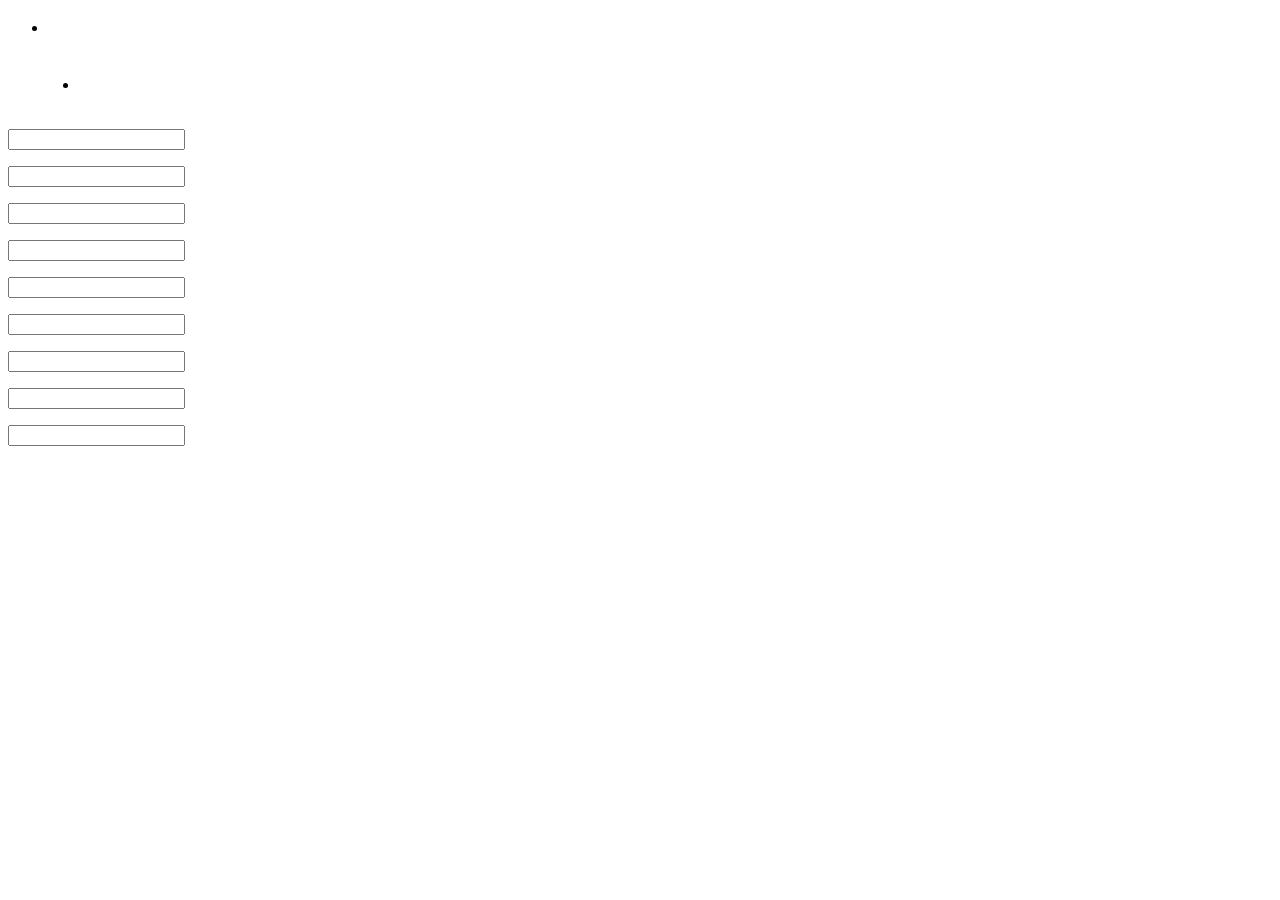
<file: fuentes/eeutil-misc/src/main/webapp/templates/aplicaciones/lista.html>
<!DOCTYPE html>
<html xmlns="http://www.w3.org/1999/xhtml"
xmlns:th="http://www.thymeleaf.org"
xmlns:sec="http://www.thymeleaf.org/thymeleaf-extras-springsecurity3"
xmlns:layout="http://www.ultraq.net.nz/thymeleaf/layout"
layout:decorator="common/layout">

<head>

	<script th:src="|${#httpServletRequest.getContextPath()}/js/aplicaciones/lista.js|"></script>

</head>

<body>
    <div layout:fragment="content">
    
    	<div class="mf-window-header">
            <div class="mf-window-header--hgroup">
                <h3 class="mf-window-header--title" th:text="*{titulo}"></h3>
            </div>
             <ul class="mf-window-toolbar" th:fragment="actionButtons" id="actionButtons">
                <li class="mf-window-toolbar--tool">
                    <a onclick="showDialogAlta()">
                        <span class="mf-icon mf-icon-doc-new"></span>
                        <span th:text="#{listaAplicaciones.nuevo}"></span>
                    </a>
                </li>
            </ul>
        </div>
        
        <input type="hidden" id="desactivarLabel" th:value="#{listaAplicaciones.desactivar.mensaje}"/>
        <input type="hidden" id="activarLabel" th:value="#{listaAplicaciones.activar.mensaje}"/>

        <div id="contentData">
        	<form id="desactivarAplicacionForm" th:action="@{/bajaAplicacion}" method="post">
	                <input type="hidden" name="identificador" id="identificador"/>
	                <input type="hidden" name="app" id="app" th:value="*{app}"/>
	        </form>
	        
	        <form id="eliminarAplicacionForm" th:action="@{/eliminarAplicacion}" method="post">
	                <input type="hidden" name="identificador" id="identificador"/>
	                <input type="hidden" name="app" id="app" th:value="*{app}"/>
	        </form>
	        
	        <form id="altaAplicacionForm" th:action="@{/altaAplicacion}" method="post">
	                <input type="hidden" name="identificador" id="identificador"/>
	                <input type="hidden" name="password" id="password"/>
	                <input type="hidden" name="responsable" id="responsable"/>
	                <input type="hidden" name="email" id="email"/>
	                <input type="hidden" name="telefono" id="telefono"/>
	                <input type="hidden" name="aditional" id="aditional"/>
	                <input type="hidden" name="app" id="app" th:value="*{app}"/>
	                <input type="hidden" name="codigoUnidadOrganica" id="codigoUnidadOrganica"/>
	                <input type="hidden" name="serialNumberCertificado" id="serialNumberCertificado"/>
	                <input type="hidden" name="numeroProcedimiento" id="numeroProcedimiento"/>
	        </form>
        
            <table id="appList" class="mf-table-data mf-table-data__sortable mf-table-data__zebra fld">
            	<thead>
                    <tr>
                        <th class="mf-sort-ln" href="·" th:title="#{listaAplicaciones.tablaIdentificador.title}" th:text="#{listaAplicaciones.tablaIdentificador.title}"></th>                                            
                        <th class="mf-sort-ln" href="·" th:title="#{listaAplicaciones.tablaAcciones.responsable}" th:text="#{listaAplicaciones.tablaAcciones.responsable}"></th>
                        <th class="mf-sort-ln" href="·" th:title="#{listaAplicaciones.tablaAcciones.email}" th:text="#{listaAplicaciones.tablaAcciones.email}"></th>
                        <th class="mf-sort-ln" href="·" th:title="#{listaAplicaciones.tablaAcciones.telefono}" th:text="#{listaAplicaciones.tablaAcciones.telefono}"></th>
                        <th class="mf-sort-ln" href="·" th:title="#{listaAplicaciones.tablaAcciones.codigoUnidadOrganica}" th:text="#{listaAplicaciones.tablaAcciones.codigoUnidadOrganica}"></th>
                        <th class="mf-sort-ln" href="·" th:title="#{listaAplicaciones.tablaAcciones.numeroProcedimiento}" th:text="#{listaAplicaciones.tablaAcciones.numeroProcedimiento}"></th>
                        <th class="mf-sort-ln" href="·" th:title="#{listaAplicaciones.tablaActivo.title}" th:text="#{listaAplicaciones.tablaActivo.title}"></th>
                        <th class="mf-sort-ln" href="·" th:title="#{listaAplicaciones.tablaAcciones.title}" th:text="#{listaAplicaciones.tablaAcciones.title}"></th>
                    </tr>
                </thead>
                <tbody>
                	<tr th:each="app,iterationStatus : *{data}" th:id="'app_'+${iterationStatus.count - 1}">
						<td class="grid-column-creador" th:text="${app.identificador}"></td>
						<td class="grid-column-creador" th:text="${app.responsable}"></td>
						<td class="grid-column-creador" th:text="${app.email}"></td>
						<td class="grid-column-creador" th:text="${app.telefono}"></td>
						<td class="grid-column-creador" th:text="${app.codigoUnidadOrganica}"></td>
						<td class="grid-column-creador" th:text="${app.numeroProcedimiento}"></td>
						<td class="grid-column-articulo_tipo.codigo" th:text="${app.activo}"></td>
						<td class="grid-column-actions last-column">
                            <ul class="grid-row-actions">  
                                <li class="grid-row-action">
                                	<a id="btn_editar_documento" title="Editar" href="#!" class="mf-table-data--row-action  mf-action  mf-action__editar" 
										th:onclick="|javascript:showDialogEdit('${app.identificador}', '${app.email}', '${app.responsable}', '${app.telefono}', '${app.aditionalString}', '${app.codigoUnidadOrganica}', '${app.serialNumberCertificado}', '${app.numeroProcedimiento}')|"
										th:attr="data-modal-title=#{listaAplicaciones.eliminar}" >
										<span class="mf-icon mf-icon-doc-config"></span>
									</a>
									<div th:if="${app. activo}" th:remove="tag">
	                                    <a id="btn_delete_documento" title="Desactivar" href="#!" class="mf-table-data--row-action  mf-action  mf-action__borrar" 
											th:onclick="|javascript:showDialogActivate('${app.identificador}', $('#desactivarLabel').val())|"
											th:attr="data-modal-title=#{listaAplicaciones.desactivar}">
											<span class="mf-icon mf-icon-lock"></span>
										</a>
									</div>
									<div th:if="${!app. activo}" th:remove="tag">
	                                    <a id="btn_delete_documento" title="Activar" href="#!" class="mf-table-data--row-action  mf-action  mf-action__borrar" 
											th:onclick="|javascript:showDialogActivate('${app.identificador}', $('#activarLabel').val())|"
											th:attr="data-modal-title=#{listaAplicaciones.activar}">
											<span class="mf-icon mf-icon-unlock"></span>
										</a>
									</div>
									<a id="btn_eliminar_app" title="eliminar" href="#!" class="mf-table-data--row-action  mf-action  mf-action__borrar" 
										th:onclick="|javascript:showDialogErase('${app.identificador}')|"
										th:attr="data-modal-title=#{listaAplicaciones.eliminar}" >
										<span class="mf-icon mf-icon-trash"></span>
									</a>
                                </li>
                            </ul>
                        </td>    
                	</tr>
                </tbody>
            </table>
            
            <div  id="init-modal-desactivar-app" 
		            data-title="Activar/Desactivar" 
		            data-modal="1" 
		            data-draggable="0"
		            data-clazz="tr-dialog tr-help-dialog mf-document-dialog js-dialog-documento" 
		            data-position_h="center"
		            data-position_v="center" 
		            class="buttonbar--btn simbutton hidden">
		        <div>
	                <p class="fld">
	                   <label id="labelBorrar" class="mf-field-doc"></label>  
	                </p>                                        
	            </div>                                      
		        <div class="js-timer-veil mf-veil hidden">
		        </div>
		    </div>
		    
		    <div  id="init-modal-eliminar-app" 
		            data-title="Eliminar" 
		            data-modal="1" 
		            data-draggable="0"
		            data-clazz="tr-dialog tr-help-dialog mf-document-dialog js-dialog-documento" 
		            data-position_h="center"
		            data-position_v="center" 
		            class="buttonbar--btn simbutton hidden">
		        <div>
	                <p class="fld">
	                   <label id="labelBorrar" class="mf-field-doc" th:text="#{listaAplicaciones.eliminar.mensaje}"></label>  
	                </p>                                        
	            </div>                                      
		        <div class="js-timer-veil mf-veil hidden">
		        </div>
		    </div>
		    
		    <div  id="init-modal-alta-app" 
		            data-title="Alta" 
		            data-modal="1" 
		            data-draggable="0"
		            data-clazz="tr-dialog tr-help-dialog mf-document-dialog js-dialog-documento" 
		            data-position_h="center"
		            data-position_v="center" 
		            class="buttonbar--btn simbutton hidden">
		        <div>
	                <p class="fld">
	                   <label id="labelIdentificador" class="mf-field-doc required" th:text="#{listaAplicaciones.alta.identificador}"></label>  
	                   <input type="text" name="identificador"/>
	                                    
	                </p>
	                <p class="fld">
	                	<label id="labelPassword" class="mf-field-doc required" th:text="#{listaAplicaciones.alta.password}"></label>  
	                   	<input type="password" name="password"/>	 
	                </p>
	                <p class="fld">
	                   <label id="labelDir3" class="mf-field-doc required" th:text="#{listaAplicaciones.alta.dir3}"></label>  
	                   <input type="text" name="codigoUnidadOrganica"/>
	                </p>    
	                <p class="fld">
	                	<label id="labelResponsable" class="mf-field-doc required" th:text="#{listaAplicaciones.alta.responsable}"></label>  
	                   	<input type="text" name="responsable"/>
	                </p>
	                <p class="fld">
	                   	<label id="labelEmail" class="mf-field-doc required" th:text="#{listaAplicaciones.alta.email}"></label>  
	                   	<input type="email" name="email"/>
	                </p>    
	                <p class="fld"> 
	                	<label id="labelTelefono" class="mf-field-doc required" th:text="#{listaAplicaciones.alta.telefono}"></label>  
	                   	<input type="text" name="telefono"/>
	                </p> 
	                
	                <p class="fld"> 
	                	<label id="labelSerialNumberCertificado" class="mf-field-doc" th:text="#{listaAplicaciones.alta.serialNumberCertificado}"></label>  
	                   	<input type="text" name="serialNumberCertificado" />
	                </p>
	                
	                <p class="fld"> 
	                	<label id="labelNumeroProcedimiento" class="mf-field-doc" th:text="#{listaAplicaciones.alta.numeroProcedimiento}"></label>  
	                   	<input type="text" name="numeroProcedimiento" />
	                </p>
	                   
	                <p class="fld" th:each="dato,iterationStatus : *{aditionalData}" th:id="'dato_'+${iterationStatus.count - 1}">
						<label th:id="${'label' + dato.key}" class="mf-field-doc" th:text="${dato.key}"></label>          
						<input type="text" th:name="${'aditional_' + dato.key}" th:value="${dato.value}"/>
	                </p>             
	            </div>                                      
		        <div class="js-timer-veil mf-veil hidden">
		        </div>
		    </div>
        </div>

    </div>
</body>
</html>
</file>
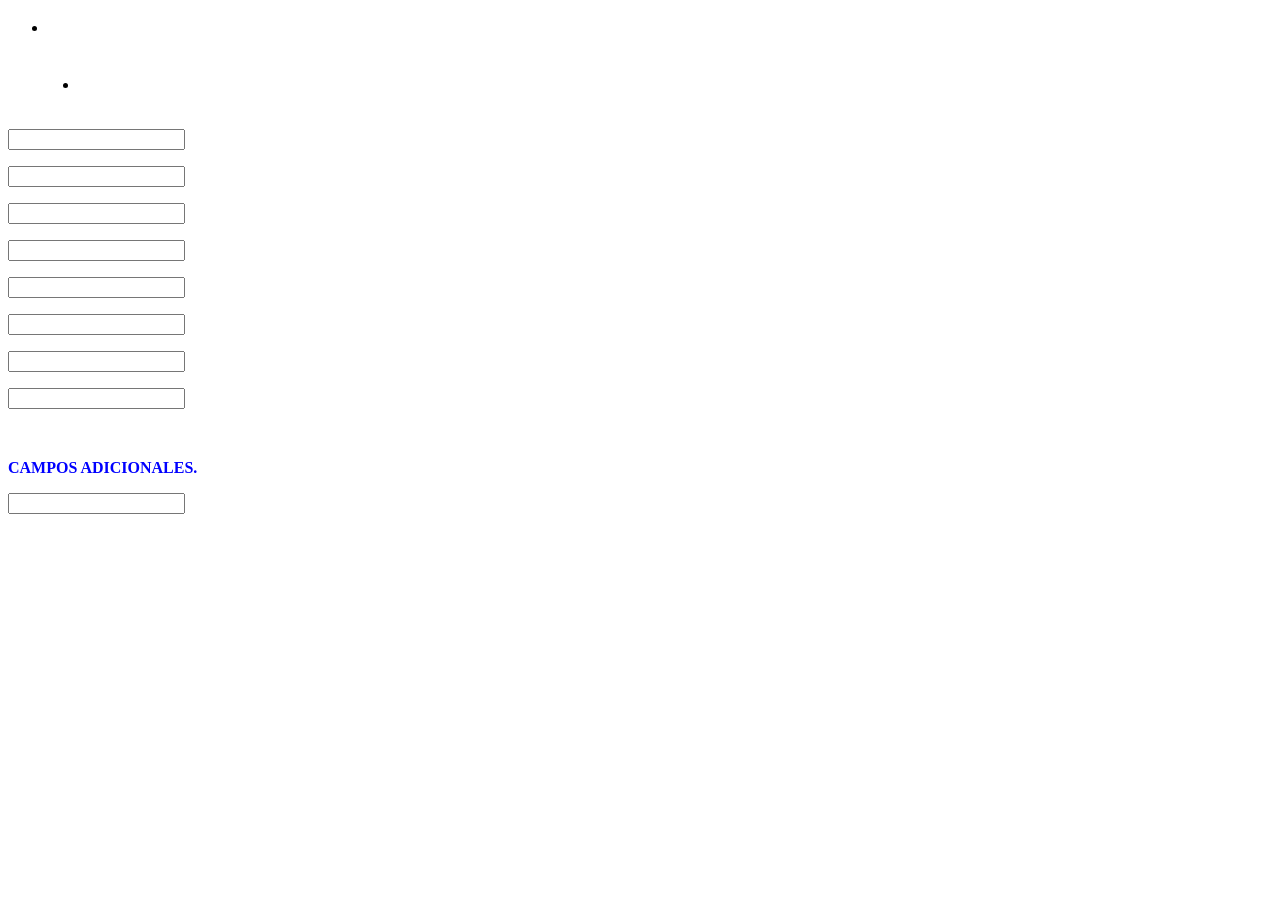
<file: fuentes/eeutil-misc/src/main/webapp/templates/aplicaciones/listaInside.html>
<!DOCTYPE html>
<html xmlns="http://www.w3.org/1999/xhtml"
xmlns:th="http://www.thymeleaf.org"
xmlns:sec="http://www.thymeleaf.org/thymeleaf-extras-springsecurity3"
xmlns:layout="http://www.ultraq.net.nz/thymeleaf/layout"
layout:decorator="common/layout">

<head>

	<script th:src="|${#httpServletRequest.getContextPath()}/js/aplicaciones/lista.js|"></script>

</head>

<body>
    <div layout:fragment="content">
    
    	<div class="mf-window-header">
            <div class="mf-window-header--hgroup">
                <h3 class="mf-window-header--title" th:text="*{titulo}"></h3>
            </div>
             <ul class="mf-window-toolbar" th:fragment="actionButtons" id="actionButtons">
                <li class="mf-window-toolbar--tool">
                    <a onclick="showDialogAlta()">
                        <span class="mf-icon mf-icon-doc-new"></span>
                        <span th:text="#{listaAplicaciones.nuevo}"></span>
                    </a>
                </li>
            </ul>
        </div>
        
        <input type="hidden" id="desactivarLabel" th:value="#{listaAplicaciones.desactivar.mensaje}"/>
        <input type="hidden" id="activarLabel" th:value="#{listaAplicaciones.activar.mensaje}"/>

        <div id="contentData">
        	<form id="desactivarAplicacionForm" th:action="@{/bajaAplicacion}" method="post">
	                <input type="hidden" name="identificador" id="identificador"/>
	                <input type="hidden" name="app" id="app" th:value="*{app}"/>
	        </form>
	        
	        <form id="eliminarAplicacionForm" th:action="@{/eliminarAplicacion}" method="post">
	                <input type="hidden" name="identificador" id="identificador"/>
	                <input type="hidden" name="app" id="app" th:value="*{app}"/>
	        </form>
	        
	        <form id="altaAplicacionForm" th:action="@{/altaAplicacion}" method="post">
	                <input type="hidden" name="identificador" id="identificador"/>
	                <input type="hidden" name="password" id="password"/>
	                <input type="hidden" name="responsable" id="responsable"/>
	                <input type="hidden" name="email" id="email"/>
	                <input type="hidden" name="telefono" id="telefono"/>
	                <input type="hidden" name="aditional" id="aditional"/>
	                <input type="hidden" name="app" id="app" th:value="*{app}"/>
	                <input type="hidden" name="codigoUnidadOrganica" id="codigoUnidadOrganica"/>
	                <input type="hidden" name="serialNumberCertificado" id="serialNumberCertificado"/>
	                <input type="hidden" name="numeroProcedimiento" id="numeroProcedimiento"/>
	        </form>
        
            <table id="appList" class="mf-table-data mf-table-data__sortable mf-table-data__zebra fld">
            	<thead>
                    <tr>
                        <th class="mf-sort-ln" href="·" th:title="#{listaAplicaciones.tablaIdentificador.title}" th:text="#{listaAplicaciones.tablaIdentificador.title}"></th>                                            
                        <th class="mf-sort-ln" href="·" th:title="#{listaAplicaciones.tablaAcciones.responsable}" th:text="#{listaAplicaciones.tablaAcciones.responsable}"></th>
                        <th class="mf-sort-ln" href="·" th:title="#{listaAplicaciones.tablaAcciones.email}" th:text="#{listaAplicaciones.tablaAcciones.email}"></th>
                        <th class="mf-sort-ln" href="·" th:title="#{listaAplicaciones.tablaAcciones.telefono}" th:text="#{listaAplicaciones.tablaAcciones.telefono}"></th>
                        <th class="mf-sort-ln" href="·" th:title="#{listaAplicaciones.tablaAcciones.codigoUnidadOrganica}" th:text="#{listaAplicaciones.tablaAcciones.codigoUnidadOrganica}"></th>
                        <th class="mf-sort-ln" href="·" th:title="#{listaAplicaciones.tablaAcciones.numeroProcedimiento}" th:text="#{listaAplicaciones.tablaAcciones.numeroProcedimiento}"></th>
                        <th class="mf-sort-ln" href="·" th:title="#{listaAplicaciones.tablaActivo.title}" th:text="#{listaAplicaciones.tablaActivo.title}"></th>
                        <th class="mf-sort-ln" href="·" th:title="#{listaAplicaciones.tablaAcciones.title}" th:text="#{listaAplicaciones.tablaAcciones.title}"></th>
                    </tr>
                </thead>
                <tbody>
                	<tr th:each="app,iterationStatus : *{data}" th:id="'app_'+${iterationStatus.count - 1}">
						<td class="grid-column-creador" th:text="${app.identificador}"></td>
						<td class="grid-column-creador" th:text="${app.responsable}"></td>
						<td class="grid-column-creador" th:text="${app.email}"></td>
						<td class="grid-column-creador" th:text="${app.telefono}"></td>
						<td class="grid-column-creador" th:text="${app.codigoUnidadOrganica}"></td>
						<td class="grid-column-creador" th:text="${app.numeroProcedimiento}"></td>
						<td class="grid-column-articulo_tipo.codigo" th:text="${app.activo}"></td>
						<td class="grid-column-actions last-column">
                            <ul class="grid-row-actions">  
                                <li class="grid-row-action">
                                	<a id="btn_editar_documento" title="Editar" href="#!" class="mf-table-data--row-action  mf-action  mf-action__editar" 
										th:onclick="|javascript:showDialogEdit('${app.identificador}', '${app.email}', '${app.responsable}', '${app.telefono}', '${app.aditionalString}', '${app.codigoUnidadOrganica}', '${app.serialNumberCertificado}', '${app.numeroProcedimiento}')|"
										th:attr="data-modal-title=#{listaAplicaciones.eliminar}" >
										<span class="mf-icon mf-icon-doc-config"></span>
									</a>
                                </li>
                            </ul>
                        </td>    
                	</tr>
                </tbody>
            </table>
            
            <div  id="init-modal-desactivar-app" 
		            data-title="Activar/Desactivar" 
		            data-modal="1" 
		            data-draggable="0"
		            data-clazz="tr-dialog tr-help-dialog mf-document-dialog js-dialog-documento" 
		            data-position_h="center"
		            data-position_v="center" 
		            class="buttonbar--btn simbutton hidden">
		        <div>
	                <p class="fld">
	                   <label id="labelBorrar" class="mf-field-doc"></label>  
	                </p>                                        
	            </div>                                      
		        <div class="js-timer-veil mf-veil hidden">
		        </div>
		    </div>
		    
		    <div  id="init-modal-eliminar-app" 
		            data-title="Eliminar" 
		            data-modal="1" 
		            data-draggable="0"
		            data-clazz="tr-dialog tr-help-dialog mf-document-dialog js-dialog-documento" 
		            data-position_h="center"
		            data-position_v="center" 
		            class="buttonbar--btn simbutton hidden">
		        <div>
	                <p class="fld">
	                   <label id="labelBorrar" class="mf-field-doc" th:text="#{listaAplicaciones.eliminar.mensaje}"></label>  
	                </p>                                        
	            </div>                                      
		        <div class="js-timer-veil mf-veil hidden">
		        </div>
		    </div>
		    
		    <div  id="init-modal-alta-app" 
		            data-title="Alta" 
		            data-modal="1" 
		            data-draggable="0"
		            data-clazz="tr-dialog tr-help-dialog mf-document-dialog js-dialog-documento" 
		            data-position_h="center"
		            data-position_v="center" 
		            class="buttonbar--btn simbutton hidden">
		        <div>
	                <p class="fld">
	                   <label id="labelIdentificador" class="mf-field-doc required" th:text="#{listaAplicaciones.alta.identificador}"></label>  
	                   <input type="text" name="identificador"/>
	                                    
	                </p>
	                <p class="fld">
	                	<label id="labelPassword" class="mf-field-doc required" th:text="#{listaAplicaciones.alta.password}"></label>  
	                   	<input type="password" name="password"/>	 
	                </p>
	                <p class="fld">
	                   <label id="labelDir3" class="mf-field-doc required" th:text="#{listaAplicaciones.alta.dir3}"></label>  
	                   <input type="text" name="codigoUnidadOrganica"/>
	                </p>    
	                <p class="fld">
	                	<label id="labelResponsable" class="mf-field-doc required" th:text="#{listaAplicaciones.alta.responsable}"></label>  
	                   	<input type="text" name="responsable"/>
	                </p>
	                <p class="fld">
	                   	<label id="labelEmail" class="mf-field-doc required" th:text="#{listaAplicaciones.alta.email}"></label>  
	                   	<input type="email" name="email"/>
	                </p>    
	                <p class="fld"> 
	                	<label id="labelTelefono" class="mf-field-doc required" th:text="#{listaAplicaciones.alta.telefono}"></label>  
	                   	<input type="text" name="telefono"/>
	                </p> 
	                
	                <p class="fld"> 
	                	<label id="labelSerialNumberCertificado" class="mf-field-doc" th:text="#{listaAplicaciones.alta.serialNumberCertificado}"></label>  
	                   	<input type="text" name="serialNumberCertificado" />
	                </p>
	                
	                <p class="fld"> 
	                	<label id="labelNumeroProcedimiento" class="mf-field-doc" th:text="#{listaAplicaciones.alta.numeroProcedimiento}"></label>  
	                   	<input type="text" name="numeroProcedimiento" />
	                </p>
	                  
	                <p class="fld" >&nbsp;</p> 
	                   
	                <p class="fld" >	                
	                   <label id="labeltexto" class="mf-field-doc" ><font color="#0000FF"><b>CAMPOS ADICIONALES.</b></font></label>  
	               </p>
	                
	                <p class="fld" th:each="dato,iterationStatus : *{aditionalData}" th:id="'dato_'+${iterationStatus.count - 1}">
						<label th:id="${'label' + dato.key}" class="mf-field-doc" th:text="${dato.key}"></label>          
						<input type="text" th:name="${'aditional_' + dato.key}" th:value="${dato.value}"/>
	                </p>             
	            </div>                                      
		        <div class="js-timer-veil mf-veil hidden">
		        </div>
		    </div>
        </div>

    </div>
</body>
</html>
</file>
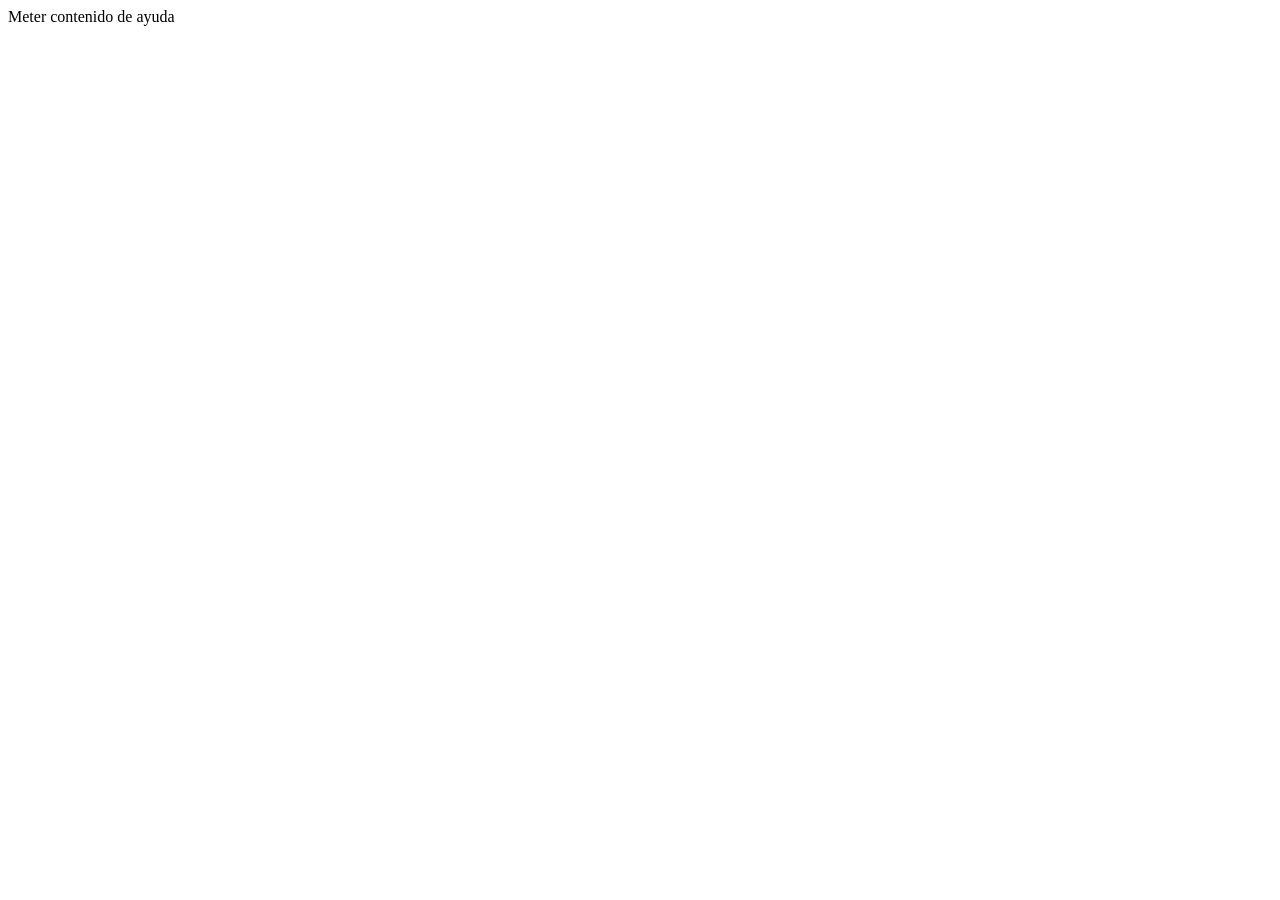
<file: fuentes/eeutil-misc/src/main/webapp/templates/common/ayuda.html>
<!DOCTYPE html>
<html xmlns="http://www.w3.org/1999/xhtml"
xmlns:th="http://www.thymeleaf.org"
xmlns:sec="http://www.thymeleaf.org/thymeleaf-extras-springsecurity3"
xmlns:layout="http://www.ultraq.net.nz/thymeleaf/layout"
layout:decorator="common/layout">

<head>

</head>

<body class="inicio">
    <div layout:fragment="content">
    
		<div    id="init-modal-ayuda"  th:fragment="contenido"
	            data-title="Ayuda" 
	            data-modal="1" 
	            data-width="500"
	            data-draggable="0"
	            data-clazz="tr-dialog tr-help-dialog mf-document-dialog js-dialog-documento" 
	            data-position_h="center"
	            data-position_v="center" 
	            class="mf-buttonbar--btn simbutton hidden">
            Meter contenido de ayuda
        </div>
        
        <div th:fragment="js">
			<script th:src="|${#httpServletRequest.getContextPath()}/js/ayuda.js|"></script>
		</div>

    </div>
</body>
</html>
</file>
